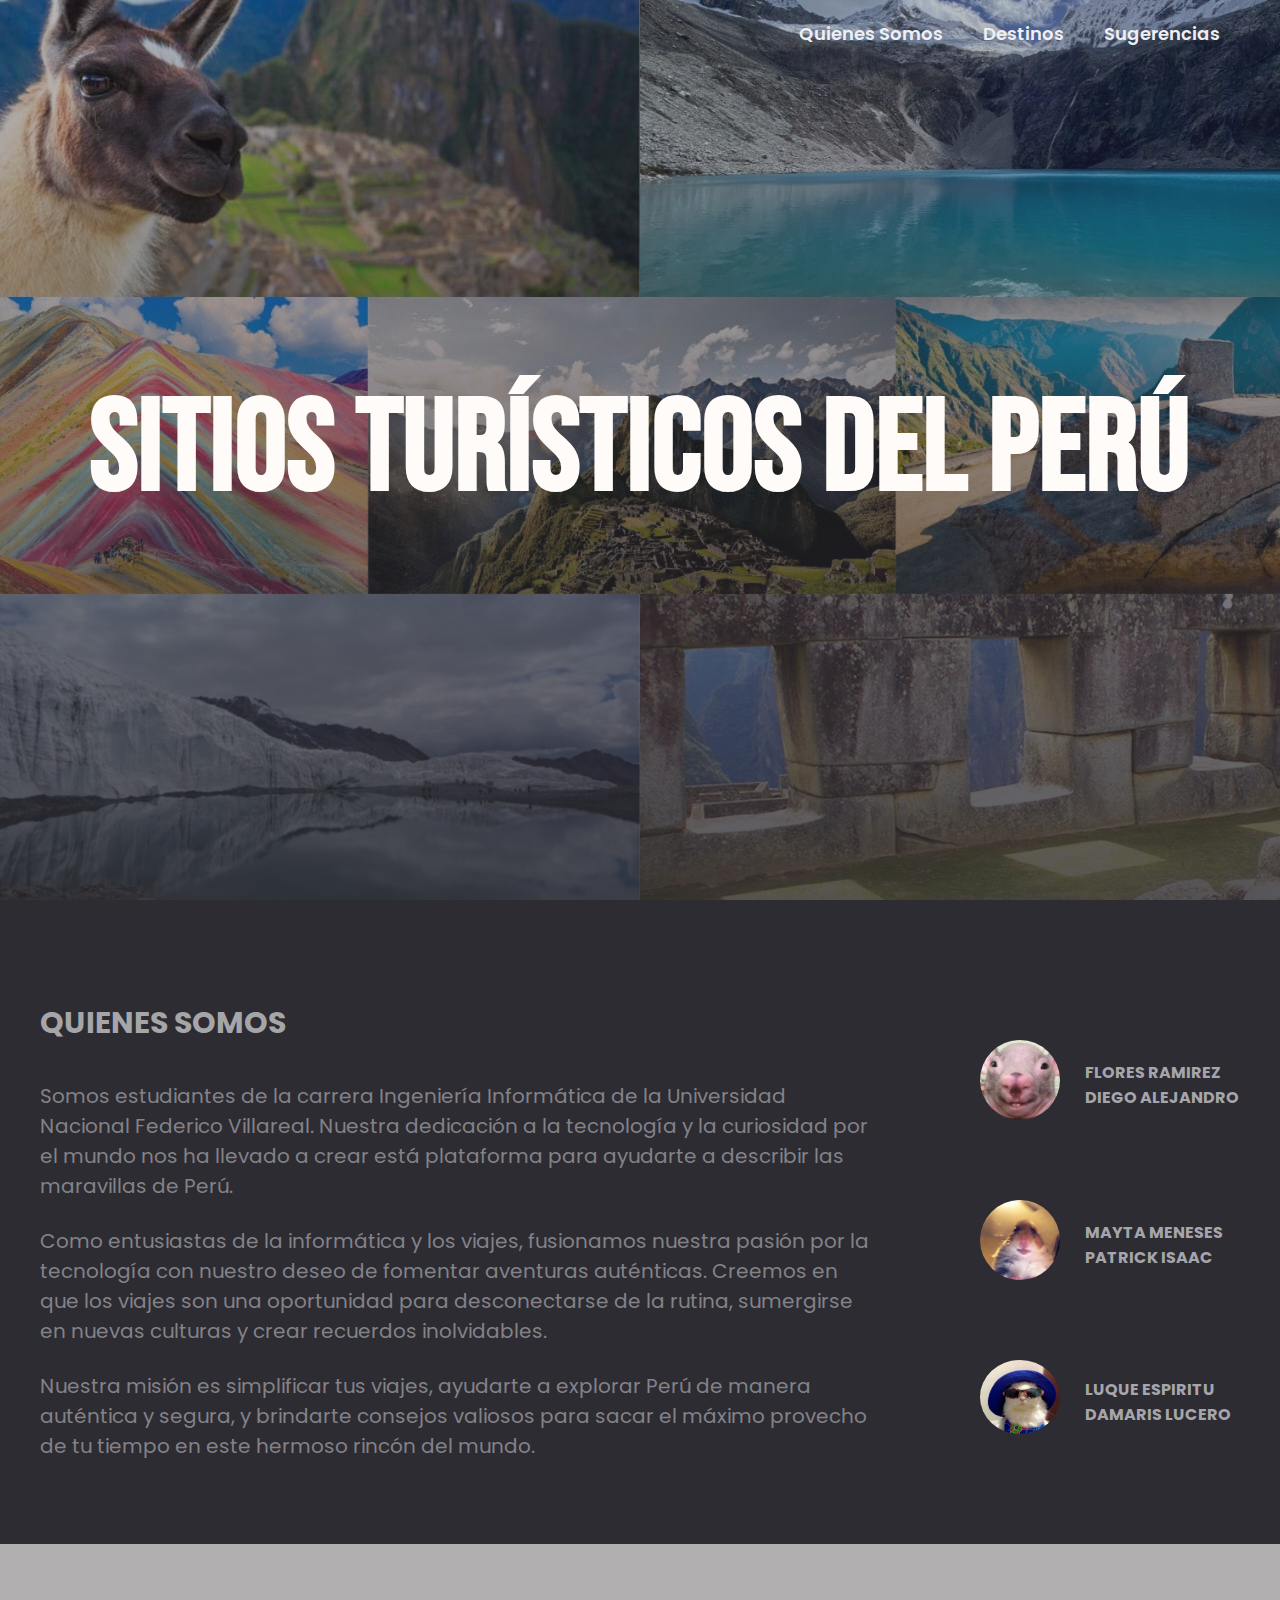
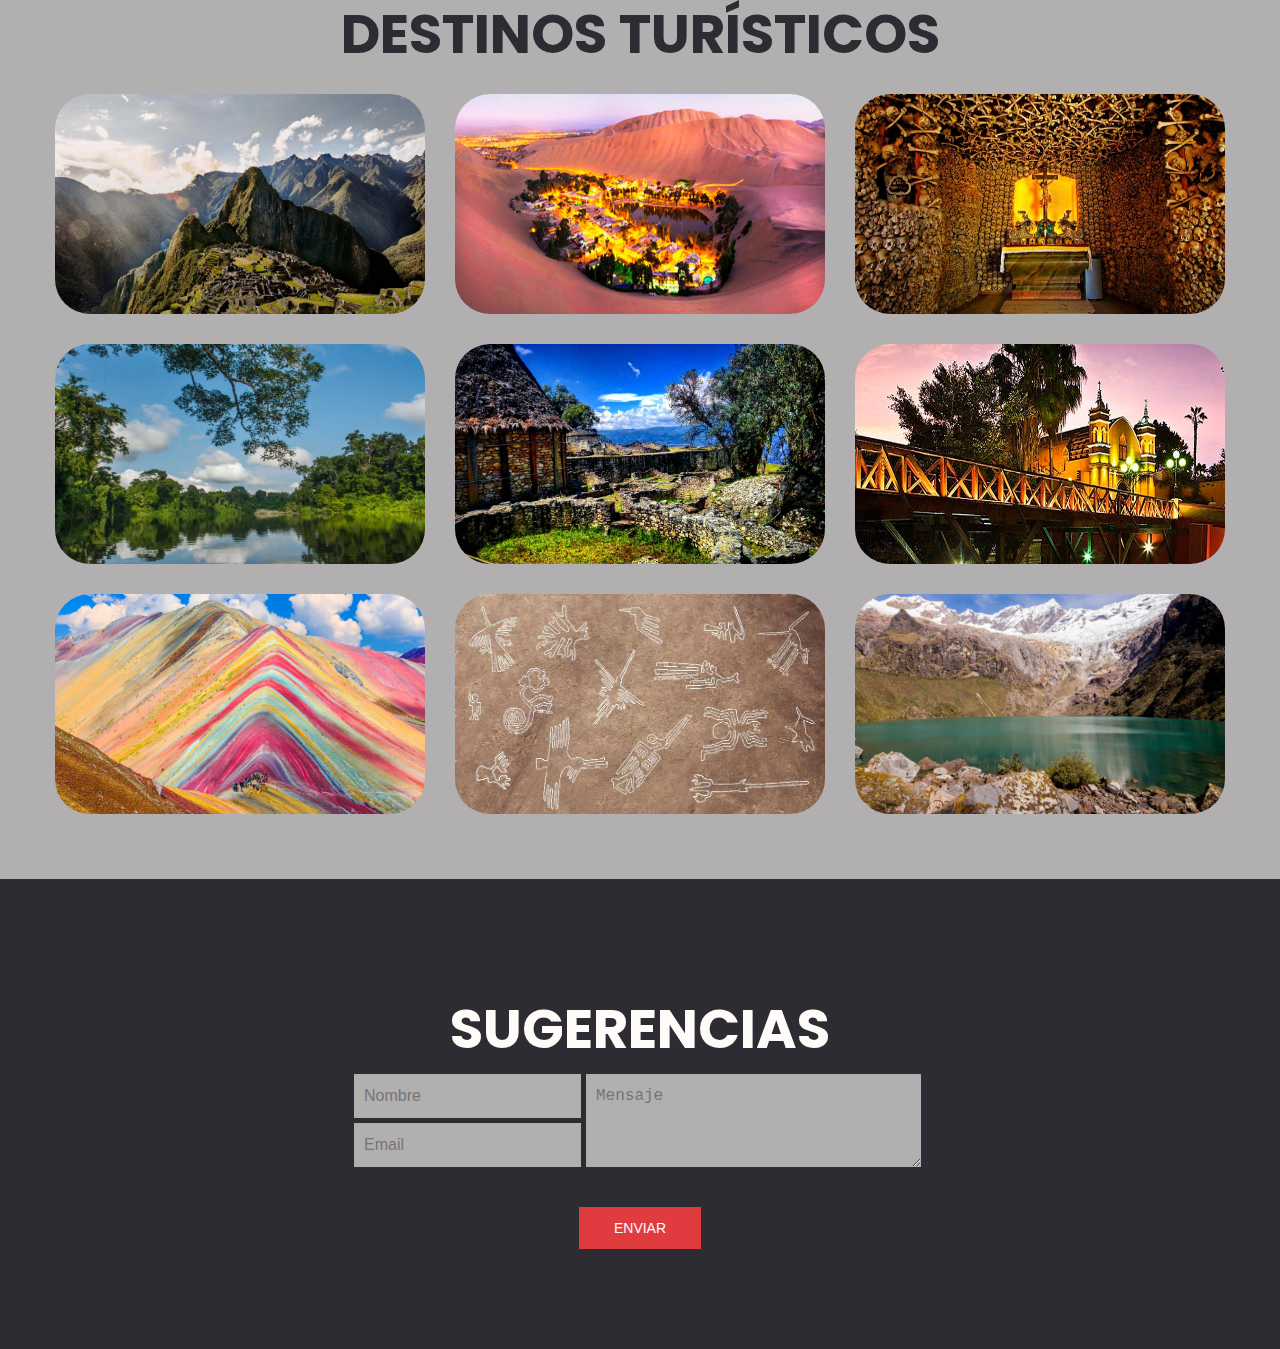
<file: index.html>
<!DOCTYPE html>
<html lang="en">
<head>
    <meta charset="UTF-8">
    <meta name="viewport" content="width=device-width, initial-scale=1.0">
    <title>Sitios Turisticos del Perú</title>
    <link rel="icon" href="icon/istockphoto-1482511623-612x612.jpg">
    <link rel="stylesheet" href="style.css">

</head>
<body>
    <header class="header">
        <div class="menu container">
            <a href="#" class="aaa"></a>
            <input type="checkbox" id="menu"/>
            <label for="menu">
                <img src="images/menu.png" class="menu-icono" alt="">
            </label>
            <nav class="navbar">
                <ul>
                    <li><a href="#"></a> </li>
                    <li><a href="#Quienessomos">Quienes Somos</a> </li>
                    <li><a href="#Destinos">Destinos</a> </li>
                    <li><a href="#Contactenos">Sugerencias</a> </li>
                </ul>
            </nav>
        </div>

        <div class="header-c container">
                <div class="header-txt">
                <h1>Sitios Turísticos del Perú</h1>
                </div>
        </div>

    </header>
    <section class="sobre" id="Quienessomos">
        <div class="sobre-c container">
            <div class="sobre-1">
                <h3>QUIENES SOMOS</h3>
                <p>
                    Somos estudiantes de la carrera Ingeniería Informática de la Universidad Nacional Federico Villareal. 
                    Nuestra dedicación a la tecnología y la curiosidad por el mundo nos ha llevado a crear está plataforma 
                    para ayudarte a describir las maravillas de Perú.
                </p>
                <br>
                <p>
                    Como entusiastas de la informática y los viajes, fusionamos nuestra pasión por la tecnología con nuestro 
                    deseo de fomentar aventuras auténticas. Creemos en que los viajes son una oportunidad para desconectarse
                    de la rutina, sumergirse en nuevas culturas y crear recuerdos inolvidables.
                </p>
                <br>
                <p>
                    Nuestra misión es simplificar tus viajes, ayudarte a explorar Perú de manera auténtica y segura, 
                    y brindarte consejos valiosos para sacar el máximo provecho de tu tiempo en este hermoso rincón 
                    del mundo.
                </p>
            </div>
            <br>
            <div class="sobre-2">
                <br>
                <div class="sobre-img">
                    <img src="images/per1.jpeg" alt="">
                     <div class="sobre-txt"> 
                        <h4>Flores Ramirez Diego Alejandro</h4>
                    </div> 
                </div>
                <div class="sobre-img">
                    <img src="images/50fbf493-d72b-49df-a367-9ccc94bd882b.jpeg" alt="">
                     <div class="sobre-txt"> 
                        <h4>Mayta Meneses Patrick Isaac</h4>
                    </div> 
                </div>
                <div class="sobre-img">
                    <img src="images/WhatsApp Image 2023-11-04 at 6.52.52 PM.jpeg" alt="">
                     <div class="sobre-txt"> 
                        <h4>Luque Espiritu Damaris Lucero</h4>
                    </div> 
                </div>
            </div>

        </div>
    </section>

    <section class="lugares" id="Destinos">
        <div class="lugares-txt container">
            <h2>Destinos Turísticos</h2>
        </div>
        <div class="lugares-c container">
            <a href="MachuPicchu.html"><img src="images/machu-picchu.jpg" alt="">
            <div class="texto">
                <h1>Machu Picchu</h1>
            </div>
            </a>
            <a href="Huacachina.html"><img src="images/sitios/huacachina.jpg" alt="">
                <div class="texto">
                    <h1>Huacachina</h1>
                </div>
            </a>
            <a href="Catacumbas.html"><img src="images/sitios/Catatumbas.jpg" alt="">
                <div class="texto2">
                    <h1>Catacumbas <br>de Lima</h1>
                </div>
            </a>
            <a href="ParqueNacionalElManu.html"><img src="images/sitios/manu.jpg" alt="">
                <div class="texto2">
                    <h1>Parque Nacional <br>El Manu</h1>
                </div>
            </a>
            <a href="Kuelap.html"><img src="images/sitios/kuelap.jpg" alt="">
                <div class="texto">
                    <h1>Kuelap</h1>
                </div>
            </a>
            <a href="PuentedelosSuspiros.html"><img src="images/sitios/puente-de-suspiro.jpg" alt="">
                <div class="texto2">
                    <h1>Puente <br>De Los Suspiros</h1>
                </div>
            </a>
            <a href="Montañade7Colores.html"><img src="images/sitios/vinicunca.jpg" alt="">
                <div class="texto2">
                    <h1>Montaña <br>de 7 Colores</h1>
                </div>
            </a>
            <a href="LineasdeNazca.html"><img src="images/sitios/how-were-nazca-lines-made.jpg" alt="">
                <div class="texto">
                    <h1>Lineas de Nazca</h1>
                </div>
            </a>
            <a href="ParqueNacionalHuascaran.html"><img src="images/sitios/huascaran.jpg" alt="">
                <div class="texto2">
                    <h1>Parque Nacional Huascaran</h1>
                </div>
            </a>
        </div>
    </section>
    <br>
    <footer class="footer container" id="Contactenos">
        <h2>Sugerencias</h2>
        <form action="https://formsubmit.co/diego20041220ale@gmail.com" method="POST">
            <div class="form-group">
                <div>
                    <input type="text" placeholder="Nombre" name="name" class="campo">
                    <br>
                    <input type="email" placeholder="Email" name="email" class="campo">
                </div>
                <textarea name="message" cols="30" rows="2" placeholder="Mensaje" class="campo"></textarea>
            </div>
            <input type="submit" value="Enviar" class="btn-1" >
            <input type="hidden" name="_next" value="https://sitiosturisticosdelperu.netlify.app/" >
            <input type="hidden" name="_captcha" value="false" >
        </form> 
    </footer>

</body>
</html>
</file>
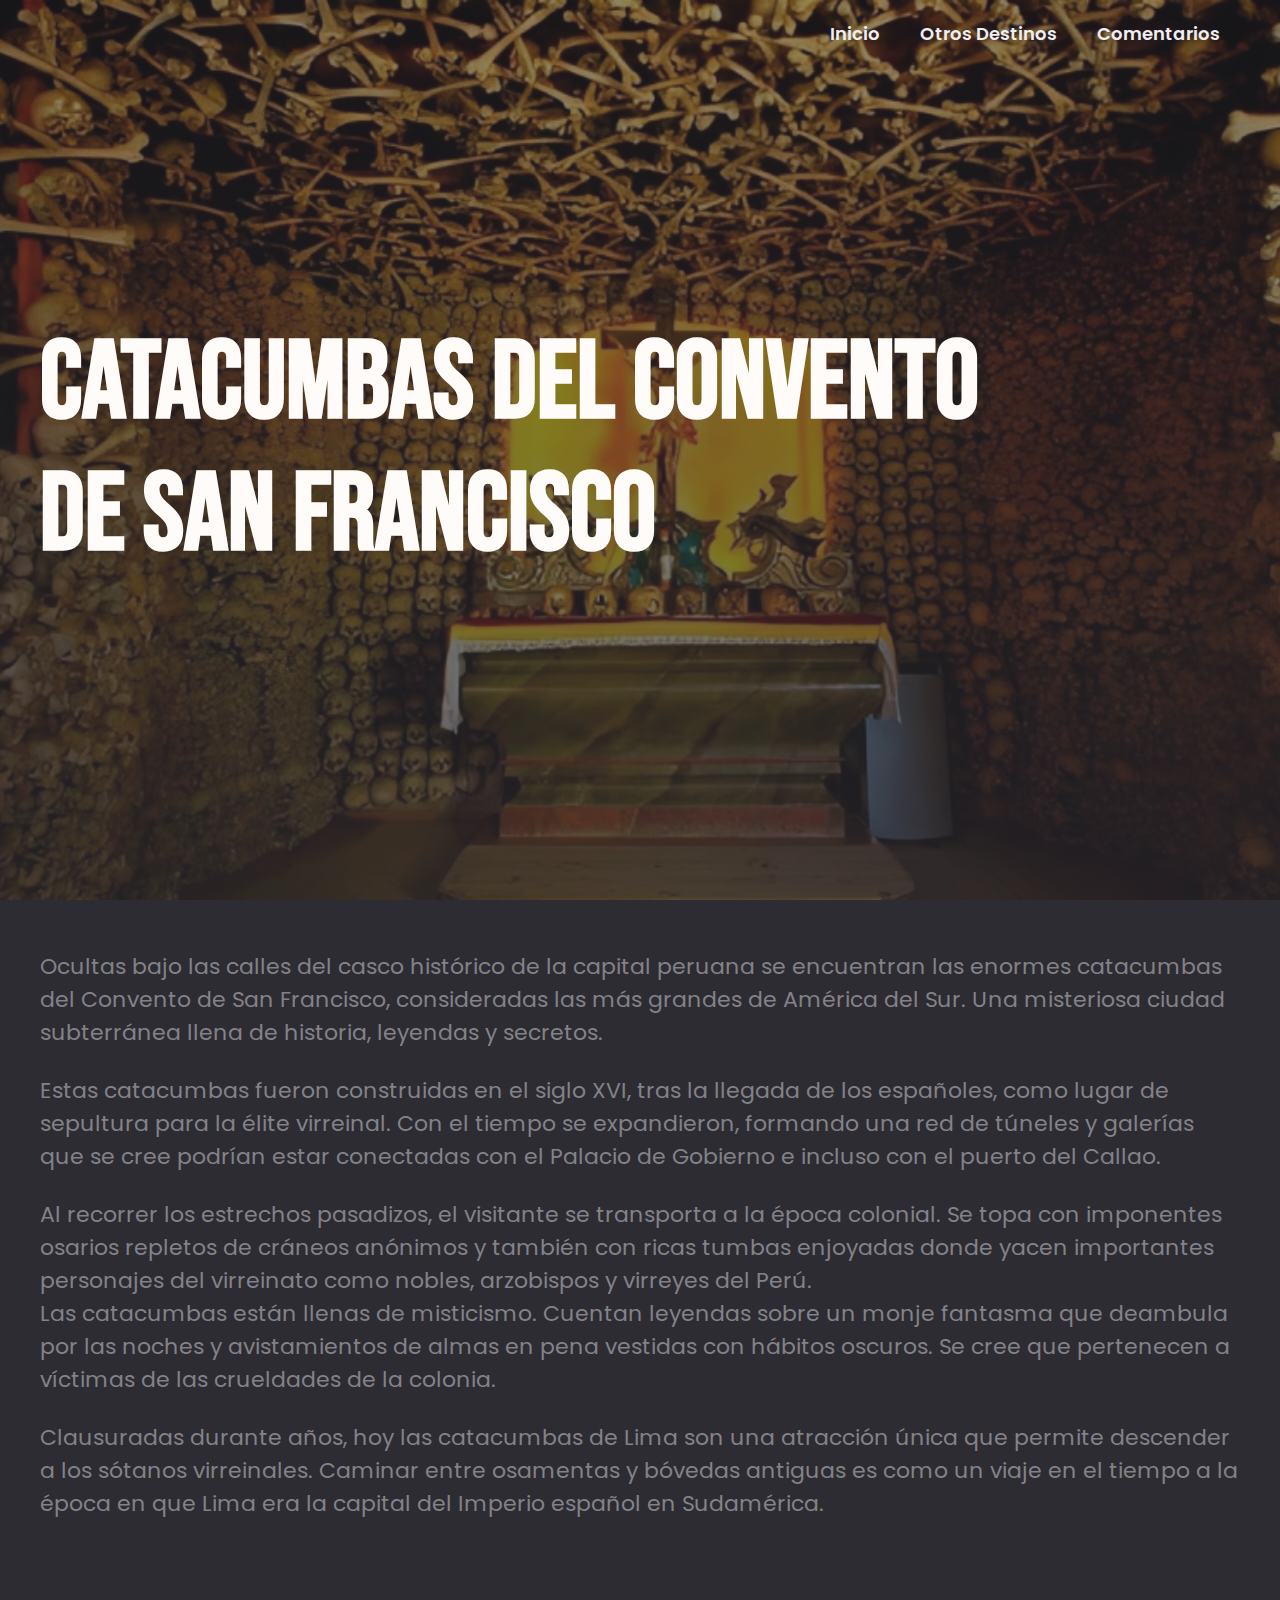
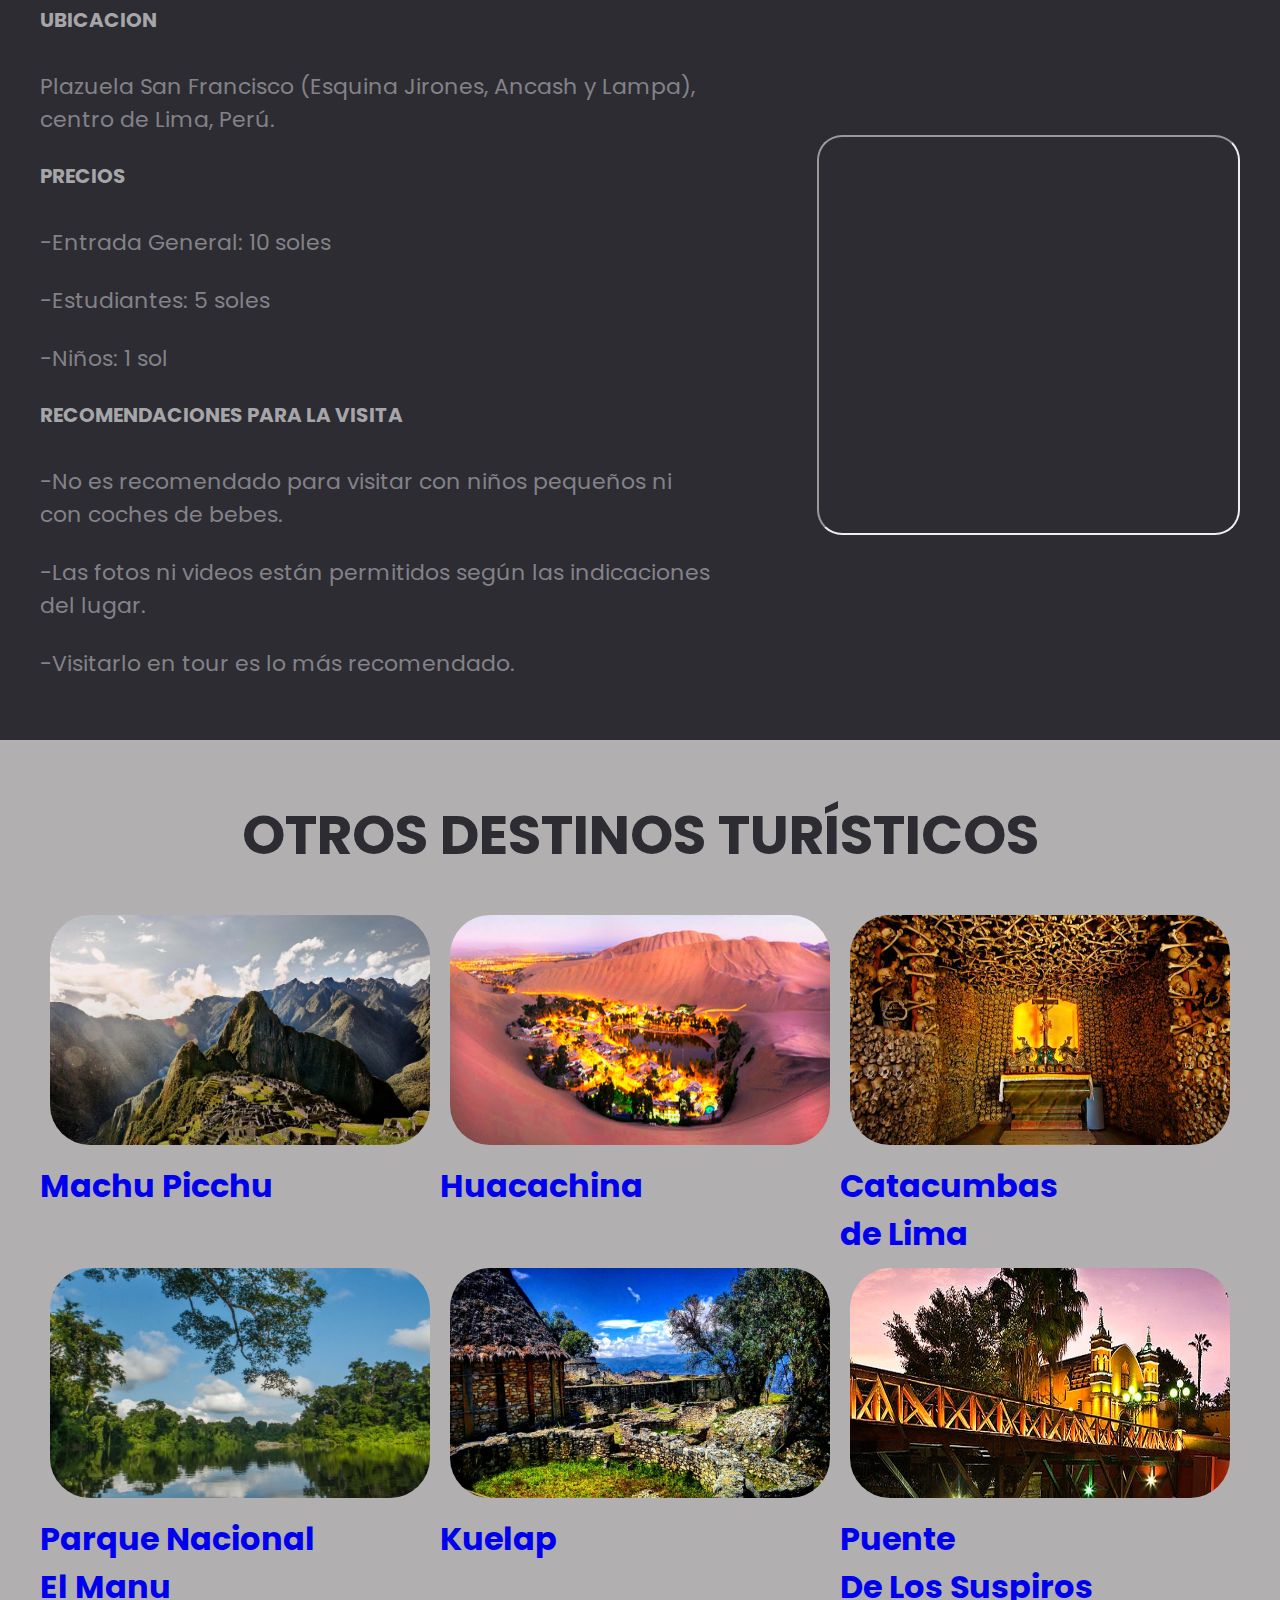
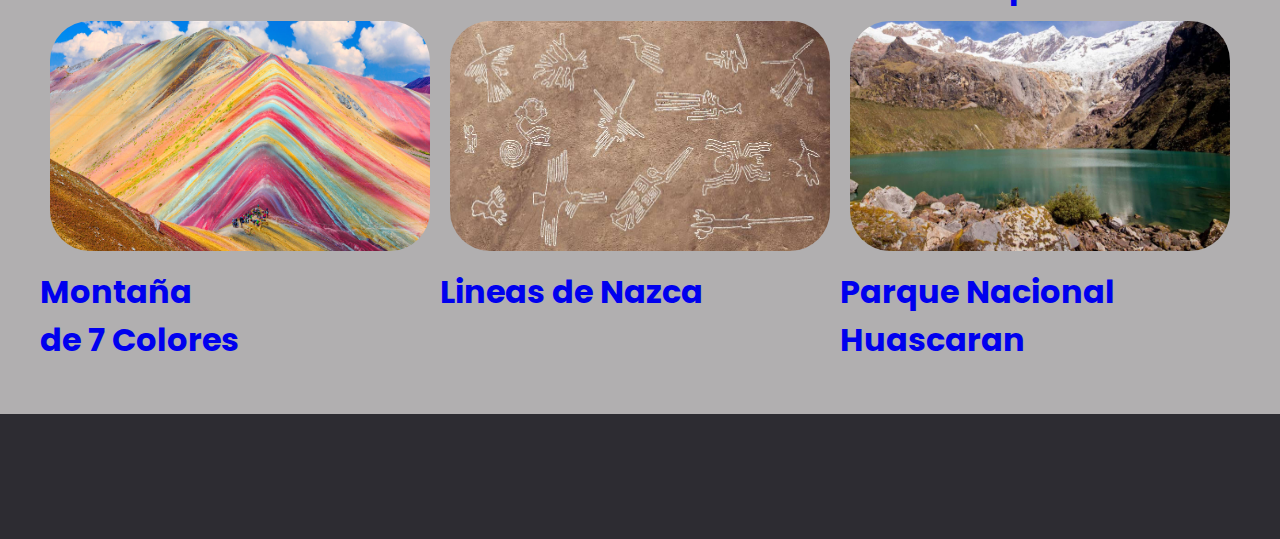
<file: Catacumbas.html>
<!DOCTYPE html>
<html lang="en">
<head>
    <meta charset="UTF-8">
    <meta name="viewport" content="width=device-width, initial-scale=1.0">
    <title>CATACUMBAS DEL CONVENTO DE SAN FRANCISCO</title>
    <link rel="icon" href="icon/istockphoto-1482511623-612x612.jpg">
    <link rel="stylesheet" href="style4.css">
</head>
<body>
    <header class="header">
        <div class="menu container">
            <a href="#" class="logo"></a>
            <input type="checkbox" id="menu"/>
            <label for="menu">
                <img src="images/menu.png" class="menu-icono" alt="">
            </label>
            <nav class="navbar">
                <ul>
                    <li><a href="index.html">Inicio</a> </li>
                    <li><a href="#Destinos">Otros Destinos</a> </li>
                    <li><a href="#coments">Comentarios</a></li>
                </ul>
            </nav>
        </div>

        <div class="header-c container">
                <div class="header-txt">
                <h1>Catacumbas del Convento de San Francisco</h1>    
                </div>
        </div>

    </header>
    <section class="info">
        <div class="info-c container">

            <div>
                <p>                     
                    Ocultas bajo las calles del casco histórico de la capital peruana se encuentran las enormes catacumbas del Convento de San Francisco, 
                    consideradas las más grandes de América del Sur. Una misteriosa ciudad subterránea llena de historia, leyendas y secretos.
                </p>
                <br>
                <p>
                    Estas catacumbas fueron construidas en el siglo XVI, tras la llegada de los españoles, 
                    como lugar de sepultura para la élite virreinal. Con el tiempo se expandieron, formando una red de túneles y galerías
                     que se cree podrían estar conectadas con el Palacio de Gobierno e incluso con el puerto del Callao.
                </p>
                <br>
                <p>
                    Al recorrer los estrechos pasadizos, el visitante se transporta a la época colonial. 
                    Se topa con imponentes osarios repletos de cráneos anónimos y también con ricas tumbas enjoyadas donde yacen importantes 
                    personajes del virreinato como nobles, arzobispos y virreyes del Perú.
                </p>
                <p>
                    Las catacumbas están llenas de misticismo. Cuentan leyendas sobre un monje fantasma que 
                    deambula por las noches y avistamientos de almas en pena vestidas con hábitos oscuros. 
                    Se cree que pertenecen a víctimas de las crueldades de la colonia.
                </p>
                <br>
                <p>
                    Clausuradas durante años, hoy las catacumbas de Lima son una atracción única que permite descender a los 
                    sótanos virreinales. Caminar entre osamentas y bóvedas antiguas es como un viaje en el tiempo a la época en 
                    que Lima era la capital del Imperio español en Sudamérica.
                </p>
    
            </div>

        </div>
    </section>

    <section class="info">
        <div class="info-c container">
            <div>
                <h3>Ubicacion</h3>
                <a href="https://www.google.com/maps/place/Catacumbas+del+Convento+de+San+Francisco/@-12.0454487,-77.0280719,17z/data=!4m6!3m5!1s0x9105c8b3f654aae7:0x40557b149b224976!8m2!3d-12.0452494!4d-77.0274979!16s%2Fg%2F11b6gg9shf?entry=ttu">
                <p>                     
                    Plazuela San Francisco (Esquina Jirones, Ancash y Lampa), centro de Lima, Perú.
                </p>
                </a>
                <br>
                <h3>Precios</h3>
                <p>-Entrada General: 10 soles</p><br>
                <p>-Estudiantes: 5 soles</p><br>
                <p>-Niños: 1 sol</p><br>
                <h3>Recomendaciones para la visita</h3>
                <p>-No es recomendado para visitar con niños pequeños ni con coches de bebes.</p><br>
                <p>-Las fotos ni videos están permitidos según las indicaciones del lugar.</p><br>
                <p>-Visitarlo en tour es lo más recomendado.</p><br>
        </div>
        <div class="info-2">
            <div class="info-iframe">
                <iframe src="https://www.google.com/maps/embed?pb=!1m18!1m12!1m3!1d3901.9719814582654!2d-77.02807189727805!3d-12.045448747854207!2m3!1f0!2f0!3f0!3m2!1i1024!2i768!4f13.1!3m3!1m2!1s0x9105c8b3f654aae7%3A0x40557b149b224976!2sCatacumbas%20del%20Convento%20de%20San%20Francisco!5e0!3m2!1ses-419!2spe!4v1698439989335!5m2!1ses-419!2spe" width="500" height="400" style="border-radius: 25px ;" allowfullscreen="" loading="lazy" referrerpolicy="no-referrer-when-downgrade"></iframe>
            </div>  
    </section>
    <main class="lugares" id="Destinos" >
        <div class="lugares-txt container">
            <h2>otros Destinos Turísticos</h2>
        </div>
        <br>
        <div class="lugares-c container">
            <a href="MachuPicchu.html"><img src="images/machu-picchu.jpg" alt="">
            <div class="texto">
                <h1>Machu Picchu</h1>
            </div>
            </a>
            <a href="Huacachina.html"><img src="images/sitios/huacachina.jpg" alt="">
                <div class="texto">
                    <h1>Huacachina</h1>
                </div>
            </a>
            <a href="Catacumbas.html"><img src="images/sitios/Catatumbas.jpg" alt="">
                <div class="texto2">
                    <h1>Catacumbas <br>de Lima</h1>
                </div>
            </a>
            <a href="ParqueNacionalElManu.html"><img src="images/sitios/manu.jpg" alt="">
                <div class="texto2">
                    <h1>Parque Nacional <br>El Manu</h1>
                </div>
            </a>
            <a href="Kuelap.html"><img src="images/sitios/kuelap.jpg" alt="">
                <div class="texto">
                    <h1>Kuelap</h1>
                </div>
            </a>
            <a href="PuentedelosSuspiros.html"><img src="images/sitios/puente-de-suspiro.jpg" alt="">
                <div class="texto2">
                    <h1>Puente <br>De Los Suspiros</h1>
                </div>
            </a>
            <a href="Montañade7Colores.html"><img src="images/sitios/vinicunca.jpg" alt="">
                <div class="texto2">
                    <h1>Montaña <br>de 7 Colores</h1>
                </div>
            </a>
            <a href="LineasdeNazca.html"><img src="images/sitios/how-were-nazca-lines-made.jpg" alt="">
                <div class="texto">
                    <h1>Lineas de Nazca</h1>
                </div>
            </a>
            <a href="ParqueNacionalHuascaran.html"><img src="images/sitios/huascaran.jpg" alt="">
                <div class="texto2">
                    <h1>Parque Nacional Huascaran</h1>
                </div>
            </a>
        </div>
    </main>
    <br>
    <section class="comentarios" id="coments">
        <div id="disqus_thread"></div>
        <script>
            /**
            *  RECOMMENDED CONFIGURATION VARIABLES: EDIT AND UNCOMMENT THE SECTION BELOW TO INSERT DYNAMIC VALUES FROM YOUR PLATFORM OR CMS.
            *  LEARN WHY DEFINING THESE VARIABLES IS IMPORTANT: https://disqus.com/admin/universalcode/#configuration-variables    */
            /*
            var disqus_config = function () {
            this.page.url = PAGE_URL;  // Replace PAGE_URL with your page's canonical URL variable
            this.page.identifier = PAGE_IDENTIFIER; // Replace PAGE_IDENTIFIER with your page's unique identifier variable
            };
            */
            (function() { // DON'T EDIT BELOW THIS LINE
            var d = document, s = d.createElement('script');
            s.src = 'https://https-sitiosturisticosdelperu-netlify-app.disqus.com/embed.js';
            s.setAttribute('data-timestamp', +new Date());
            (d.head || d.body).appendChild(s);
            })();
        </script>
        <noscript>Please enable JavaScript to view the <a href="https://disqus.com/?ref_noscript">comments powered by Disqus.</a></noscript>
    </section>
</body>
</html>
</file>
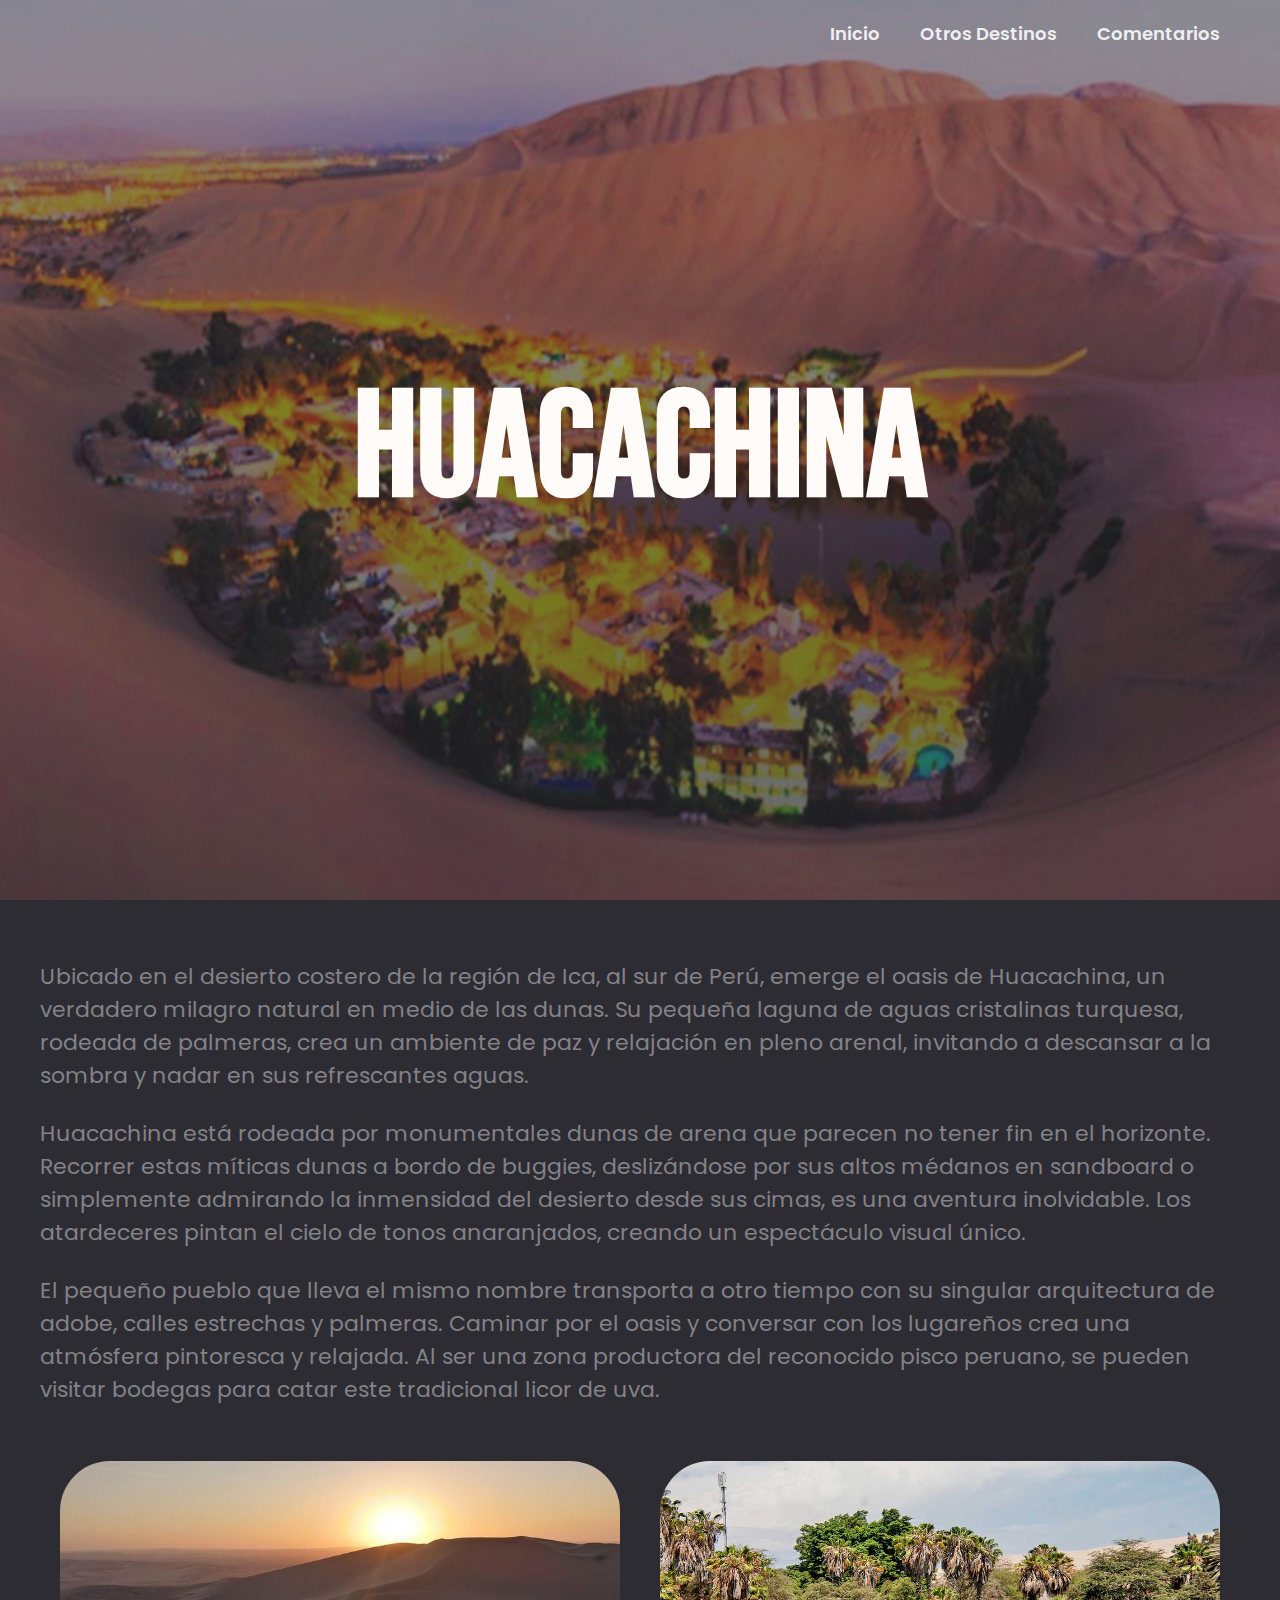
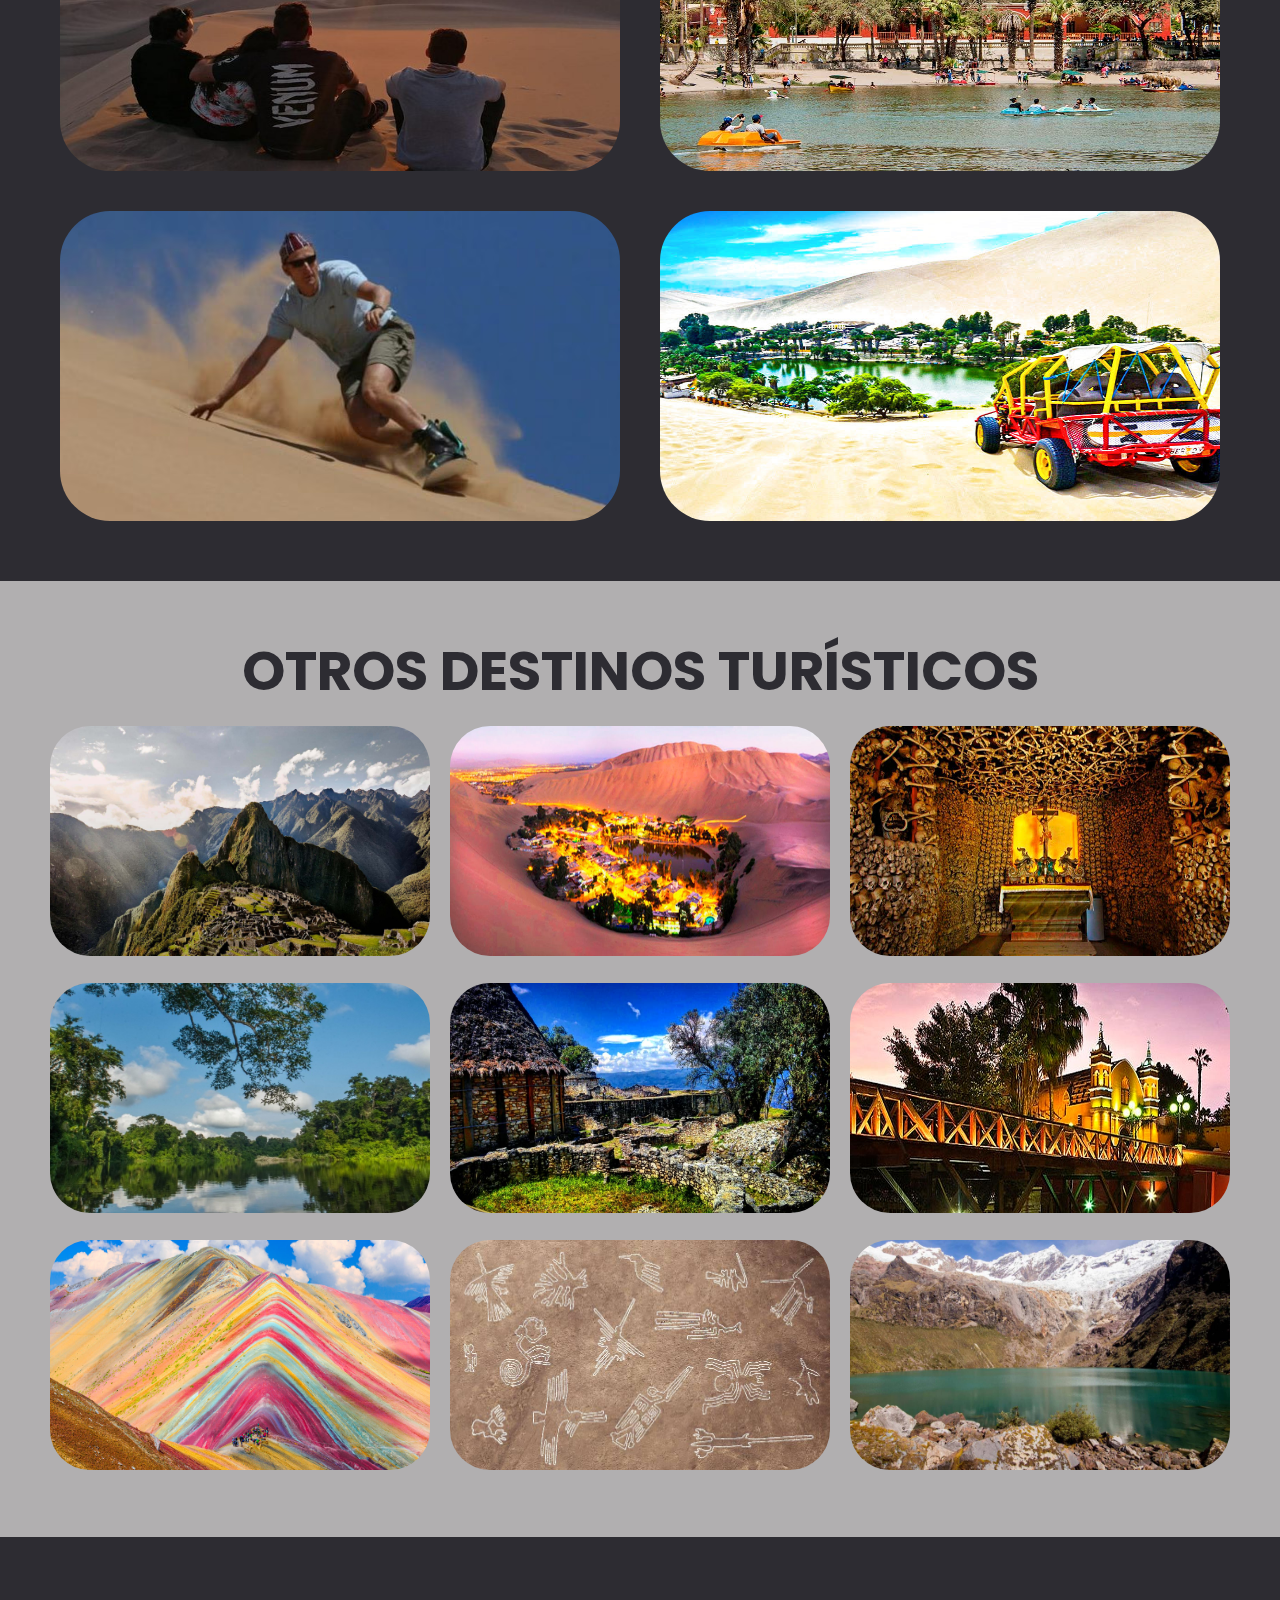
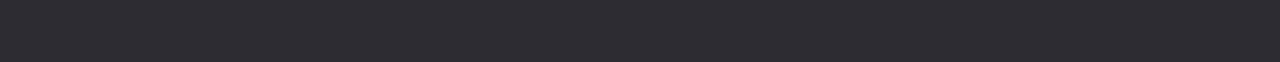
<file: Huacachina.html>
<!DOCTYPE html>
<html lang="en">
<head>
    <meta charset="UTF-8">
    <meta name="viewport" content="width=device-width, initial-scale=1.0">
    <title>HUACACHINA</title>
    <link rel="stylesheet" href="style3.css">
    <link rel="icon" href="icon/istockphoto-1482511623-612x612.jpg">
</head>
<body>
    <header class="header">
        <div class="menu container">
            <a href="#" class="logo"></a>
            <input type="checkbox" id="menu"/>
            <label for="menu">
                <img src="images/menu.png" class="menu-icono" alt="">
            </label>
            <nav class="navbar">
                <ul>
                    <li><a href="index.html">Inicio</a> </li>
                    <li><a href="#Destinos">Otros Destinos</a></li>
                    <li><a href="#coments">Comentarios</a> </li>
                </ul>
            </nav>
        </div>

        <div class="header-content container">
                <div class="header-txt">
                <h1>HUACACHINA</h1>
                </div>
        </div>

    </header>
    <section class="info">
        <div class="info-c container">
            <div>
                <p>
                    Ubicado en el desierto costero de la región de Ica, al sur de Perú, emerge el oasis de Huacachina, 
                    un verdadero milagro natural en medio de las dunas. Su pequeña laguna de aguas cristalinas turquesa, 
                    rodeada de palmeras, crea un ambiente de paz y relajación en pleno arenal, invitando a descansar a la sombra y nadar en sus refrescantes aguas.
                </p>
                <br>
                <p>
                    Huacachina está rodeada por monumentales dunas de arena que parecen no tener fin en el horizonte. 
                    Recorrer estas míticas dunas a bordo de buggies, deslizándose por sus altos médanos en sandboard o 
                    simplemente admirando la inmensidad del desierto desde sus cimas, es una aventura inolvidable. 
                    Los atardeceres pintan el cielo de tonos anaranjados, creando un espectáculo visual único.
                </p>
                <br>
                <p>
                    El pequeño pueblo que lleva el mismo nombre transporta a otro tiempo con su singular arquitectura de adobe, 
                    calles estrechas y palmeras. Caminar por el oasis y conversar con los lugareños crea una atmósfera 
                    pintoresca y relajada. Al ser una zona productora del reconocido pisco peruano, se pueden visitar 
                    bodegas para catar este tradicional licor de uva.
                </p>
            </div>

        </div>
    </section>

    <br>

    <section class="cositas">
        <div class="huaca container">
            <img src="images/Huacachina/00.jpg" alt="">
            <img src="images/Huacachina/foto03.jpg" alt="">
            <img src="images/Huacachina/NBY7OLXYABBWVMGLP5K7ZDR5NU.avif" alt="">
            <img src="images/Huacachina/optimized_1933-1.jpg" alt="">
        </div>
    </section>
    
    <br>
    
    <main class="lugares" id="Destinos">
        <div class="lugares-txt container">
            <h2>OTROS Destinos Turísticos</h2>
        </div>
        <div class="lugares-c container">
            <a href="MachuPicchu.html"><img src="images/machu-picchu.jpg" alt="" placeholder="waaa"></a>
            <a href="Huacachina.html"><img src="images/sitios/huacachina.jpg" alt=""></a>
            <a href="Catacumbas.html"><img src="images/sitios/Catatumbas.jpg" alt=""></a>
            <a href="ParqueNacionalElManu.html"><img src="images/sitios/manu.jpg" alt=""></a>
            <a href="Kuelap.html"><img src="images/sitios/kuelap.jpg" alt=""></a>
            <a href="PuentedelosSuspiros.html"><img src="images/sitios/puente-de-suspiro.jpg" alt=""></a>
            <a href="Montañade7Colores.html"><img src="images/sitios/vinicunca.jpg" alt=""></a>
            <a href="LineasdeNazca.html"><img src="images/sitios/how-were-nazca-lines-made.jpg" alt=""></a>
            <a href="ParqueNacionalHuascaran.html"><img src="images/sitios/huascaran.jpg" alt=""></a>  
        </div>
    </main>

    <br>
    
    <section class="comentarios" id="coments">
        <div id="disqus_thread"></div>
        <script>
            /**
            *  RECOMMENDED CONFIGURATION VARIABLES: EDIT AND UNCOMMENT THE SECTION BELOW TO INSERT DYNAMIC VALUES FROM YOUR PLATFORM OR CMS.
            *  LEARN WHY DEFINING THESE VARIABLES IS IMPORTANT: https://disqus.com/admin/universalcode/#configuration-variables    */
            /*
            var disqus_config = function () {
            this.page.url = PAGE_URL;  // Replace PAGE_URL with your page's canonical URL variable
            this.page.identifier = PAGE_IDENTIFIER; // Replace PAGE_IDENTIFIER with your page's unique identifier variable
            };
            */
            (function() { // DON'T EDIT BELOW THIS LINE
            var d = document, s = d.createElement('script');
            s.src = 'https://https-sitiosturisticosdelperu-netlify-app.disqus.com/embed.js';
            s.setAttribute('data-timestamp', +new Date());
            (d.head || d.body).appendChild(s);
            })();
        </script>
        <noscript>Please enable JavaScript to view the <a href="https://disqus.com/?ref_noscript">comments powered by Disqus.</a></noscript>
    </section>

</body>
</html>
</file>
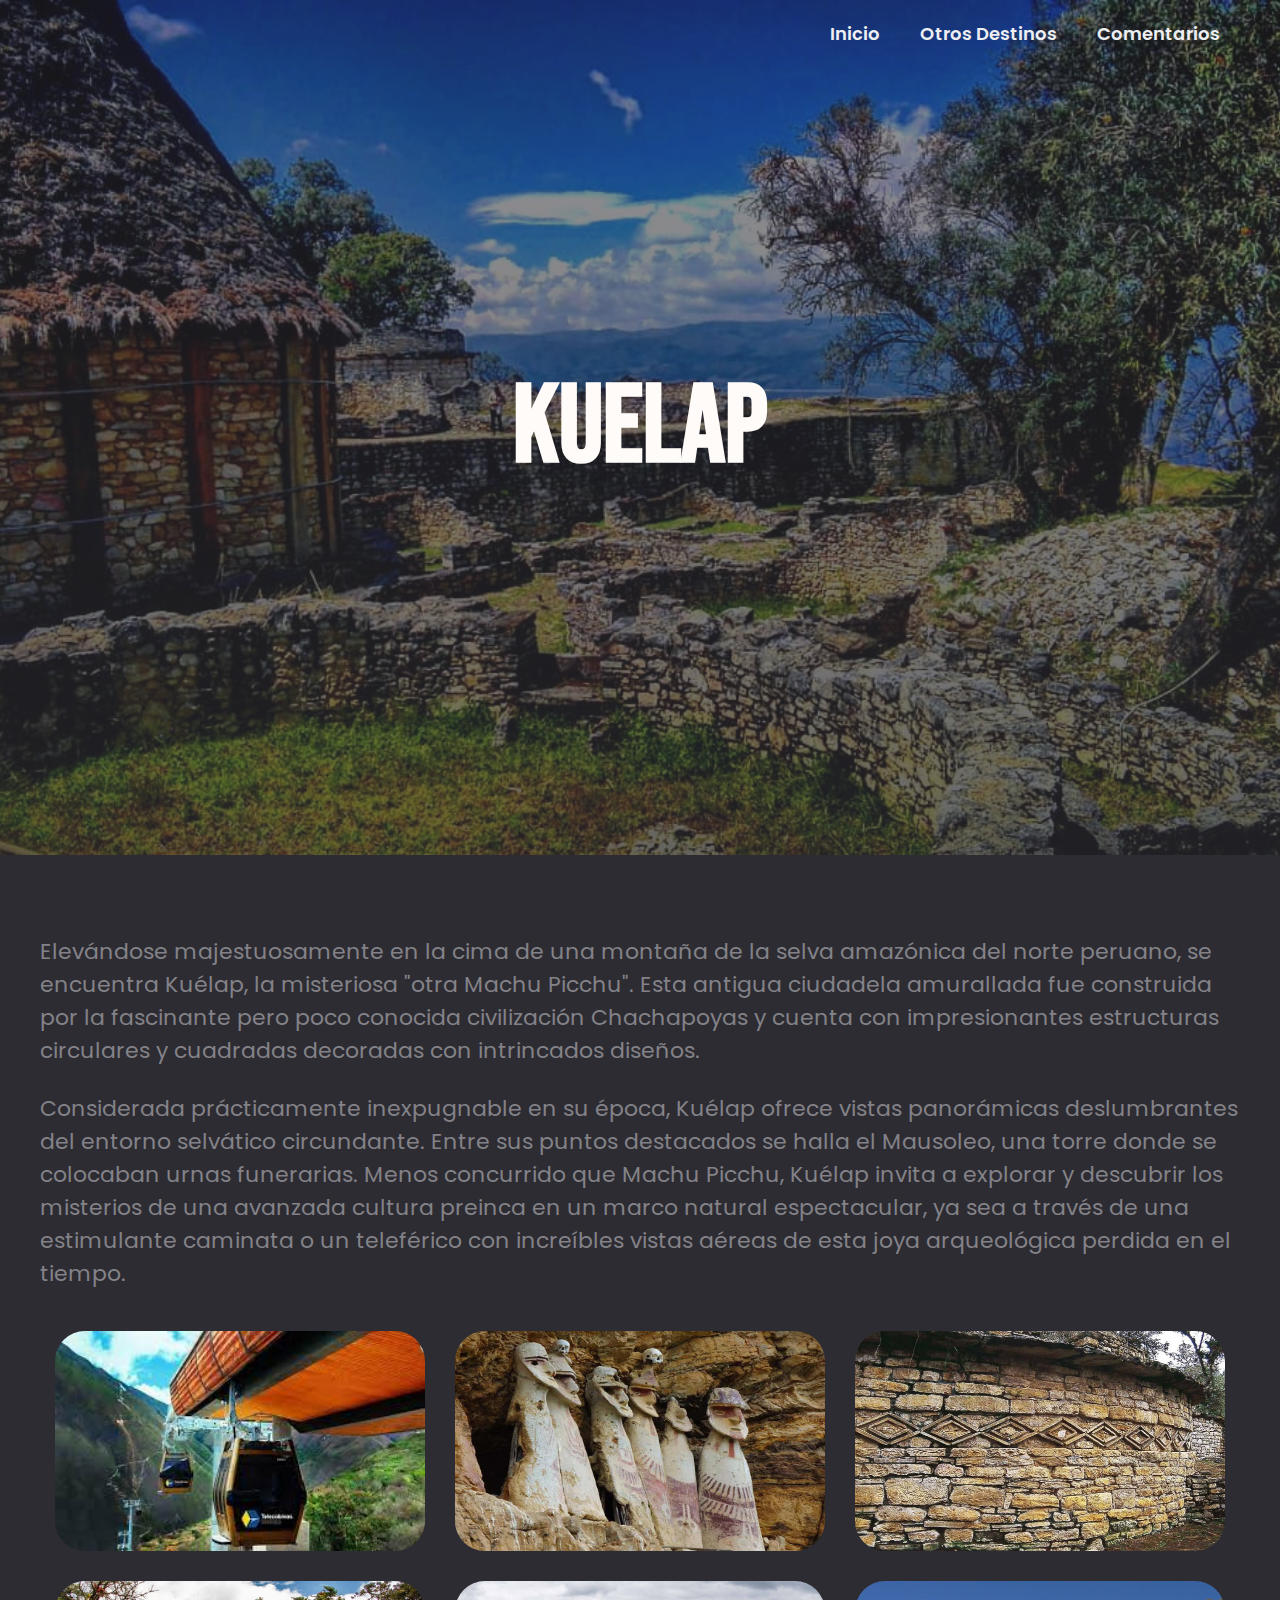
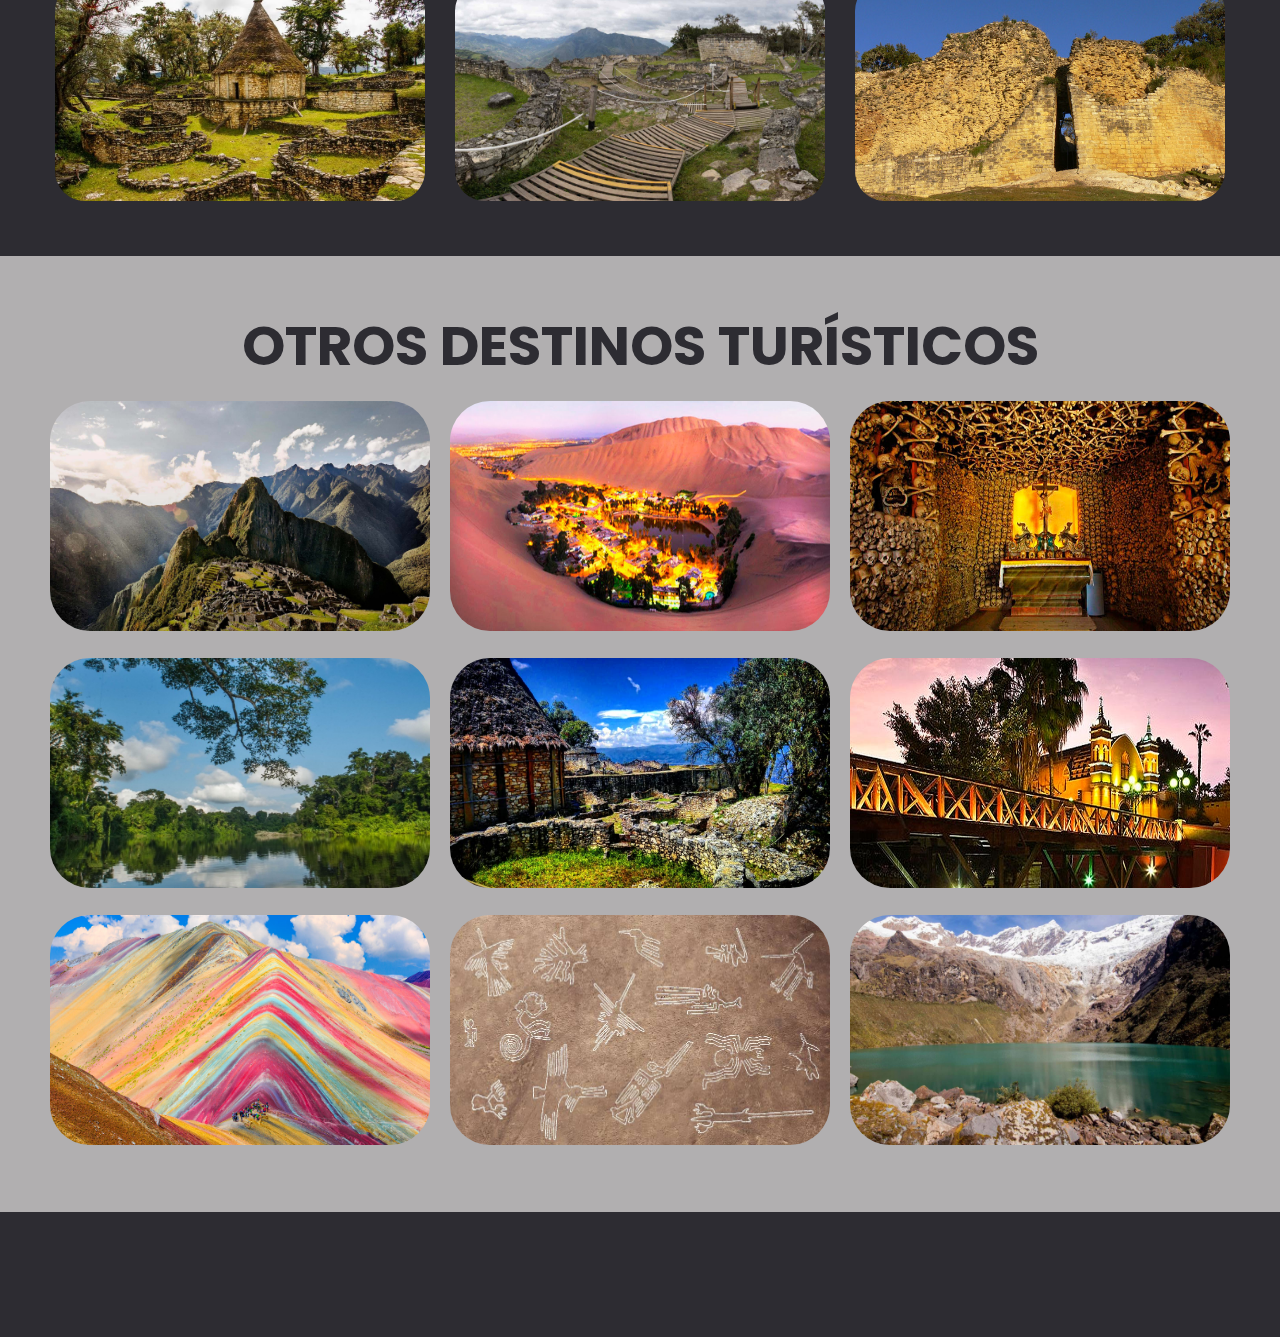
<file: Kuelap.html>
<!DOCTYPE html>
<html lang="en">
<head>
    <meta charset="UTF-8">
    <meta name="viewport" content="width=device-width, initial-scale=1.0">
    <title>Kuelap</title>
    <link rel="icon" href="icon/istockphoto-1482511623-612x612.jpg">
    <link rel="stylesheet" href="style6.css">
</head>
<body>
    <header class="header">
        <div class="menu container">
            <a href="#" class="logo"></a>
            <input type="checkbox" id="menu"/>
            <label for="menu">
                <img src="images/menu.png" class="menu-icono" alt="">
            </label>
            <nav class="navbar">
                <ul>
                    <li><a href="index.html">Inicio</a> </li>
                    <li><a href="#Destinos">Otros Destinos</a> </li>
                    <li><a href="#coments">Comentarios</a> </li>
                </ul>
            </nav>
        </div>

        <div class="header-c container">
                <div class="header-txt">
                <h1>Kuelap</h1>
                </div>
        </div>

    </header>
    <section class="info">
        <div class="info-c container">
            <div>
                <p>
                    Elevándose majestuosamente en la cima de una montaña de la selva amazónica del norte peruano, se encuentra Kuélap, 
                    la misteriosa "otra Machu Picchu". Esta antigua ciudadela amurallada fue construida por la fascinante pero poco conocida
                     civilización Chachapoyas y cuenta con impresionantes estructuras circulares y cuadradas decoradas con intrincados diseños.
                </p>
                <br>
                <p>
                    Considerada prácticamente inexpugnable en su época, Kuélap ofrece vistas panorámicas deslumbrantes del entorno selvático 
                    circundante. Entre sus puntos destacados se halla el Mausoleo, una torre donde se colocaban urnas funerarias. 
                    Menos concurrido que Machu Picchu, Kuélap invita a explorar y descubrir los misterios de una avanzada cultura preinca 
                    en un marco natural espectacular, ya sea a través de una estimulante caminata o un teleférico con increíbles vistas aéreas 
                    de esta joya arqueológica perdida en el tiempo.
                </p>
            </div>

        </div>
    </section>
    <section class="cositas">
        <br>
        <div class="kuelap container">
            <img src="images/kuelap/1.jpeg" alt="">
            <img src="images/kuelap/2.webp" alt="">
            <img src="images/kuelap/3.jpg" alt="">
            <img src="images/kuelap/4.avif" alt="">
            <img src="images/kuelap/5.jpg" alt="">
            <img src="images/kuelap/6.jpg" alt="">
        </div>
    </section>
    <br>

    <main class="lugares" id="Destinos">
        <div class="lugares-txt container">
            <h2>otros Destinos Turísticos</h2>
        </div>
        <div class="lugares-c container">
            <a href="MachuPicchu.html"><img src="images/machu-picchu.jpg" alt="" placeholder="waaa"></a>
            <a href="Huacachina.html"><img src="images/sitios/huacachina.jpg" alt=""></a>
            <a href="Catacumbas.html"><img src="images/sitios/Catatumbas.jpg" alt=""></a>
            <a href="ParqueNacionalElManu.html"><img src="images/sitios/manu.jpg" alt=""></a>
            <a href="Kuelap.html"><img src="images/sitios/kuelap.jpg" alt=""></a>
            <a href="PuentedelosSuspiros.html"><img src="images/sitios/puente-de-suspiro.jpg" alt=""></a>
            <a href="Montañade7Colores.html"><img src="images/sitios/vinicunca.jpg" alt=""></a>
            <a href="LineasdeNazca.html"><img src="images/sitios/how-were-nazca-lines-made.jpg" alt=""></a>
            <a href="ParqueNacionalHuascaran.html"><img src="images/sitios/huascaran.jpg" alt=""></a>
        </div>
    </main>
    <br>
    <section class="comentarios" id="coments">
        <div id="disqus_thread"></div>
        <script>
            /**
            *  RECOMMENDED CONFIGURATION VARIABLES: EDIT AND UNCOMMENT THE SECTION BELOW TO INSERT DYNAMIC VALUES FROM YOUR PLATFORM OR CMS.
            *  LEARN WHY DEFINING THESE VARIABLES IS IMPORTANT: https://disqus.com/admin/universalcode/#configuration-variables    */
            /*
            var disqus_config = function () {
            this.page.url = PAGE_URL;  // Replace PAGE_URL with your page's canonical URL variable
            this.page.identifier = PAGE_IDENTIFIER; // Replace PAGE_IDENTIFIER with your page's unique identifier variable
            };
            */
            (function() { // DON'T EDIT BELOW THIS LINE
            var d = document, s = d.createElement('script');
            s.src = 'https://https-sitiosturisticosdelperu-netlify-app.disqus.com/embed.js';
            s.setAttribute('data-timestamp', +new Date());
            (d.head || d.body).appendChild(s);
            })();
        </script>
        <noscript>Please enable JavaScript to view the <a href="https://disqus.com/?ref_noscript">comments powered by Disqus.</a></noscript>
    </section>

</body>
</html>
</file>
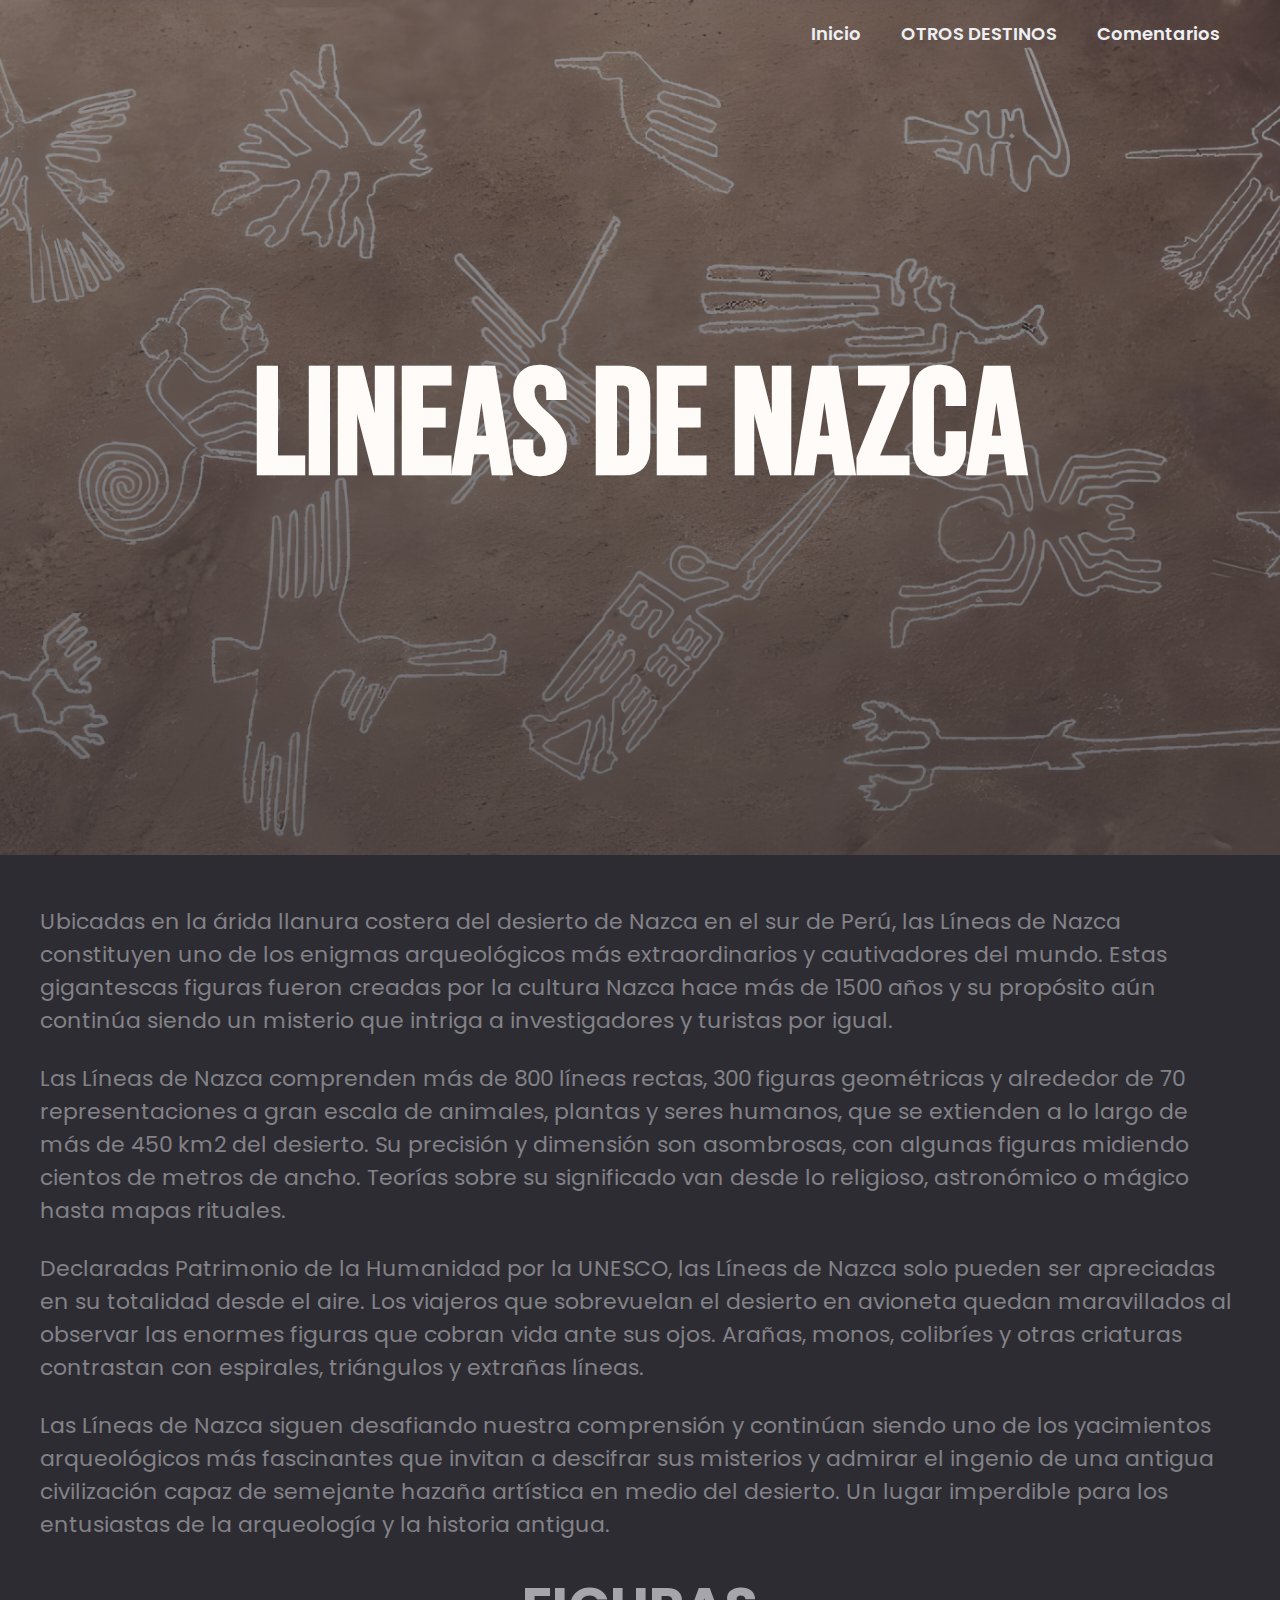
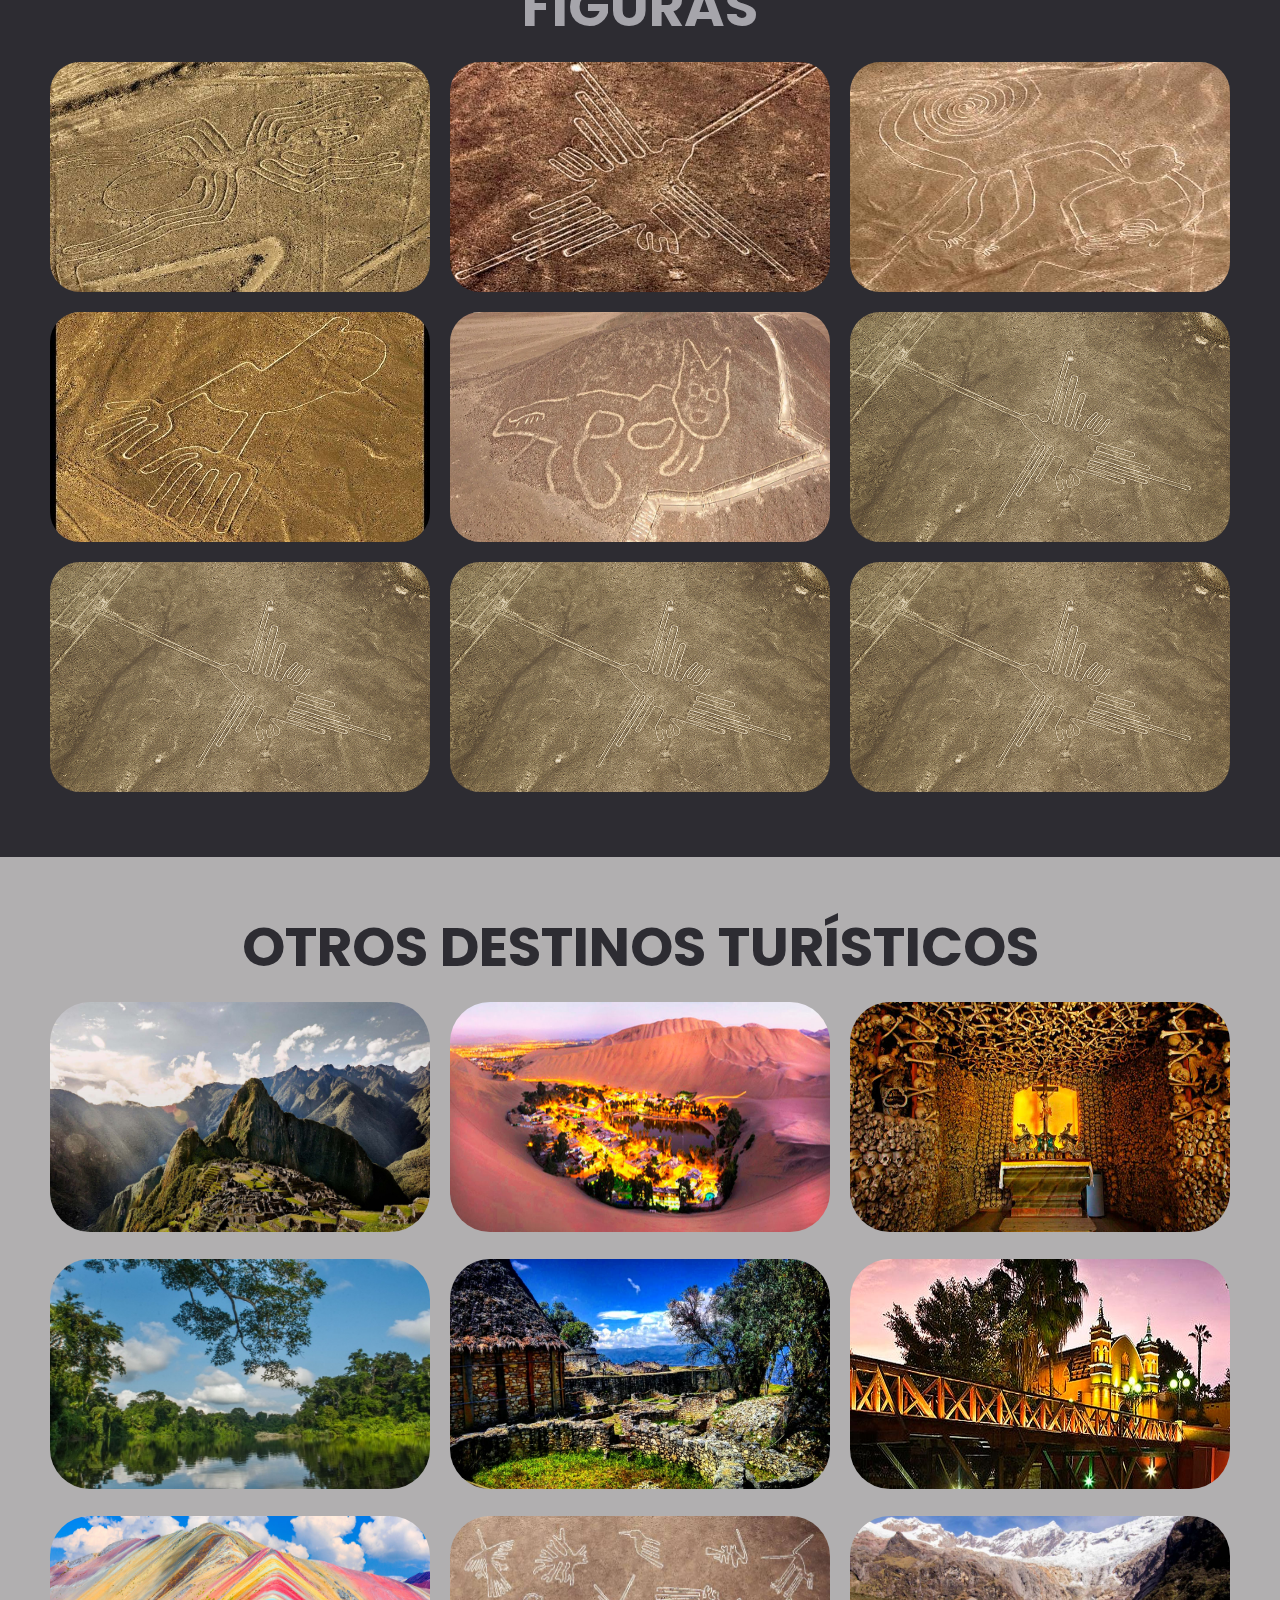
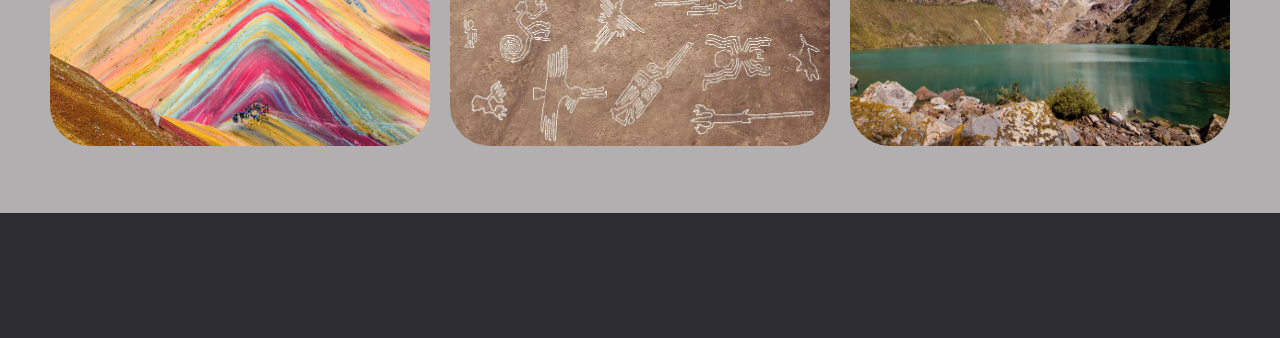
<file: LineasdeNazca.html>
<!DOCTYPE html>
<html lang="en">
<head>
    <meta charset="UTF-8">
    <meta name="viewport" content="width=device-width, initial-scale=1.0">
    <title>Lineas de Nazca</title>
    <link rel="icon" href="icon/istockphoto-1482511623-612x612.jpg">
    <link rel="stylesheet" href="style9.css">
</head>
<body>
    <header class="header">
        <div class="menu container">
            <a href="#" class="aaa"></a>
            <input type="checkbox" id="menu"/>
            <label for="menu">
                <img src="images/menu.png" class="menu-icono" alt="">
            </label>
            <nav class="navbar">
                <ul>
                    <li><a href="index.html">Inicio</a> </li>
                    <li><a href="#otroslugares">OTROS DESTINOS</a> </li>
                    <li><a href="#coments">Comentarios</a> </li>
                </ul>

            </nav>
        </div>

        <div class="header-c container">
                <div class="header-txt">
                <h1>LINEAS DE NAZCA</h1>
                </div>
        </div>

    </header>
    <section class="info">
        <div class="info-c container">

            <div>
                <p>
                    Ubicadas en la árida llanura costera del desierto de Nazca en el sur de Perú, 
                    las Líneas de Nazca constituyen uno de los enigmas arqueológicos más extraordinarios y cautivadores del mundo. 
                    Estas gigantescas figuras fueron creadas por la cultura Nazca hace más de 1500 años y su propósito aún continúa 
                    siendo un misterio que intriga a investigadores y turistas por igual.
                </p>
                <br>
                <p>
                    Las Líneas de Nazca comprenden más de 800 líneas rectas, 300 figuras geométricas y alrededor de 70 representaciones 
                    a gran escala de animales, plantas y seres humanos, que se extienden a lo largo de más de 450 km2 del desierto. 
                    Su precisión y dimensión son asombrosas, con algunas figuras midiendo cientos de metros de ancho. 
                    Teorías sobre su significado van desde lo religioso, astronómico o mágico hasta mapas rituales.
                </p>
                <br>
                <p>
                    Declaradas Patrimonio de la Humanidad por la UNESCO, las Líneas de Nazca solo pueden ser apreciadas en su totalidad desde 
                    el aire. Los viajeros que sobrevuelan el desierto en avioneta quedan maravillados al observar las enormes figuras que 
                    cobran vida ante sus ojos. Arañas, monos, colibríes y otras criaturas contrastan con espirales, triángulos y extrañas líneas.
                </p>
                <br>
                <p>
                    Las Líneas de Nazca siguen desafiando nuestra comprensión y continúan siendo uno de los yacimientos 
                    arqueológicos más fascinantes que invitan a descifrar sus misterios y admirar el ingenio de una 
                    antigua civilización capaz de semejante hazaña artística en medio del desierto. Un lugar imperdible 
                    para los entusiastas de la arqueología y la historia antigua.
                </p>
            </div>

        </div>
    </section>

    <br>

    <section class="cositas">
        <div class="cositas-txt container">
            <h2>figuras</h2>
        </div>
        <div class="lineas container">
            <img src="images/Lineas/linea1.jpeg" alt="">
            <img src="images/Lineas/linea2.jpeg" alt="">
            <img src="images/Lineas/linea3.jpeg" alt="">
            <img src="images/Lineas/linea4.jpeg" alt="">
            <img src="images/Lineas/linea5.webp" alt="">
            <img src="images/Lineas/l1.jpg" alt="">
            <img src="images/Lineas/l1.jpg" alt="">
            <img src="images/Lineas/l1.jpg" alt="">
            <img src="images/Lineas/l1.jpg" alt="">
        </div>
    </section>
    
    <br>

    <main class="lugares" id="otroslugares">
        <div class="lugares-txt container">
            <h2>otros Destinos Turísticos</h2>
        </div>
        <div class="lugares-c container">
            <a href="MachuPicchu.html"><img src="images/machu-picchu.jpg" alt="" placeholder="waaa"></a>
            <a href="Huacachina.html"><img src="images/sitios/huacachina.jpg" alt=""></a>
            <a href="Catacumbas.html"><img src="images/sitios/Catatumbas.jpg" alt=""></a>
            <a href="ParqueNacionalElManu.html"><img src="images/sitios/manu.jpg" alt=""></a>
            <a href="Kuelap.html"><img src="images/sitios/kuelap.jpg" alt=""></a>
            <a href="PuentedelosSuspiros.html"><img src="images/sitios/puente-de-suspiro.jpg" alt=""></a>
            <a href="Montañade7Colores.html"><img src="images/sitios/vinicunca.jpg" alt=""></a>
            <a href="LineasdeNazca.html"><img src="images/sitios/how-were-nazca-lines-made.jpg" alt=""></a>
            <a href="ParqueNacionalHuascaran.html"><img src="images/sitios/huascaran.jpg" alt=""></a>
        </div>
    </main>

    <br>
    
    <section class="comentarios" id="coments">
        <div id="disqus_thread"></div>
        <script>
            /**
            *  RECOMMENDED CONFIGURATION VARIABLES: EDIT AND UNCOMMENT THE SECTION BELOW TO INSERT DYNAMIC VALUES FROM YOUR PLATFORM OR CMS.
            *  LEARN WHY DEFINING THESE VARIABLES IS IMPORTANT: https://disqus.com/admin/universalcode/#configuration-variables    */
            /*
            var disqus_config = function () {
            this.page.url = PAGE_URL;  // Replace PAGE_URL with your page's canonical URL variable
            this.page.identifier = PAGE_IDENTIFIER; // Replace PAGE_IDENTIFIER with your page's unique identifier variable
            };
            */
            (function() { // DON'T EDIT BELOW THIS LINE
            var d = document, s = d.createElement('script');
            s.src = 'https://https-sitiosturisticosdelperu-netlify-app.disqus.com/embed.js';
            s.setAttribute('data-timestamp', +new Date());
            (d.head || d.body).appendChild(s);
            })();
        </script>
        <noscript>Please enable JavaScript to view the <a href="https://disqus.com/?ref_noscript">comments powered by Disqus.</a></noscript>
    </section>

</body>
</html>
</file>
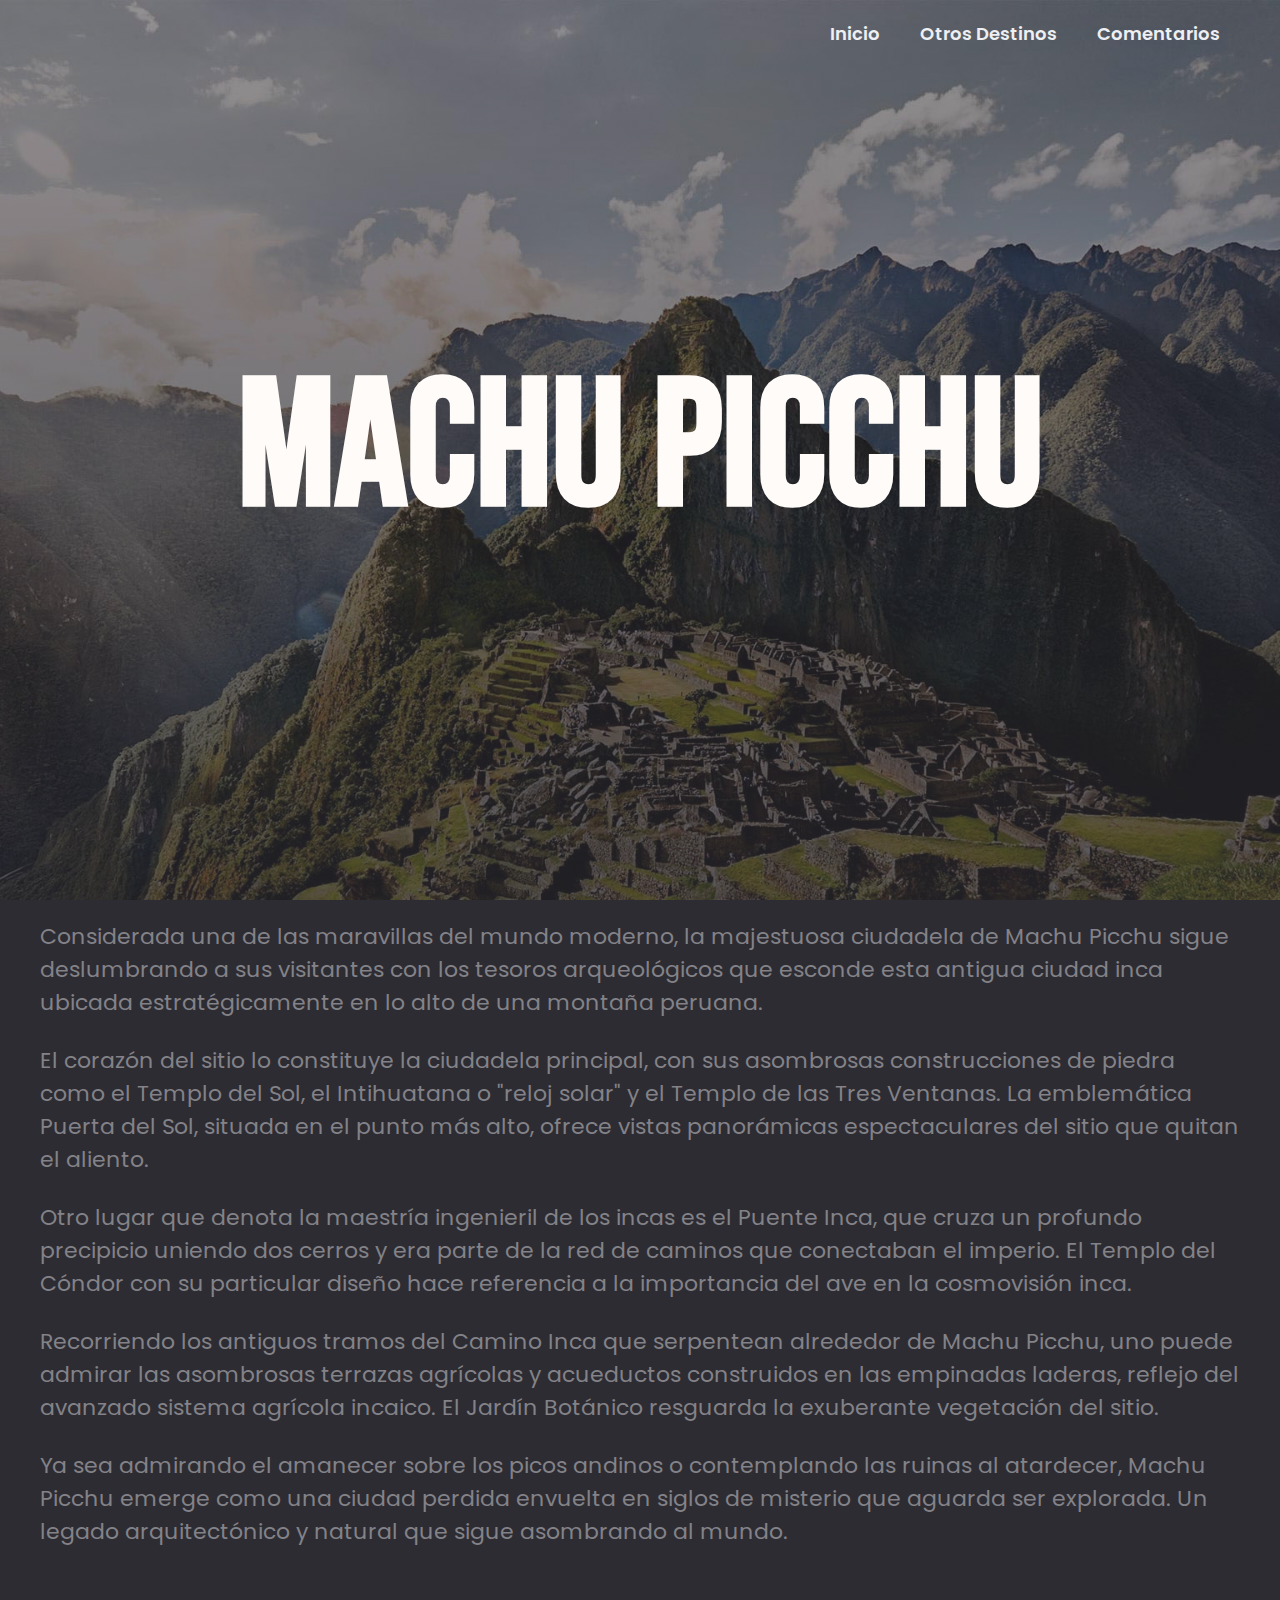
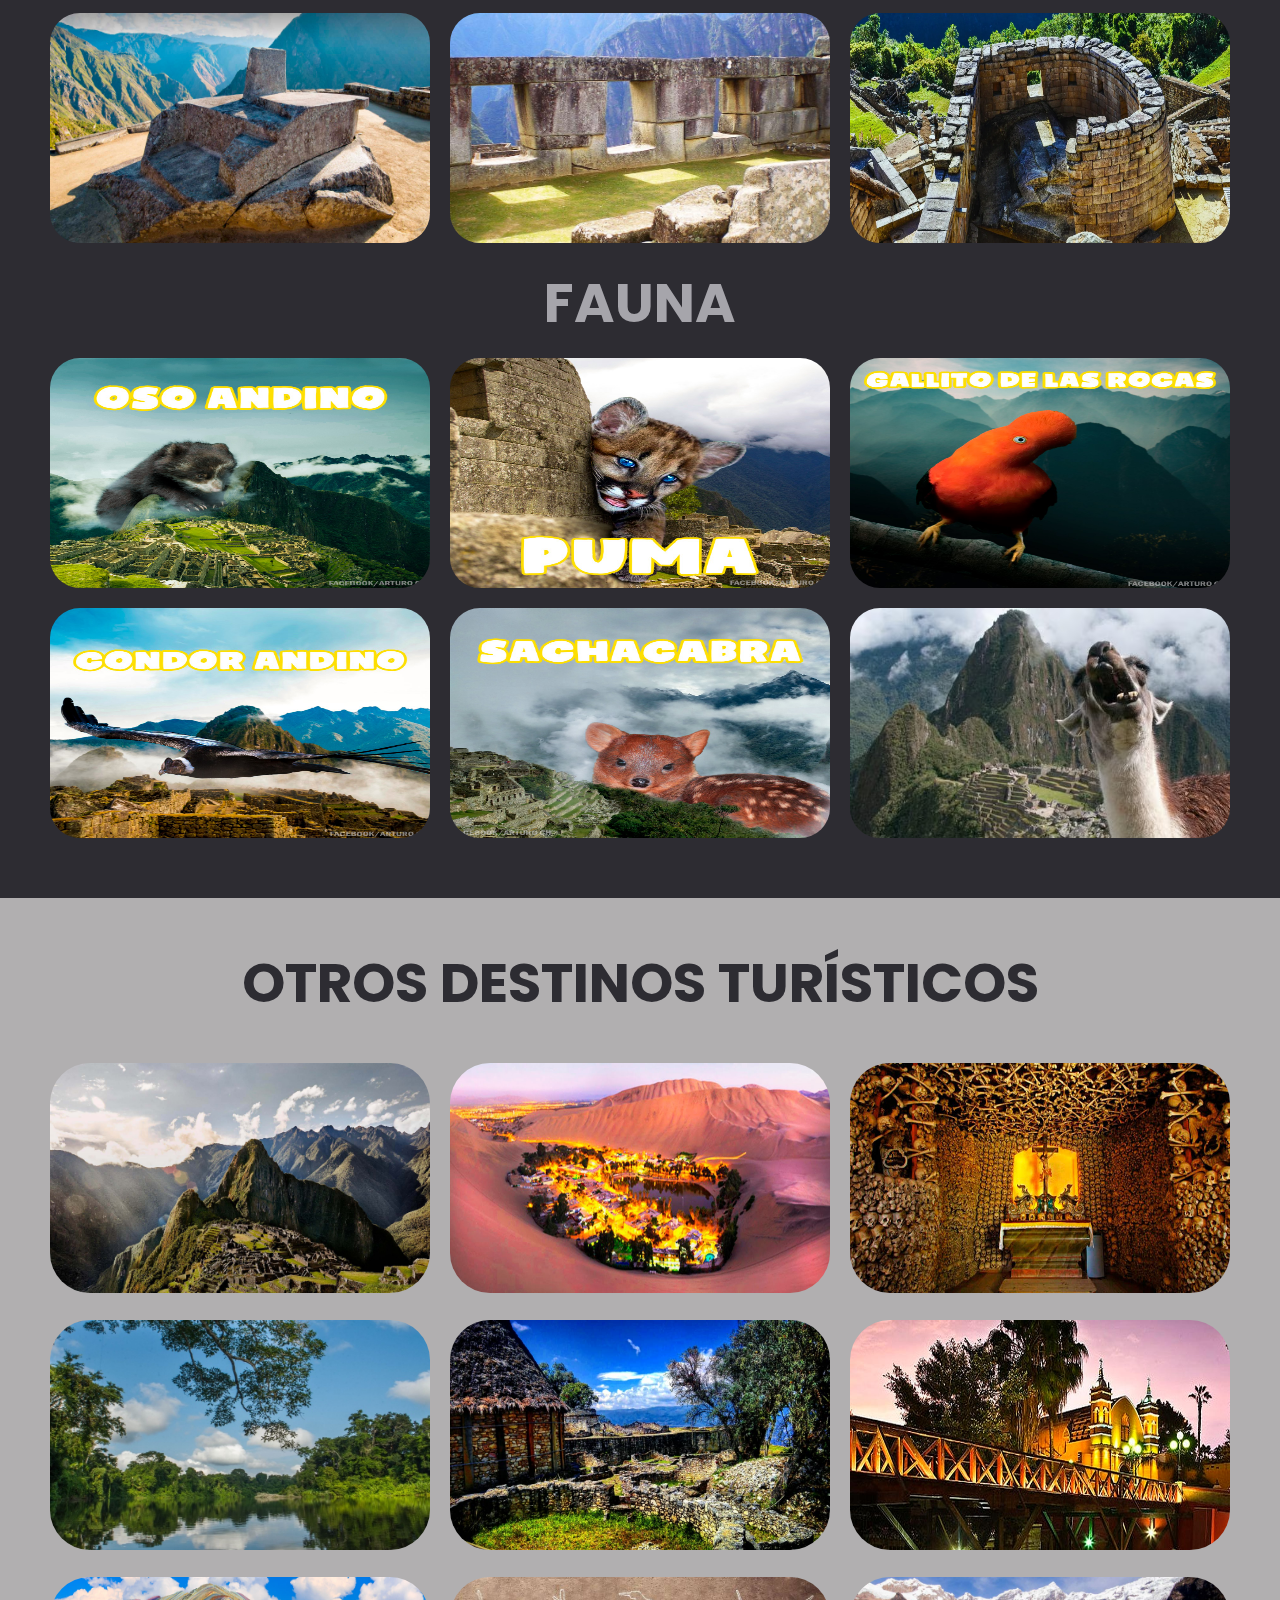
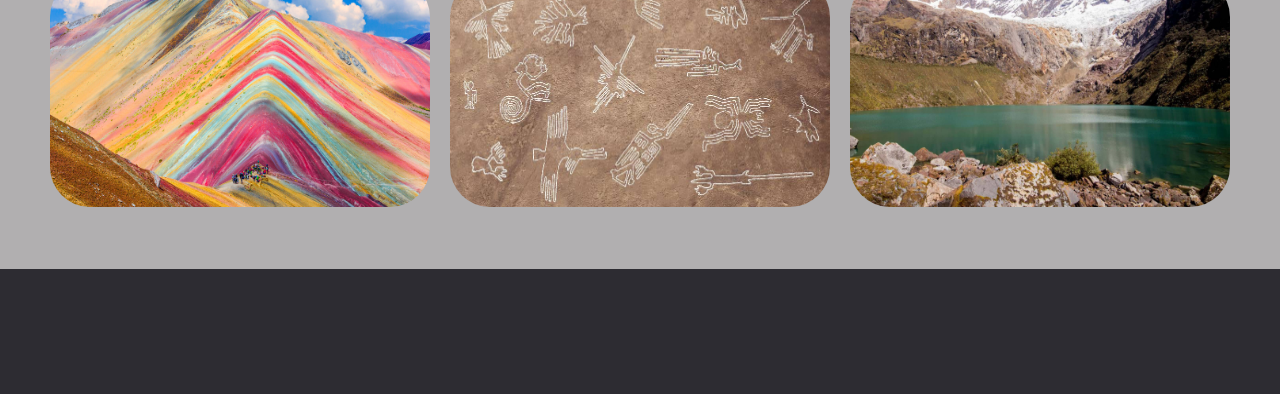
<file: MachuPicchu.html>
<!DOCTYPE html>
<html lang="en">
<head>
    <meta charset="UTF-8">
    <meta name="viewport" content="width=device-width, initial-scale=1.0">
    <title>Machu Picchu</title>
    <link rel="icon" href="icon/istockphoto-1482511623-612x612.jpg">
    <link rel="stylesheet" href="style2.css">
</head>
<body>
    <header class="header">
        <div class="menu container">
            <a href="#" class="logo"></a>
            <input type="checkbox" id="menu"/>
            <label for="menu">
                <img src="images/menu.png" class="menu-icono" alt="">
            </label>
            <nav class="navbar">
                <ul>
                    <li><a href="index.html">Inicio</a> </li>
                    <li><a href="#Destinos">Otros Destinos</a> </li>
                    <li><a href="#coments">Comentarios</a> </li>
                </ul>
            </nav>
        </div>

        <div class="header-c container">
                <div class="header-txt">
                <h1>Machu Picchu</h1>
                </div>
        </div>

    </header>

    <section class="info">
        <div class="info-c container">
            <div>
                <p>
                    Considerada una de las maravillas del mundo moderno, la majestuosa ciudadela de Machu Picchu 
                    sigue deslumbrando a sus visitantes con los tesoros arqueológicos que esconde esta antigua ciudad 
                    inca ubicada estratégicamente en lo alto de una montaña peruana.
                </p>
                <br>
                <p>
                    El corazón del sitio lo constituye la ciudadela principal, con sus asombrosas construcciones 
                    de piedra como el Templo del Sol, el Intihuatana o "reloj solar" y el Templo de las Tres Ventanas.
                    La emblemática Puerta del Sol, situada en el punto más alto, ofrece vistas panorámicas espectaculares 
                    del sitio que quitan el aliento.
                </p>
                <br>
                <p>
                    Otro lugar que denota la maestría ingenieril de los incas es el Puente Inca, que cruza un profundo precipicio 
                    uniendo dos cerros y era parte de la red de caminos que conectaban el imperio. El Templo del Cóndor con su 
                    particular diseño hace referencia a la importancia del ave en la cosmovisión inca.
                </p>        
                <br>
                <p>
                    Recorriendo los antiguos tramos del Camino Inca que serpentean alrededor de Machu Picchu, 
                    uno puede admirar las asombrosas terrazas agrícolas y acueductos construidos en las empinadas laderas,
                     reflejo del avanzado sistema agrícola incaico. El Jardín Botánico resguarda la exuberante vegetación del sitio.
                </p>
                <br>
                <p>        
                    Ya sea admirando el amanecer sobre los picos andinos o contemplando las ruinas al atardecer, 
                    Machu Picchu emerge como una ciudad perdida envuelta en siglos de misterio que aguarda ser explorada.
                    Un legado arquitectónico y natural que sigue asombrando al mundo.
                </p>
            </div>
        </div>
    </section>

    <section class="cositas">
        <div class="cositas-txt container">
            <h2></h2>
        </div>
        <div class="animales container">
            <img src="images/machupicchu/intihuatana.jpg" alt="">
            <img src="images/machupicchu/templo-tres-ventanas-machu-picchu.jpg" alt="">
            <img src="images/machupicchu/templo.webp" alt="">
        </div>
        <br>
        <div class="cositas-txt container">
            <h2>Fauna</h2>
        </div>
        <div class="animales container">
            <img src="images/animales/animal1.jpg" alt="">
            <img src="images/animales/animal2.jpg" alt="">
            <img src="images/animales/animal3.jpg" alt="">
            <img src="images/animales/animal4.jpg" alt="">
            <img src="images/animales/animal5.jpg" alt="">
            <img src="images/Huascaran/FMVLSY7VGNBSBLJGQS3P5B2CLU.avif" alt="">
        </div>
    </section>

    <br>
    
    <main class="lugares" id="Destinos">
        <div class="lugares-txt container">
            <h2>otros Destinos Turísticos</h2>
        </div>
        <br>
        <div class="lugares-c container">
            <a href="MachuPicchu.html"><img src="images/machu-picchu.jpg" alt="" placeholder="waaa"></a>
            <a href="Huacachina.html"><img src="images/sitios/huacachina.jpg" alt=""></a>
            <a href="Catacumbas.html"><img src="images/sitios/Catatumbas.jpg" alt=""></a>
            <a href="ParqueNacionalElManu.html"><img src="images/sitios/manu.jpg" alt=""></a>
            <a href="Kuelap.html"><img src="images/sitios/kuelap.jpg" alt=""></a>
            <a href="PuentedelosSuspiros.html"><img src="images/sitios/puente-de-suspiro.jpg" alt=""></a>
            <a href="Montañade7Colores.html"><img src="images/sitios/vinicunca.jpg" alt=""></a>
            <a href="LineasdeNazca.html"><img src="images/sitios/how-were-nazca-lines-made.jpg" alt=""></a>
            <a href="ParqueNacionalHuascaran.html"><img src="images/sitios/huascaran.jpg" alt=""></a>
        </div>
    </main>

    <br>

    <section class="comentarios" id="coments">
        <div id="disqus_thread"></div>
        <script>
            /**
            *  RECOMMENDED CONFIGURATION VARIABLES: EDIT AND UNCOMMENT THE SECTION BELOW TO INSERT DYNAMIC VALUES FROM YOUR PLATFORM OR CMS.
            *  LEARN WHY DEFINING THESE VARIABLES IS IMPORTANT: https://disqus.com/admin/universalcode/#configuration-variables    */
            /*
            var disqus_config = function () {
            this.page.url = PAGE_URL;  // Replace PAGE_URL with your page's canonical URL variable
            this.page.identifier = PAGE_IDENTIFIER; // Replace PAGE_IDENTIFIER with your page's unique identifier variable
            };
            */
            (function() { // DON'T EDIT BELOW THIS LINE
            var d = document, s = d.createElement('script');
            s.src = 'https://https-sitiosturisticosdelperu-netlify-app.disqus.com/embed.js';
            s.setAttribute('data-timestamp', +new Date());
            (d.head || d.body).appendChild(s);
            })();
        </script>
        <noscript>Please enable JavaScript to view the <a href="https://disqus.com/?ref_noscript">comments powered by Disqus.</a></noscript>
    </section>
</body>
</html>
</file>
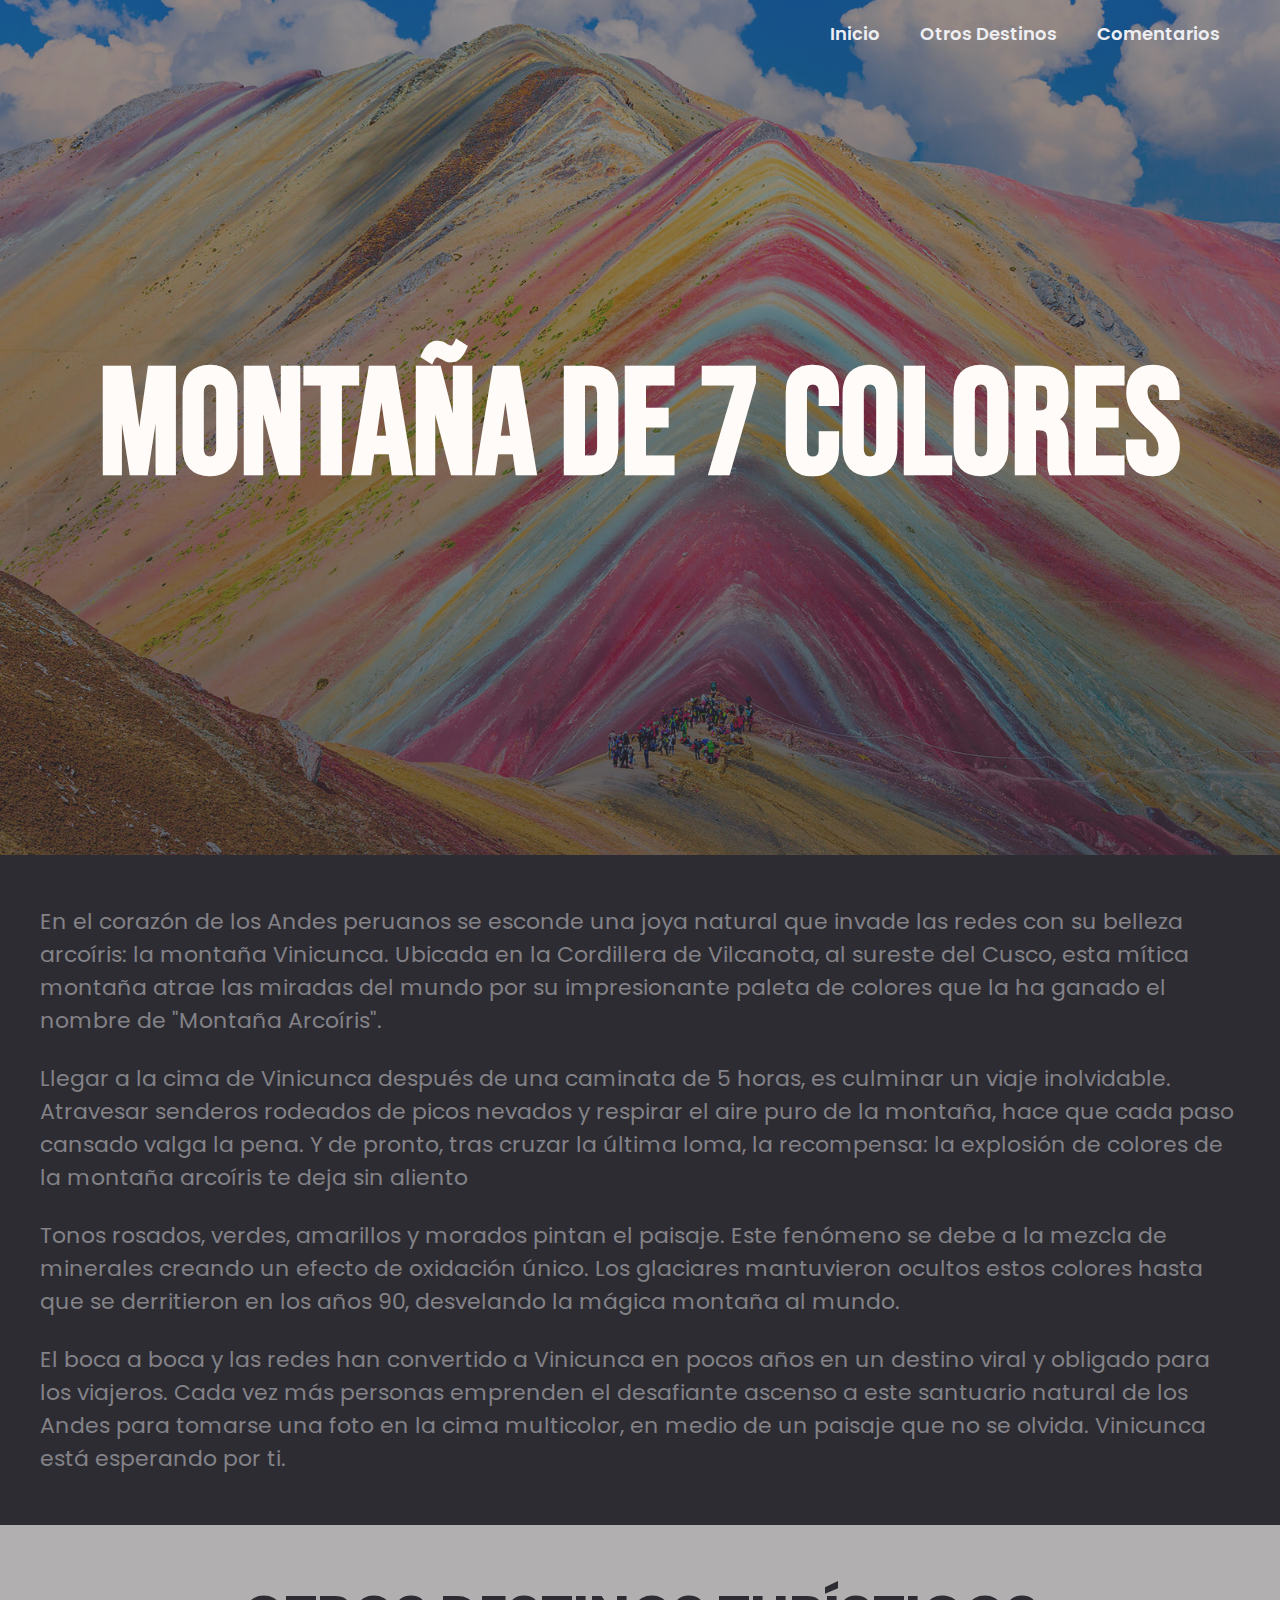
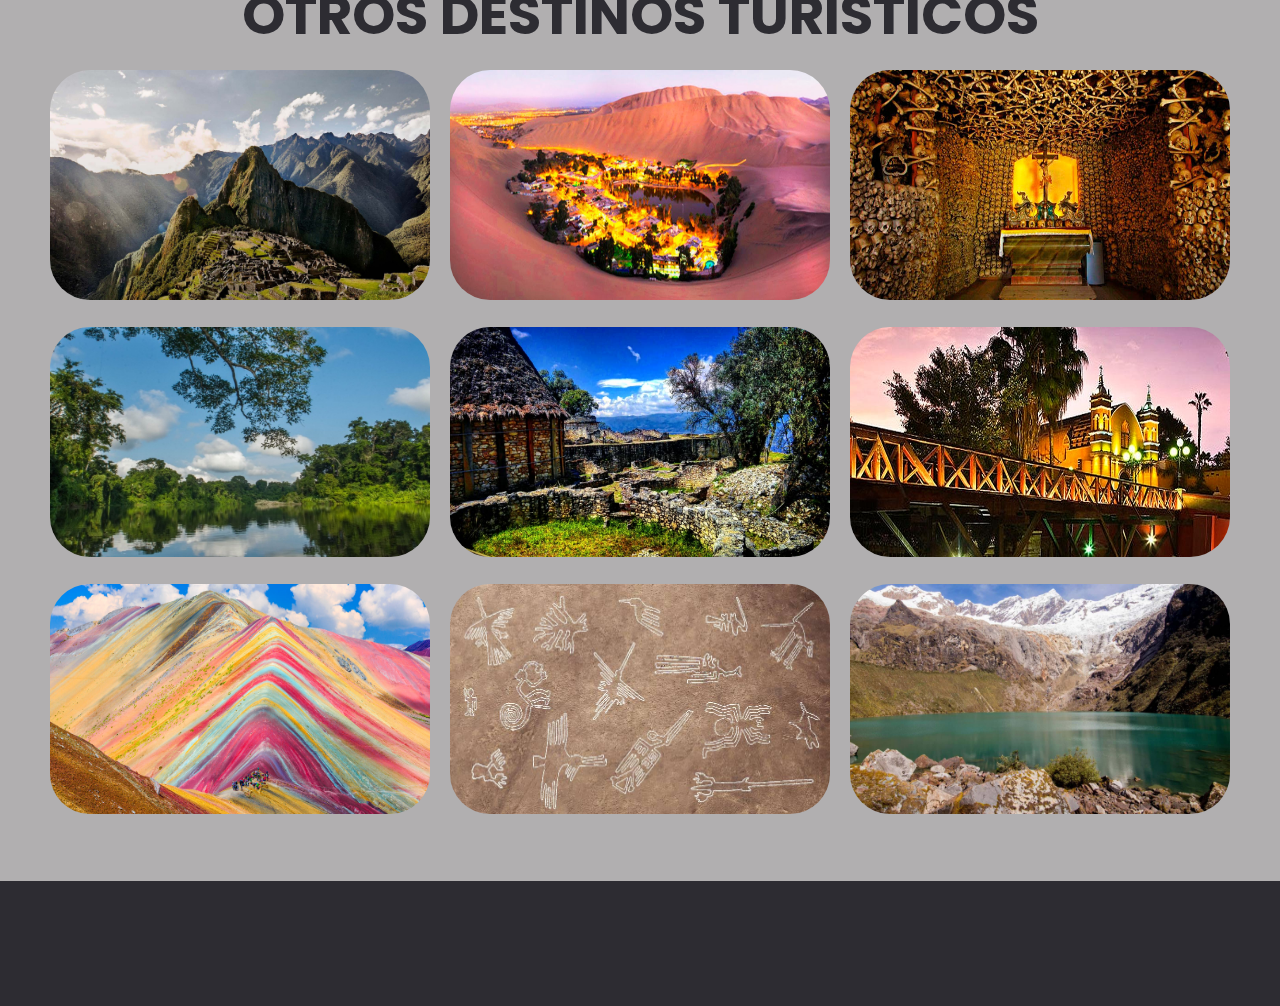
<file: Montañade7Colores.html>
<!DOCTYPE html>
<html lang="en">
<head>
    <meta charset="UTF-8">
    <meta name="viewport" content="width=device-width, initial-scale=1.0">
    <title>Montaña de 7 Colores</title>
    <link rel="stylesheet" href="style8.css">
    <link rel="icon" href="icon/istockphoto-1482511623-612x612.jpg">
</head>
<body>
    <header class="header">
        <div class="menu container">
            <a href="#" class="aaa"></a>
            <input type="checkbox" id="menu"/>
            <label for="menu">
                <img src="images/menu.png" class="menu-icono" alt="">
            </label>
            <nav class="navbar">
                <ul>
                    <li><a href="index.html">Inicio</a> </li>
                    <li><a href="#otroslugares">Otros Destinos</a> </li>
                    <li><a href="#coments">Comentarios</a></li>
                </ul>
            </nav>
        </div>
        <div class="header-c container">
                <div class="header-txt">
                <h1>Montaña de 7 colores</h1>
                </div>
        </div>

    </header>
    <section class="info">
        <div class="info-c container">

            <div>
                <p>
                    En el corazón de los Andes peruanos se esconde una joya natural que invade las redes con su belleza arcoíris: 
                    la montaña Vinicunca. Ubicada en la Cordillera de Vilcanota, al sureste del Cusco, esta mítica montaña atrae las 
                    miradas del mundo por su impresionante paleta de colores que la ha ganado el nombre de "Montaña Arcoíris".
                </p>
                <br>
                <p>
                    Llegar a la cima de Vinicunca después de una caminata de 5 horas, es culminar un viaje inolvidable. 
                    Atravesar senderos rodeados de picos nevados y respirar el aire puro de la montaña, hace que cada paso cansado valga 
                    la pena. Y de pronto, tras cruzar la última loma, la recompensa: la explosión de colores de la montaña arcoíris te deja sin aliento
                </p>
                <br>
                <p>
                    Tonos rosados, verdes, amarillos y morados pintan el paisaje. Este fenómeno se debe a la mezcla de minerales 
                    creando un efecto de oxidación único. Los glaciares mantuvieron ocultos estos colores hasta que se derritieron
                    en los años 90, desvelando la mágica montaña al mundo.
                </p>
                <br>
                <p>
                    El boca a boca y las redes han convertido a Vinicunca en pocos años en un destino viral y obligado para los viajeros. 
                    Cada vez más personas emprenden el desafiante ascenso a este santuario natural de los Andes para tomarse una foto en 
                    la cima multicolor, en medio de un paisaje que no se olvida. Vinicunca está esperando por ti.
                </p>
            </div>

        </div>
    </section>
    
    <main class="lugares" id="otroslugares">
        <div class="lugares-txt container">
            <h2>otros Destinos Turísticos</h2>
        </div>
        <div class="lugares-c container">
            <a href="MachuPicchu.html"><img src="images/machu-picchu.jpg" alt="" placeholder="waaa"></a>
            <a href="Huacachina.html"><img src="images/sitios/huacachina.jpg" alt=""></a>
            <a href="Catacumbas.html"><img src="images/sitios/Catatumbas.jpg" alt=""></a>
            <a href="ParqueNacionalElManu.html"><img src="images/sitios/manu.jpg" alt=""></a>
            <a href="Kuelap.html"><img src="images/sitios/kuelap.jpg" alt=""></a>
            <a href="PuentedelosSuspiros.html"><img src="images/sitios/puente-de-suspiro.jpg" alt=""></a>
            <a href="Montañade7Colores.html"><img src="images/sitios/vinicunca.jpg" alt=""></a>
            <a href="LineasdeNazca.html"><img src="images/sitios/how-were-nazca-lines-made.jpg" alt=""></a>
            <a href="ParqueNacionalHuascaran.html"><img src="images/sitios/huascaran.jpg" alt=""></a>
        </div>
    </main>

    <br>
    
    <section class="comentarios" id="coments">
        <div id="disqus_thread"></div>
        <script>
            /**
            *  RECOMMENDED CONFIGURATION VARIABLES: EDIT AND UNCOMMENT THE SECTION BELOW TO INSERT DYNAMIC VALUES FROM YOUR PLATFORM OR CMS.
            *  LEARN WHY DEFINING THESE VARIABLES IS IMPORTANT: https://disqus.com/admin/universalcode/#configuration-variables    */
            /*
            var disqus_config = function () {
            this.page.url = PAGE_URL;  // Replace PAGE_URL with your page's canonical URL variable
            this.page.identifier = PAGE_IDENTIFIER; // Replace PAGE_IDENTIFIER with your page's unique identifier variable
            };
            */
            (function() { // DON'T EDIT BELOW THIS LINE
            var d = document, s = d.createElement('script');
            s.src = 'https://https-sitiosturisticosdelperu-netlify-app.disqus.com/embed.js';
            s.setAttribute('data-timestamp', +new Date());
            (d.head || d.body).appendChild(s);
            })();
        </script>
        <noscript>Please enable JavaScript to view the <a href="https://disqus.com/?ref_noscript">comments powered by Disqus.</a></noscript>
    </section>

</body>
</html>
</file>
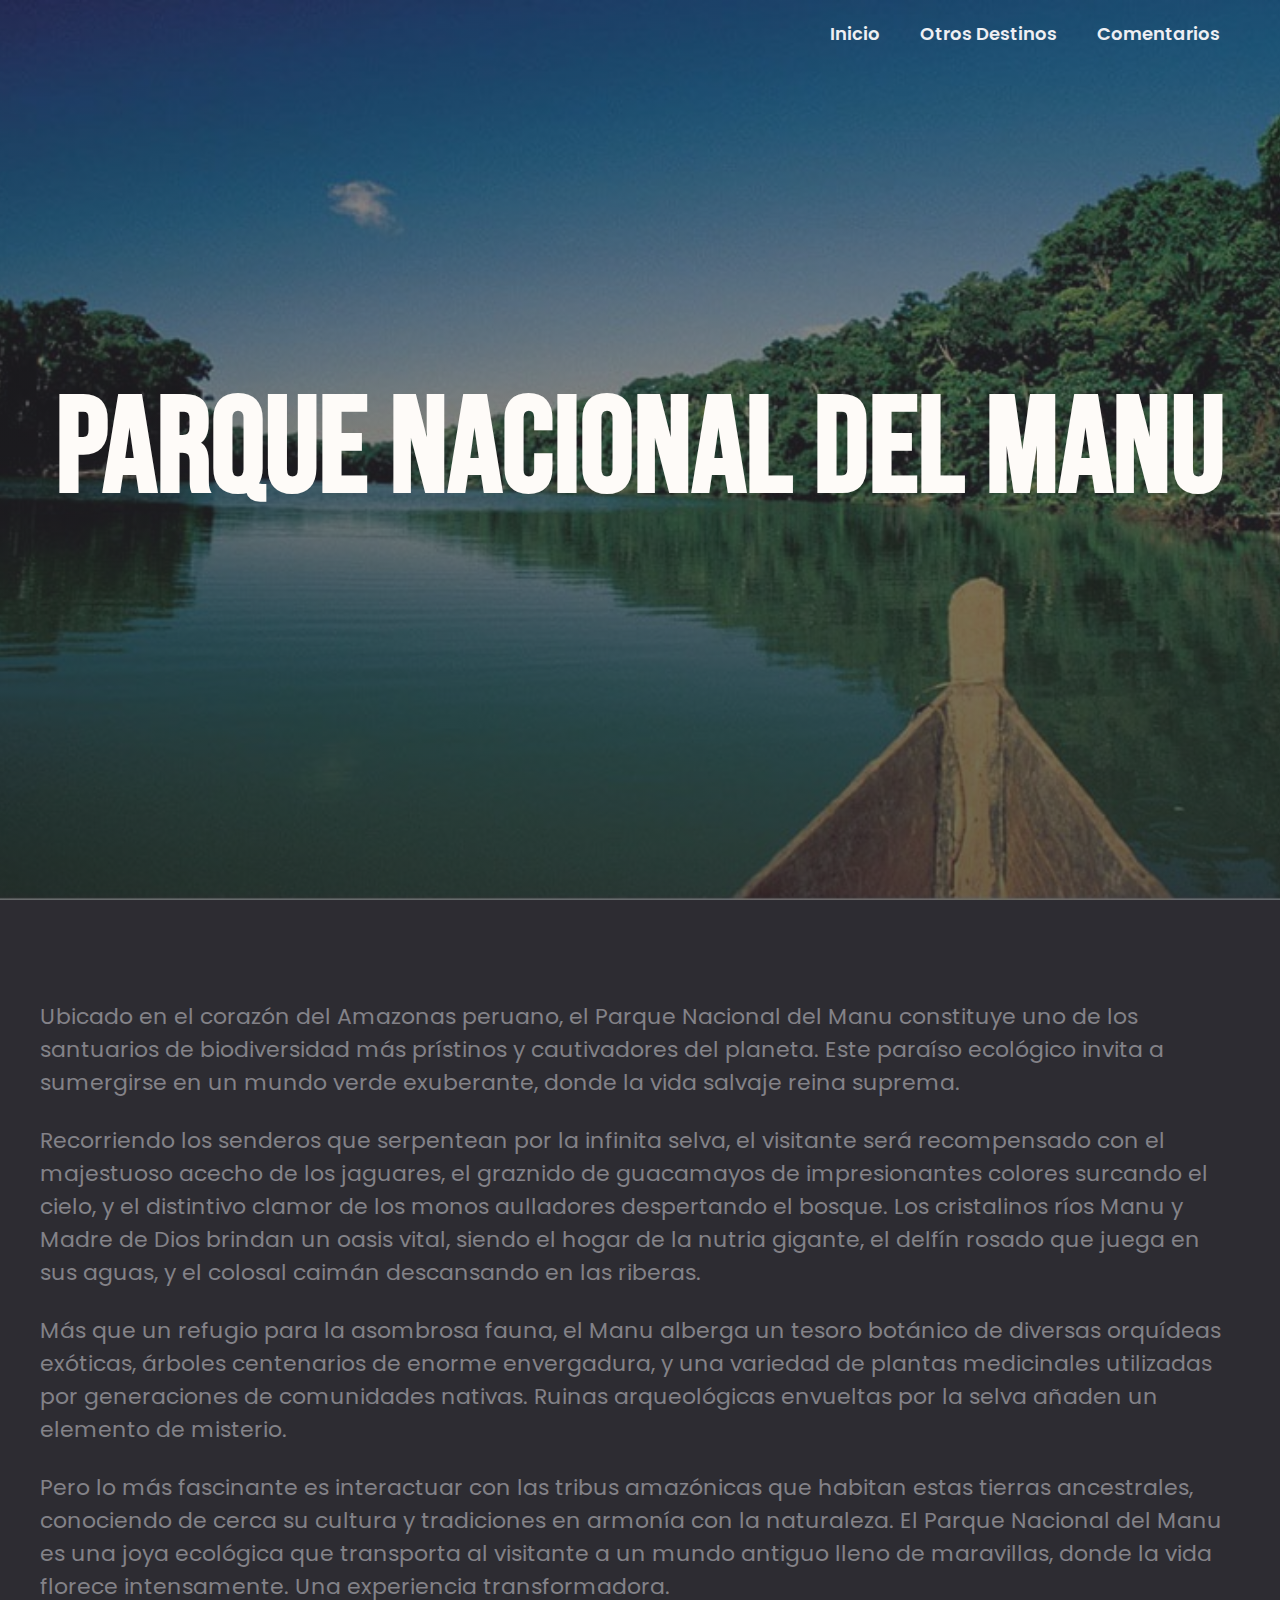
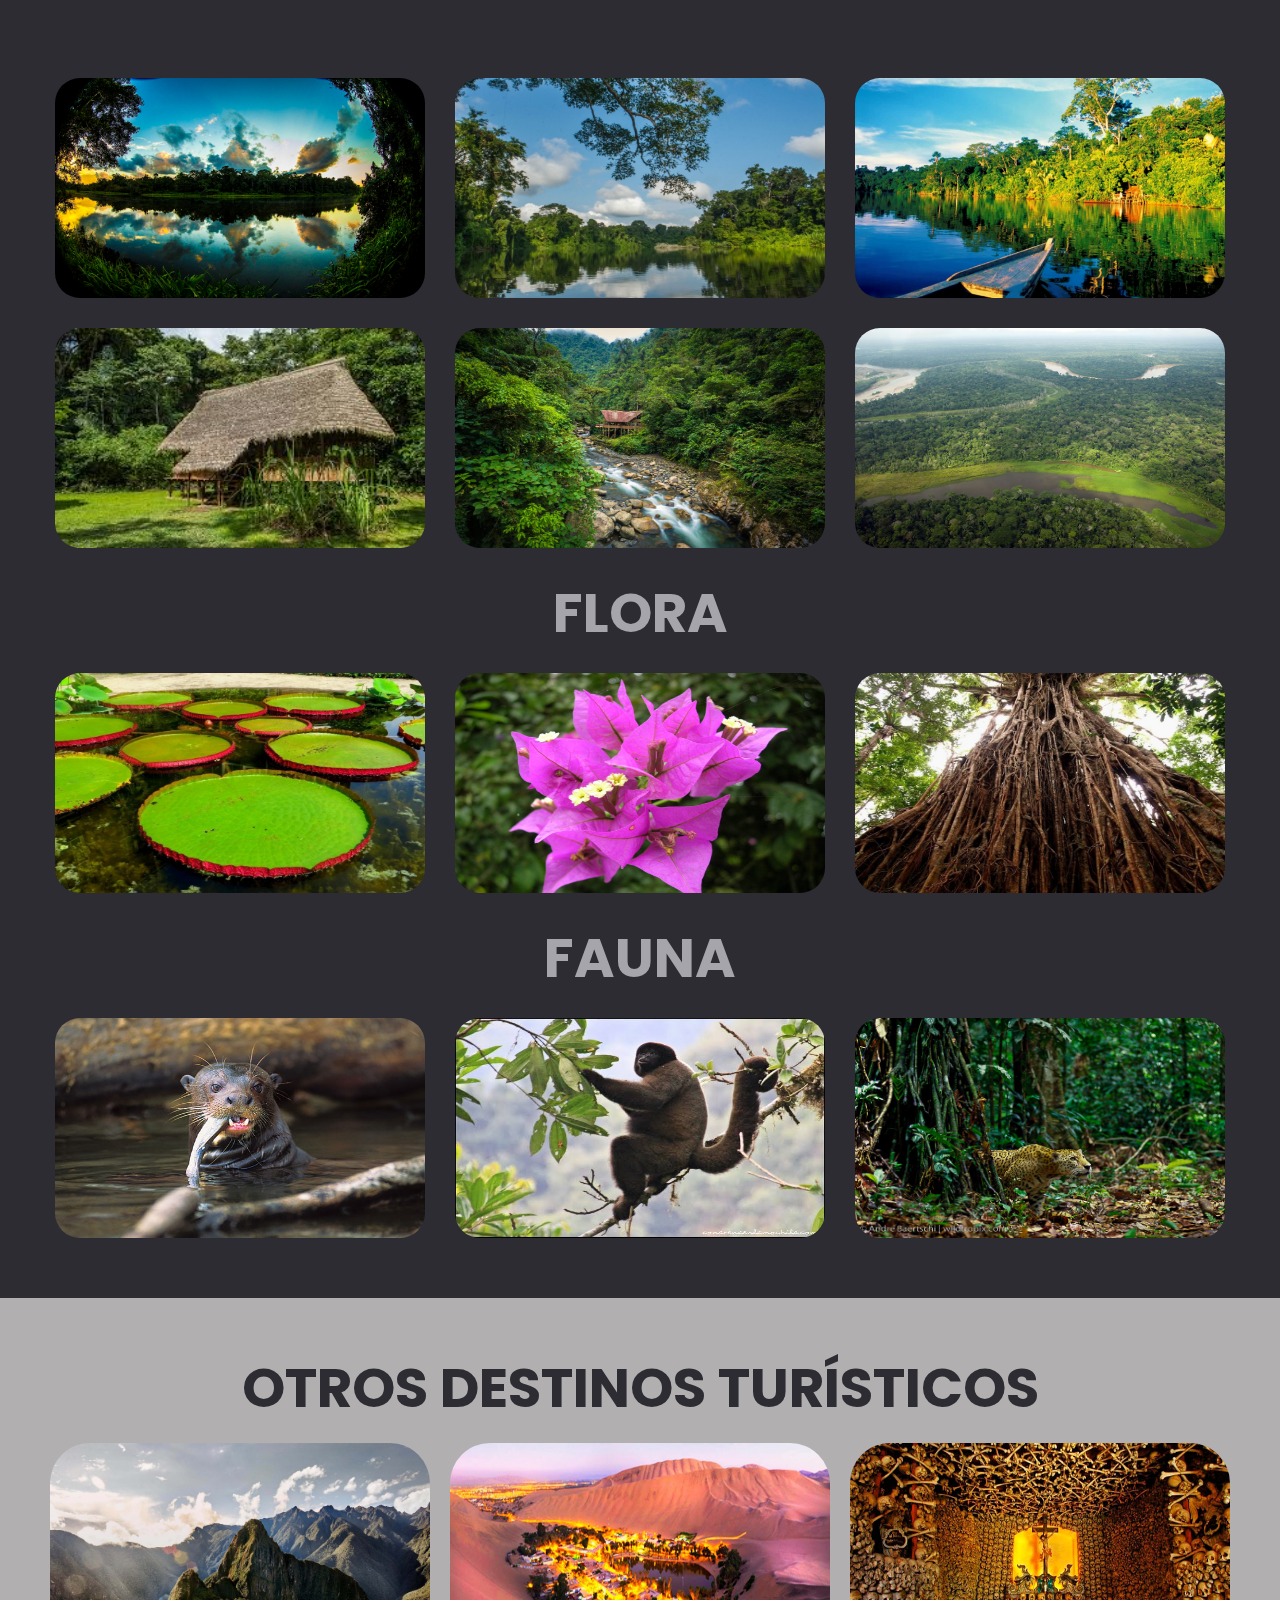
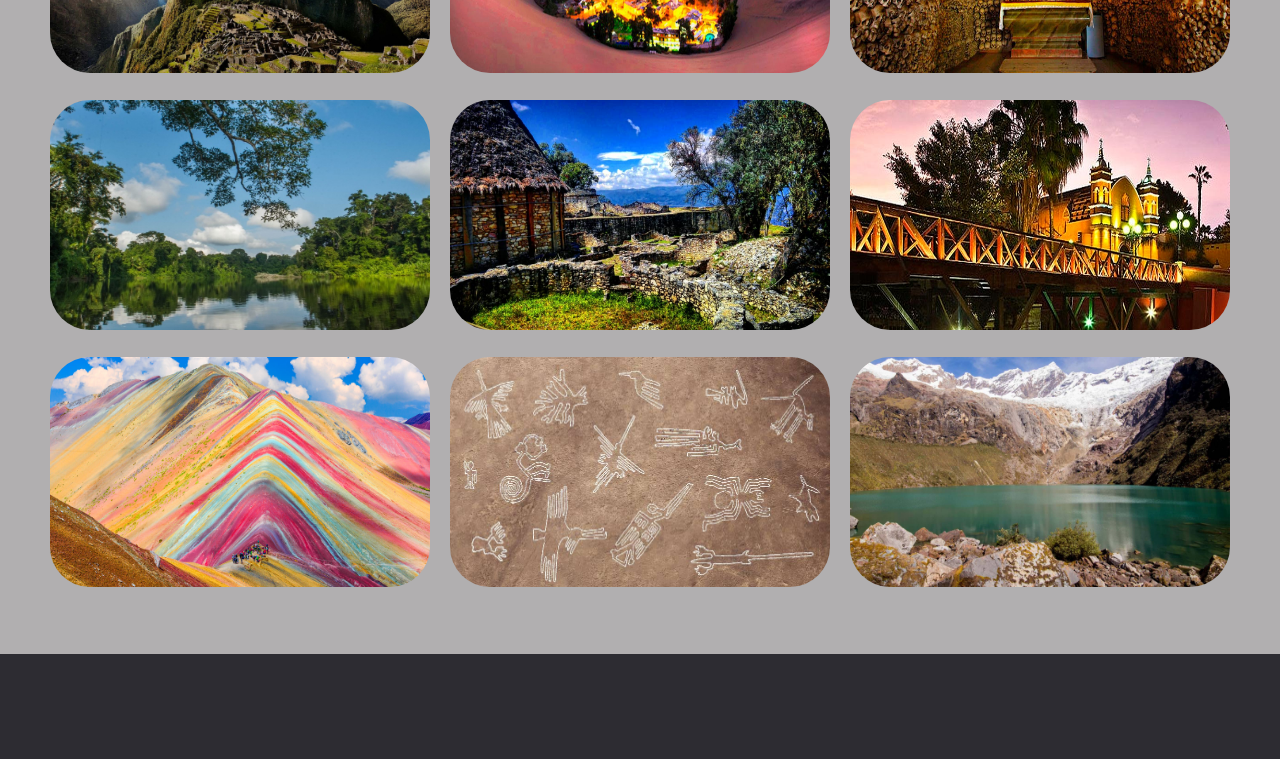
<file: ParqueNacionalElManu.html>
<!DOCTYPE html>
<html lang="en">
<head>
    <meta charset="UTF-8">
    <meta name="viewport" content="width=device-width, initial-scale=1.0">
    <title>Parque Nacional del Manu</title>
    <link rel="icon" href="icon/istockphoto-1482511623-612x612.jpg">
    <link rel="stylesheet" href="style5.css">
</head>
<body>
    <header class="header">
        <div class="menu container">
            <a href="#" class="logo"></a>
            <input type="checkbox" id="menu"/>
            <label for="menu">
                <img src="images/menu.png" class="menu-icono" alt="">
            </label>
            <nav class="navbar">
                <ul>
                    <li><a href="index.html">Inicio</a> </li>
                    <li><a href="#Destinos">Otros Destinos</a> </li>
                    <li><a href="#coment">Comentarios</a> </li>
                </ul>
            </nav>
        </div>

        <div class="header-c container">
                <div class="header-txt">
                <h1>Parque Nacional del Manu</h1>
                </div>
        </div>

    </header>
    <section class="info">
        <div class="info-c container">
            <div>
                <p>
                    Ubicado en el corazón del Amazonas peruano, el Parque Nacional del Manu constituye uno de los santuarios 
                    de biodiversidad más prístinos y cautivadores del planeta. Este paraíso ecológico invita a sumergirse en 
                    un mundo verde exuberante, donde la vida salvaje reina suprema.
                </p>
                <br>
                <p>
                    Recorriendo los senderos que serpentean por la infinita selva, el visitante será recompensado con el 
                    majestuoso acecho de los jaguares, el graznido de guacamayos de impresionantes colores surcando el cielo,
                    y el distintivo clamor de los monos aulladores despertando el bosque. Los cristalinos ríos Manu y Madre de
                    Dios brindan un oasis vital, siendo el hogar de la nutria gigante, el delfín rosado que juega en sus aguas,
                    y el colosal caimán descansando en las riberas.
                </p>
                <br>
                <p>
                    Más que un refugio para la asombrosa fauna, el Manu alberga un tesoro botánico de diversas orquídeas exóticas, 
                    árboles centenarios de enorme envergadura, y una variedad de plantas medicinales utilizadas por generaciones de
                     comunidades nativas. Ruinas arqueológicas envueltas por la selva añaden un elemento de misterio.
                </p>
                <br>
                <p>
                    Pero lo más fascinante es interactuar con las tribus amazónicas que habitan estas tierras ancestrales, 
                    conociendo de cerca su cultura y tradiciones en armonía con la naturaleza. El Parque Nacional del Manu es 
                    una joya ecológica que transporta al visitante a un mundo antiguo lleno de maravillas, donde la vida florece 
                    intensamente. Una experiencia transformadora.
                </p>
            </div>
        </div>
    </section>

    <section class="cositas">
        <div class="manu container">
            <img src="images/manu/v1.jpg" alt="">
            <img src="images/manu/v2.jpg" alt="">
            <img src="images/manu/v3.jpg" alt="">
            <img src="images/manu/v4.jpeg" alt="">
            <img src="images/manu/v4.webp" alt="">
            <img src="images/manu/v6.jpg" alt="">
        </div>
        <br>
        <div class="cositas-txt container">
            <h2>Flora</h2>
        </div>
        <div class="manu container">
            <img src="images/manu/f12.jpg" alt="">
            <img src="images/manu/f2.jpeg" alt="">
            <img src="images/manu/f2.jpg" alt="">
        </div>
        <br>
        <div class="cositas-txt container">
            <h2>fauna</h2>
        </div>
        <div class="manu container">
            <img src="images/manu/animal1.jpg" alt="">
            <img src="images/manu/animal2.jpeg" alt="">
            <img src="images/manu/animal4.jpg" alt="">
        </div>
    </section>
    
    <main class="lugares" id="Destinos">
        <div class="lugares-txt container">
            <h2>otros Destinos Turísticos</h2>
        </div>
        <div class="lugares-c container">
            <a href="MachuPicchu.html"><img src="images/machu-picchu.jpg" alt="" placeholder="waaa"></a>
            <a href="Huacachina.html"><img src="images/sitios/huacachina.jpg" alt=""></a>
            <a href="Catacumbas.html"><img src="images/sitios/Catatumbas.jpg" alt=""></a>
            <a href="ParqueNacionalElManu.html"><img src="images/sitios/manu.jpg" alt=""></a>
            <a href="Kuelap.html"><img src="images/sitios/kuelap.jpg" alt=""></a>
            <a href="PuentedelosSuspiros.html"><img src="images/sitios/puente-de-suspiro.jpg" alt=""></a>
            <a href="Montañade7Colores.html"><img src="images/sitios/vinicunca.jpg" alt=""></a>
            <a href="LineasdeNazca.html"><img src="images/sitios/how-were-nazca-lines-made.jpg" alt=""></a>
            <a href="ParqueNacionalHuascaran.html"><img src="images/sitios/huascaran.jpg" alt=""></a>
        </div>
    </main>
    <br>
    <section class="comentarios" id="coment">
        <div id="disqus_thread"></div>
        <script>
            /**
            *  RECOMMENDED CONFIGURATION VARIABLES: EDIT AND UNCOMMENT THE SECTION BELOW TO INSERT DYNAMIC VALUES FROM YOUR PLATFORM OR CMS.
            *  LEARN WHY DEFINING THESE VARIABLES IS IMPORTANT: https://disqus.com/admin/universalcode/#configuration-variables    */
            /*
            var disqus_config = function () {
            this.page.url = PAGE_URL;  // Replace PAGE_URL with your page's canonical URL variable
            this.page.identifier = PAGE_IDENTIFIER; // Replace PAGE_IDENTIFIER with your page's unique identifier variable
            };
            */
            (function() { // DON'T EDIT BELOW THIS LINE
            var d = document, s = d.createElement('script');
            s.src = 'https://https-sitiosturisticosdelperu-netlify-app.disqus.com/embed.js';
            s.setAttribute('data-timestamp', +new Date());
            (d.head || d.body).appendChild(s);
            })();
        </script>
        <noscript>Please enable JavaScript to view the <a href="https://disqus.com/?ref_noscript">comments powered by Disqus.</a></noscript>
    </section>
</body>
</html>
</file>
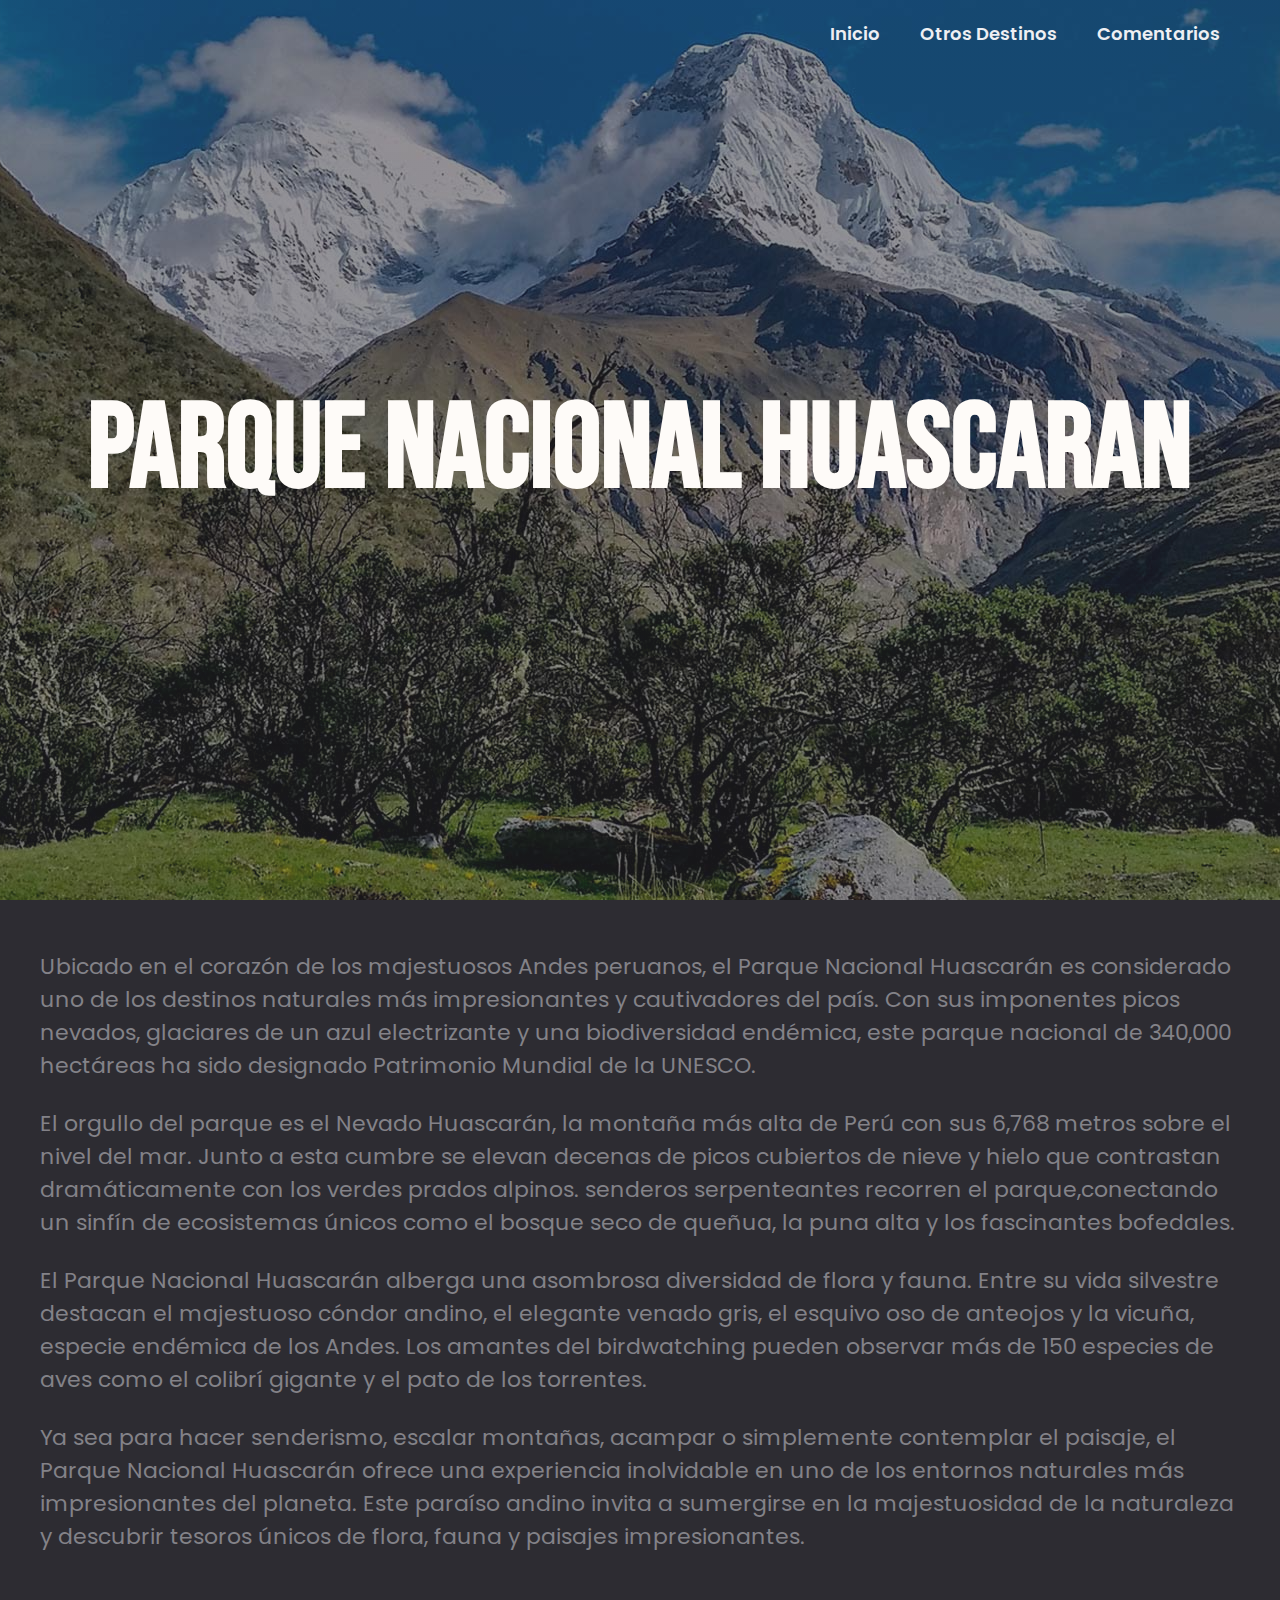
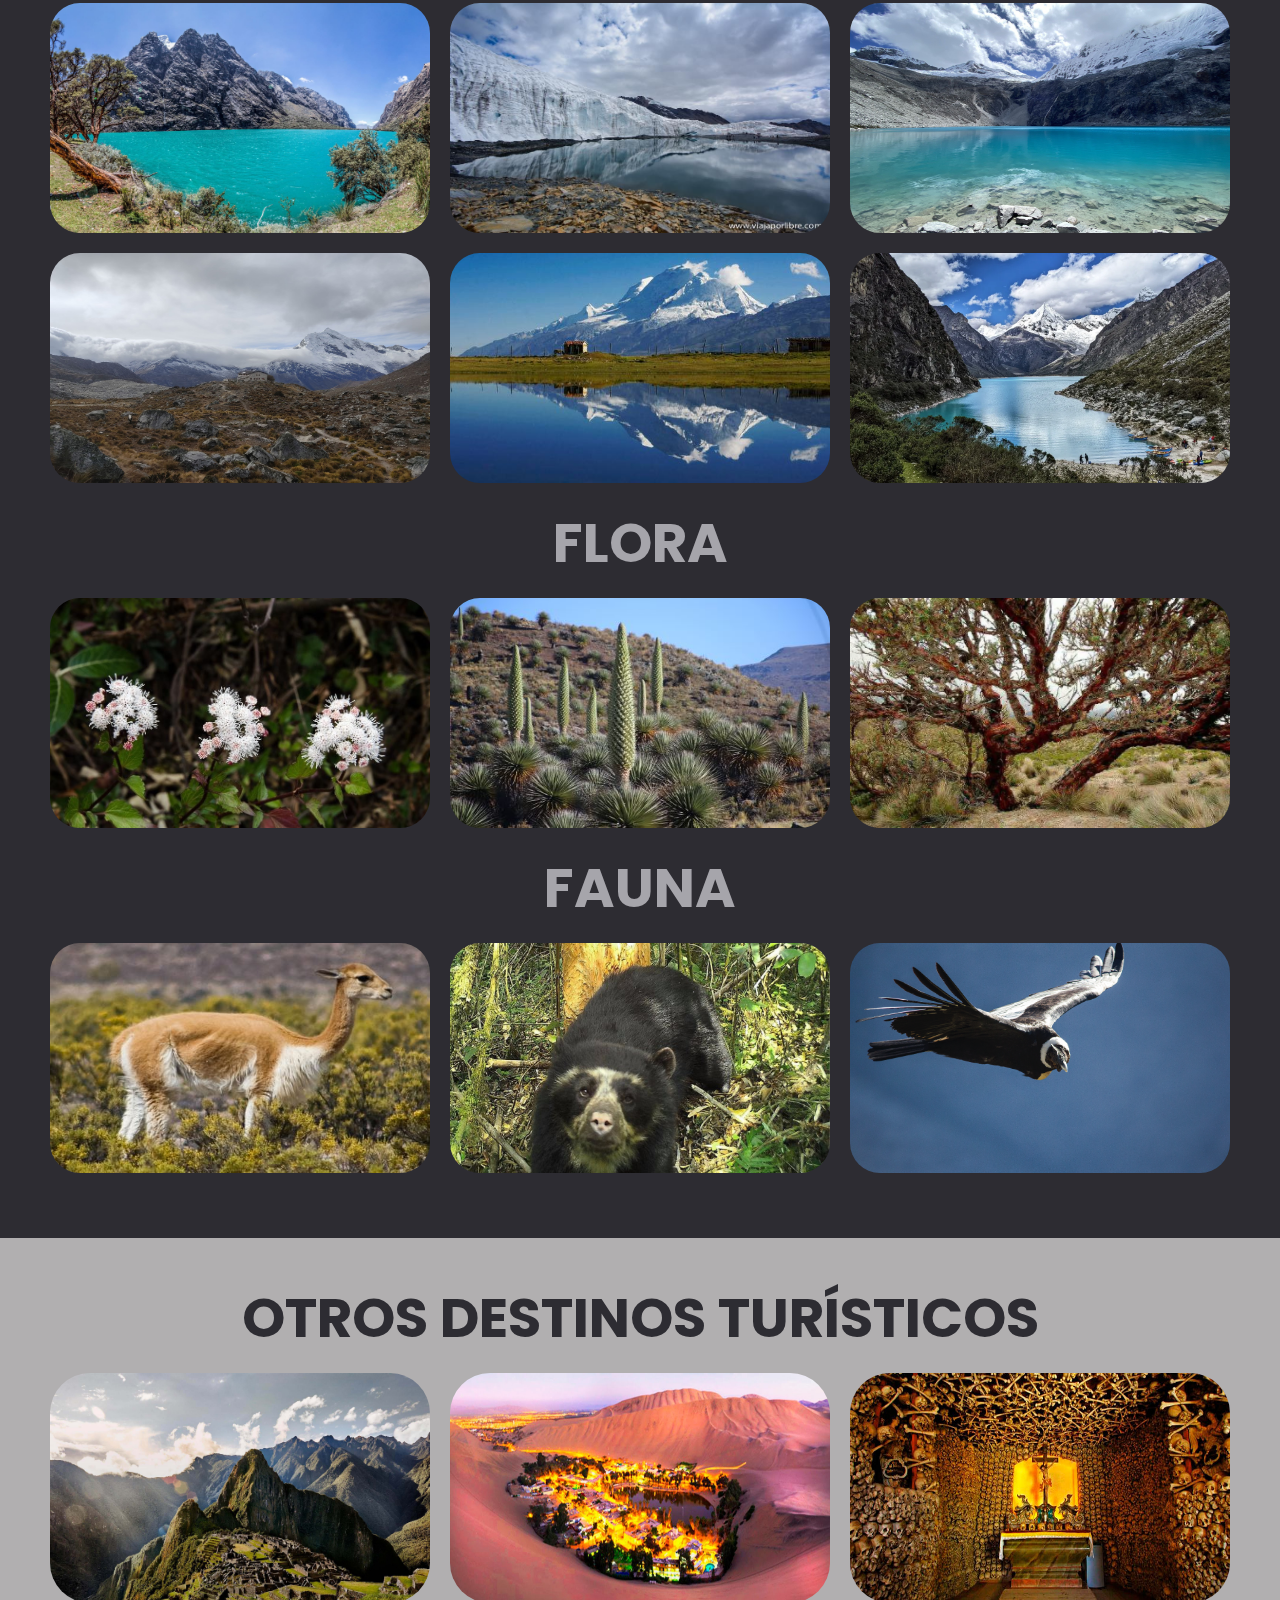
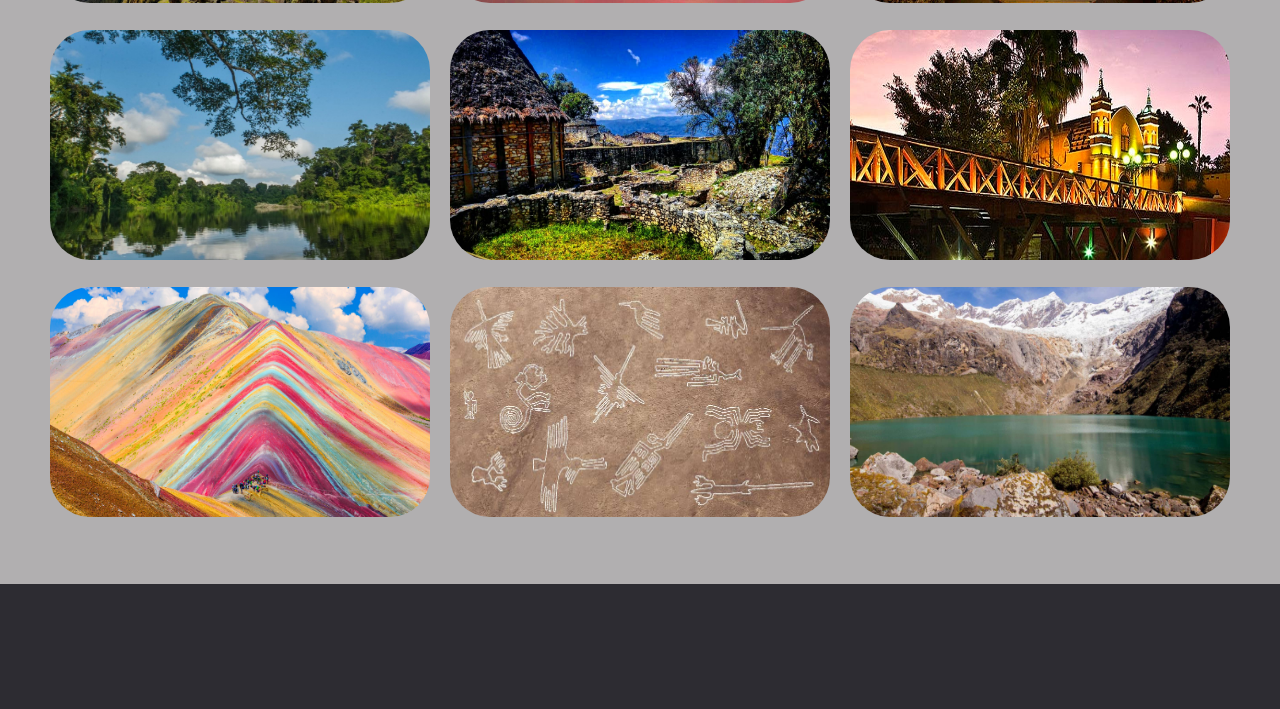
<file: ParqueNacionalHuascaran.html>
<!DOCTYPE html>
<html lang="en">
<head>
    <meta charset="UTF-8">
    <meta name="viewport" content="width=device-width, initial-scale=1.0">
    <title>Parque Nacional Huascaran</title>
    <link rel="icon" href="icon/istockphoto-1482511623-612x612.jpg">
    <link rel="stylesheet" href="style10.css">
</head>
<body>
    <header class="header">
        <div class="menu container">
            <a href="#" class="aaa"></a>
            <input type="checkbox" id="menu"/>
            <label for="menu">
                <img src="images/menu.png" class="menu-icono" alt="">
            </label>
            <nav class="navbar">
                <ul>
                    <li><a href="index.html">Inicio</a> </li>
                    <li><a href="#Destinos">Otros Destinos</a> </li>
                    <li><a href="#coments">Comentarios</a> </li>
                </ul>
            </nav>
        </div>

        <div class="header-c container">
                <div class="header-txt">
                <h1>Parque Nacional Huascaran</h1>
                </div>
        </div>

    </header>
    <section class="info">
        <div class="info-c container">

            <div>
                <p>
                    Ubicado en el corazón de los majestuosos Andes peruanos, el Parque Nacional Huascarán es considerado uno 
                    de los destinos naturales más impresionantes y cautivadores del país. Con sus imponentes picos nevados, 
                    glaciares de un azul electrizante y una biodiversidad endémica, este parque nacional de 340,000 hectáreas 
                    ha sido designado Patrimonio Mundial de la UNESCO.
                </p>
                <br>
                <p>
                    El orgullo del parque es el Nevado Huascarán, la montaña más alta de Perú con sus 6,768 metros sobre el nivel del mar. 
                    Junto a esta cumbre se elevan decenas de picos cubiertos de nieve y hielo que contrastan dramáticamente con los verdes prados alpinos. 
                    senderos serpenteantes recorren el parque,conectando un sinfín de ecosistemas únicos como el bosque seco de queñua, 
                    la puna alta y los fascinantes bofedales.
                </p>
                <br>
                <p>
                    El Parque Nacional Huascarán alberga una asombrosa diversidad de flora y fauna. 
                    Entre su vida silvestre destacan el majestuoso cóndor andino, el elegante venado gris, 
                    el esquivo oso de anteojos y la vicuña, especie endémica de los Andes. 
                    Los amantes del birdwatching pueden observar más de 150 especies de aves como el colibrí gigante y el pato de los torrentes.
                    
                </p>
                <br>
                <p>
                    Ya sea para hacer senderismo, escalar montañas, acampar o simplemente contemplar el paisaje, 
                    el Parque Nacional Huascarán ofrece una experiencia inolvidable en uno de los entornos naturales más impresionantes del planeta. 
                    Este paraíso andino invita a sumergirse en la majestuosidad de la naturaleza y descubrir tesoros únicos de flora, fauna y paisajes impresionantes.
                </p>
                
            </div>
        </div>
    </section>

    <section class="cositas">
        <div class="imageneshuascaran container">
            <img src="images/Huascaran/p1.jpg" alt="">
            <img src="images/Huascaran/p2.jpg" alt="">
            <img src="images/Huascaran/p4.jpeg" alt="">
            <img src="images/Huascaran/p5.jpeg" alt="">
            <img src="images/Huascaran/p3.jpg" alt="">
            <img src="images/Huascaran/p6.webp" alt="">
        </div>
        <br>
        <div class="cositas-txt container">
            <h2>Flora</h2>
        </div>
        <div class="imageneshuascaran container">
            <img src="images/Huascaran/flor.jpg" alt="">
            <img src="images/Huascaran/000448472M.jpg" alt="">
            <img src="images/Huascaran/quenua.webp" alt="">
        </div>
        <br>
        <div class="cositas-txt container">
            <h2>fauna</h2>
        </div>
        <div class="imageneshuascaran container">
            <img src="images/Huascaran/vicuña.jpg" alt="">
            <img src="images/Huascaran/142314_299527.png" alt="">
            <img src="images/Huascaran/Captura-de-Pantalla-2022-08-19-a-las-9.38.46.png" alt="">
        </div>
    </section>
    <br>
    <main class="lugares" id="Destinos">
        <div class="lugares-txt container">
            <h2>otros Destinos Turísticos</h2>
        </div>
        <div class="lugares-c container">
            <a href="MachuPicchu.html"><img src="images/machu-picchu.jpg" alt="" placeholder="waaa"></a>
            <a href="Huacachina.html"><img src="images/sitios/huacachina.jpg" alt=""></a>
            <a href="Catacumbas.html"><img src="images/sitios/Catatumbas.jpg" alt=""></a>
            <a href="ParqueNacionalElManu.html"><img src="images/sitios/manu.jpg" alt=""></a>
            <a href="Kuelap.html"><img src="images/sitios/kuelap.jpg" alt=""></a>
            <a href="PuentedelosSuspiros.html"><img src="images/sitios/puente-de-suspiro.jpg" alt=""></a>
            <a href="Montañade7Colores.html"><img src="images/sitios/vinicunca.jpg" alt=""></a>
            <a href="LineasdeNazca.html"><img src="images/sitios/how-were-nazca-lines-made.jpg" alt=""></a>
            <a href="ParqueNacionalHuascaran.html"><img src="images/sitios/huascaran.jpg" alt=""></a>
        </div>
    </main>

    <br>
    
    <section class="comentarios" id="coments">
        <div id="disqus_thread"></div>
        <script>
            /**
            *  RECOMMENDED CONFIGURATION VARIABLES: EDIT AND UNCOMMENT THE SECTION BELOW TO INSERT DYNAMIC VALUES FROM YOUR PLATFORM OR CMS.
            *  LEARN WHY DEFINING THESE VARIABLES IS IMPORTANT: https://disqus.com/admin/universalcode/#configuration-variables    */
            /*
            var disqus_config = function () {
            this.page.url = PAGE_URL;  // Replace PAGE_URL with your page's canonical URL variable
            this.page.identifier = PAGE_IDENTIFIER; // Replace PAGE_IDENTIFIER with your page's unique identifier variable
            };
            */
            (function() { // DON'T EDIT BELOW THIS LINE
            var d = document, s = d.createElement('script');
            s.src = 'https://https-sitiosturisticosdelperu-netlify-app.disqus.com/embed.js';
            s.setAttribute('data-timestamp', +new Date());
            (d.head || d.body).appendChild(s);
            })();
        </script>
        <noscript>Please enable JavaScript to view the <a href="https://disqus.com/?ref_noscript">comments powered by Disqus.</a></noscript>

    </section>

</body>
</html>
</file>
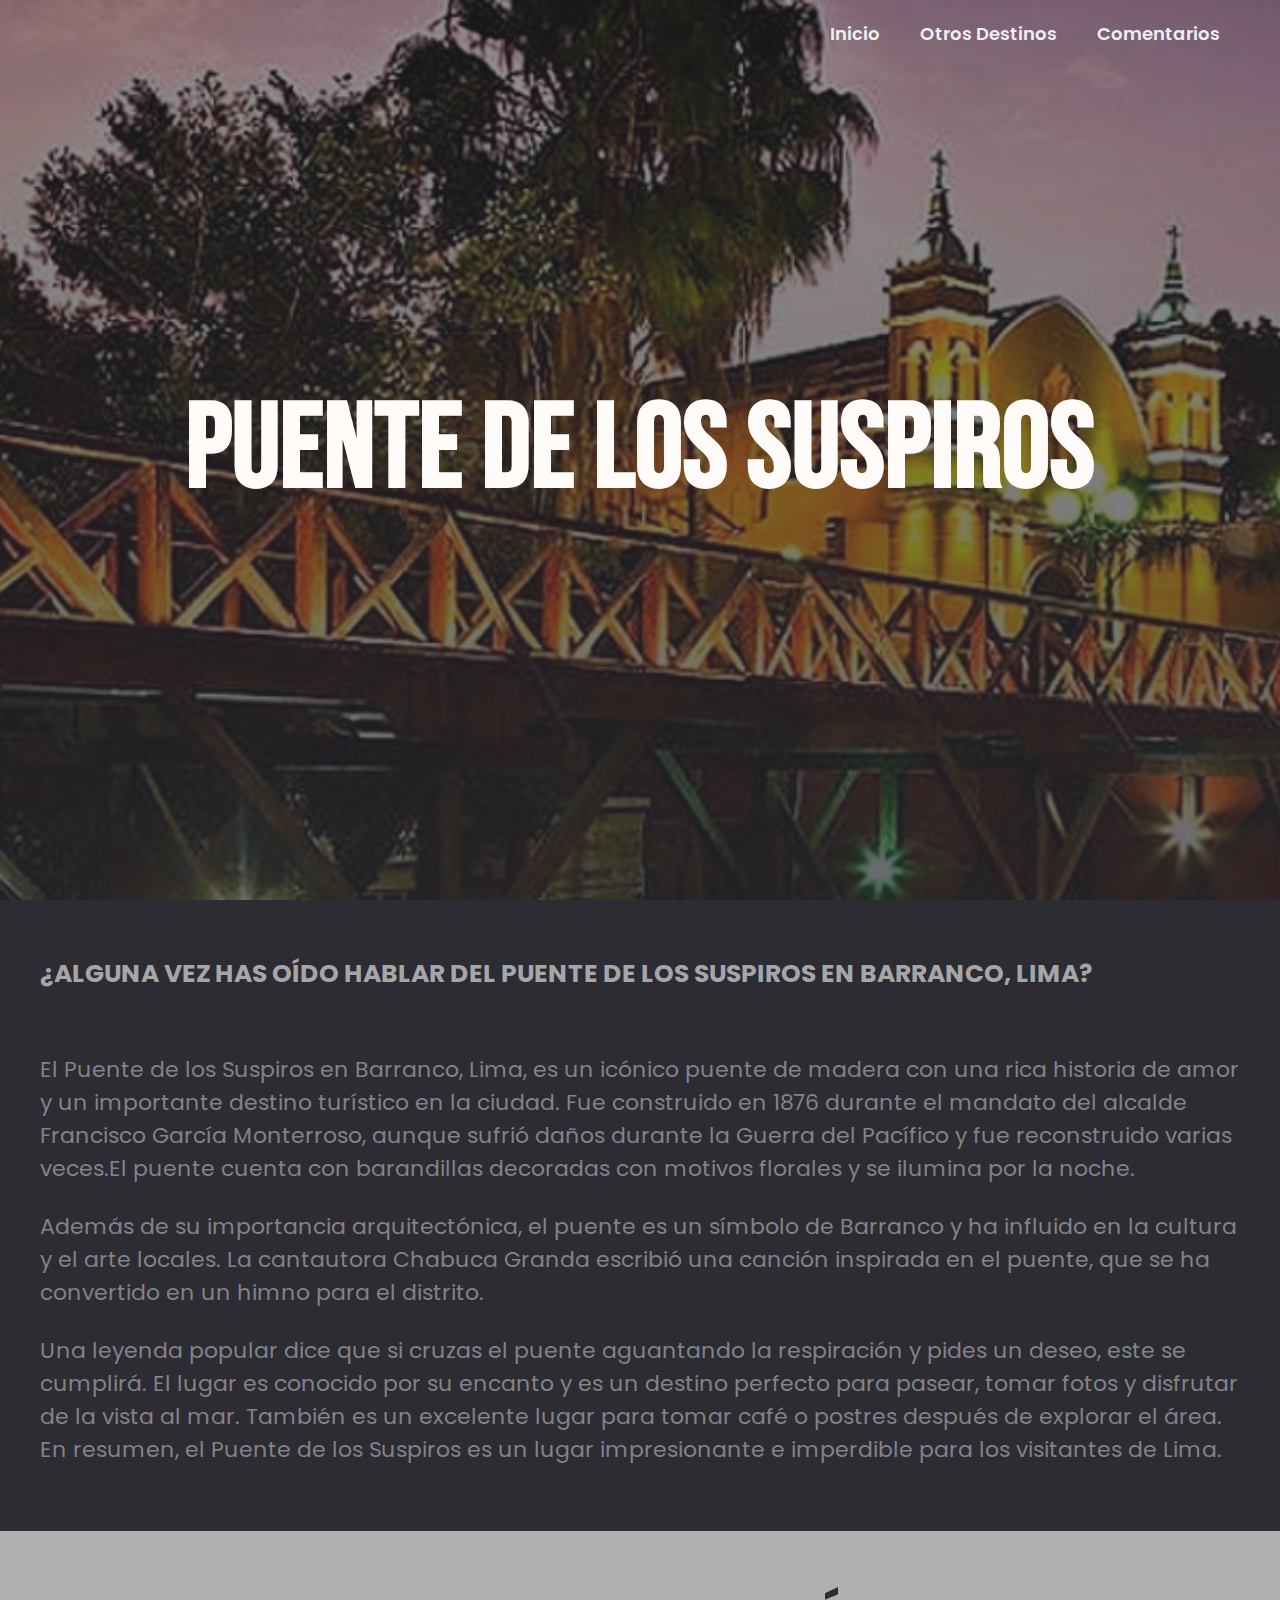
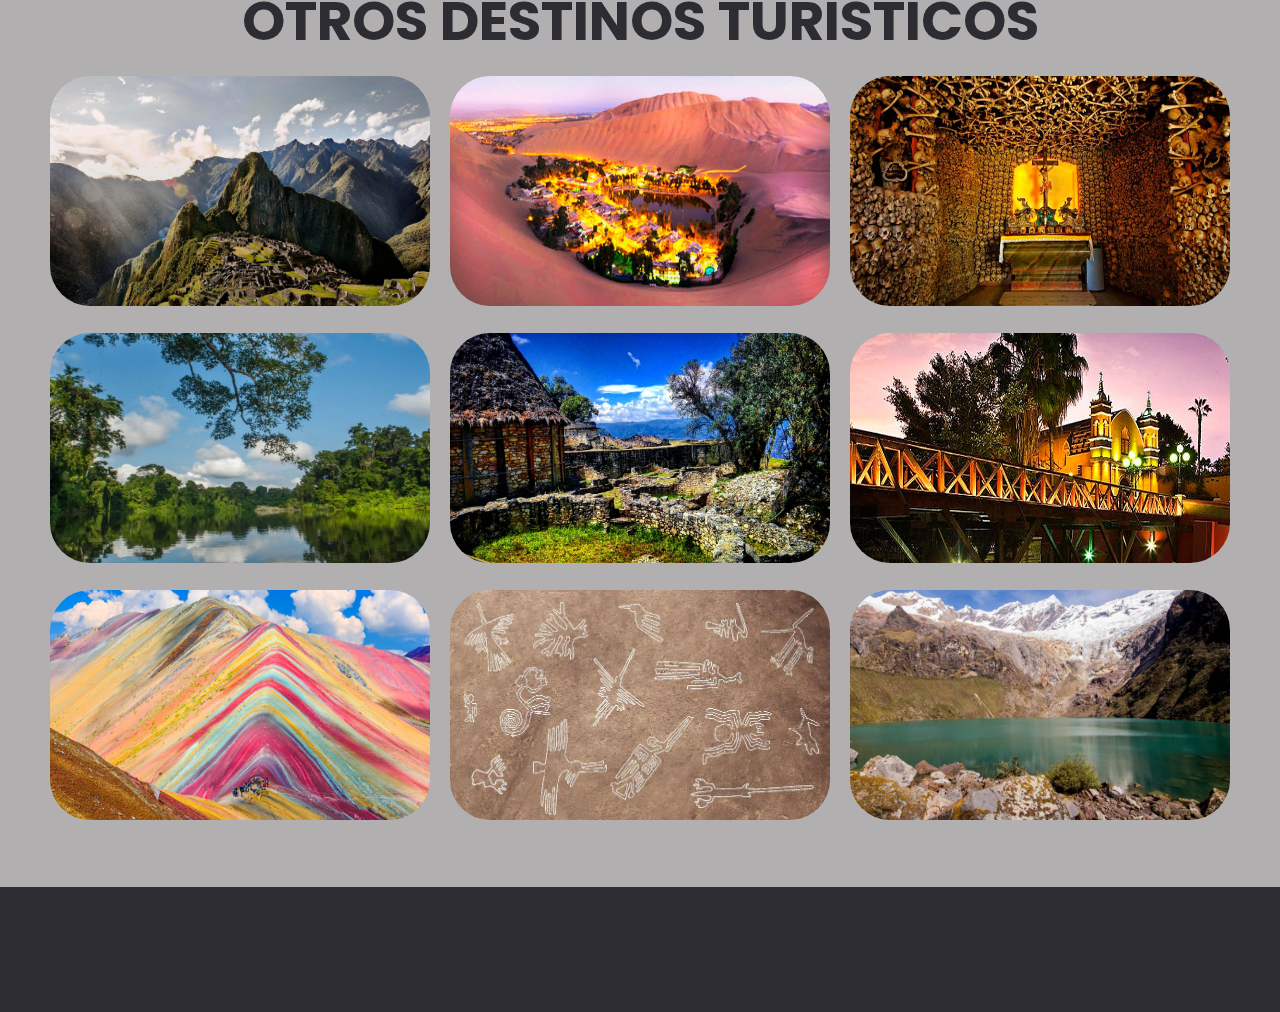
<file: PuentedelosSuspiros.html>
<!DOCTYPE html>
<html lang="en">
<head>
    <meta charset="UTF-8">
    <meta name="viewport" content="width=device-width, initial-scale=1.0">
    <title>Puente de los Suspiros</title>
    <link rel="icon" href="icon/istockphoto-1482511623-612x612.jpg">
    <link rel="stylesheet" href="style7.css">
</head>
<body>
    <header class="header">
        <div class="menu container">
            <a href="#" class="logo"></a>
            <input type="checkbox" id="menu"/>
            <label for="menu">
                <img src="images/menu.png" class="menu-icono" alt="">
            </label>
            <nav class="navbar">
                <ul>
                    <li><a href="index.html">Inicio</a> </li>
                    <li><a href="#OtrosDestinos">Otros Destinos</a> </li>
                    <li><a href="#coments">Comentarios</a> </li>
                </ul>
            </nav>
        </div>

        <div class="header-c container">
                <div class="header-txt">
                <h1>PUENTE DE LOS Suspiros</h1>
                </div>
        </div>
    </header>
    <section class="info">
        <div class="info-c container">
            <div>
                <h3>¿Alguna vez has oído hablar del Puente de los Suspiros en Barranco, Lima?</h3>
                <br>
                <p>      
                    El Puente de los Suspiros en Barranco, Lima, es un icónico puente de madera con una rica historia de amor y un importante destino turístico en la ciudad. 
                    Fue construido en 1876 durante el mandato del alcalde Francisco García Monterroso, aunque sufrió daños durante la Guerra del Pacífico y 
                    fue reconstruido varias veces.El puente cuenta con barandillas decoradas con motivos florales y se ilumina por la noche.
                </p>
                <br>
                <p>
                    Además de su importancia arquitectónica, el puente es un símbolo de Barranco y ha influido en la cultura y el arte locales. 
                    La cantautora Chabuca Granda escribió una canción inspirada en el puente, que se ha convertido en un himno para el distrito.
                </p>
                <br>
                <p>
                    Una leyenda popular dice que si cruzas el puente aguantando la respiración y pides un deseo, este se cumplirá. 
                    El lugar es conocido por su encanto y es un destino perfecto para pasear, tomar fotos y disfrutar de la vista al mar. 
                    También es un excelente lugar para tomar café o postres después de explorar el área. En resumen, 
                    el Puente de los Suspiros es un lugar impresionante e imperdible para los visitantes de Lima.
                </p>
            </div>

        </div>
    </section>

    <br>
    
    <main class="lugares" id="OtrosDestinos">
        <div class="lugares-txt container">
            <h2>otros Destinos Turísticos</h2>
        </div>
        <div class="lugares-c container">
            <a href="MachuPicchu.html"><img src="images/machu-picchu.jpg" alt="" placeholder="waaa"></a>
            <a href="Huacachina.html"><img src="images/sitios/huacachina.jpg" alt=""></a>
            <a href="Catacumbas.html"><img src="images/sitios/Catatumbas.jpg" alt=""></a>
            <a href="ParqueNacionalElManu.html"><img src="images/sitios/manu.jpg" alt=""></a>
            <a href="Kuelap.html"><img src="images/sitios/kuelap.jpg" alt=""></a>
            <a href="PuentedelosSuspiros.html"><img src="images/sitios/puente-de-suspiro.jpg" alt=""></a>
            <a href="Montañade7Colores.html"><img src="images/sitios/vinicunca.jpg" alt=""></a>
            <a href="LineasdeNazca.html"><img src="images/sitios/how-were-nazca-lines-made.jpg" alt=""></a>
            <a href="ParqueNacionalHuascaran.html"><img src="images/sitios/huascaran.jpg" alt=""></a>
        </div>
    </main>

    <br>
    
    <section class="comentarios" id="coments">
        <div id="disqus_thread"></div>
        <script>
            /**
            *  RECOMMENDED CONFIGURATION VARIABLES: EDIT AND UNCOMMENT THE SECTION BELOW TO INSERT DYNAMIC VALUES FROM YOUR PLATFORM OR CMS.
            *  LEARN WHY DEFINING THESE VARIABLES IS IMPORTANT: https://disqus.com/admin/universalcode/#configuration-variables    */
            /*
            var disqus_config = function () {
            this.page.url = PAGE_URL;  // Replace PAGE_URL with your page's canonical URL variable
            this.page.identifier = PAGE_IDENTIFIER; // Replace PAGE_IDENTIFIER with your page's unique identifier variable
            };
            */
            (function() { // DON'T EDIT BELOW THIS LINE
            var d = document, s = d.createElement('script');
            s.src = 'https://https-sitiosturisticosdelperu-netlify-app.disqus.com/embed.js';
            s.setAttribute('data-timestamp', +new Date());
            (d.head || d.body).appendChild(s);
            })();
        </script>
        <noscript>Please enable JavaScript to view the <a href="https://disqus.com/?ref_noscript">comments powered by Disqus.</a></noscript>
    </section>

</body>
</html>
</file>
<file: style.css>
@import url('https://fonts.googleapis.com/css2?family=Bebas+Neue&family=Poppins:wght@400;500;600;700;800&display=swap');
/* 
font-family: 'Bebas Neue', sans-serif;
font-family: 'Poppins', sans-serif;
*/

* {
    margin: 0;
    padding: 0;
    box-sizing: border-box;
    text-decoration: none;
    list-style: none;
}

body {
    font-family: 'Poppins', sans-serif;
    background-color: #2d2c32 ;
}

.container {
    max-width: 1200px;
    margin: 0 auto;
}
.header {
    background: linear-gradient(
        180deg,
        rgba(43,42,48,0.3) 0%,
        rgba(45,44,50,0.8) 100%),
        url(images/bg/bg7.jpeg);
    background-position: center center;
    background-repeat: no-repeat;
    background-size: cover;
    display: flex;
    align-items: center;
    min-height: 100vh;
}


.menu {
    position: absolute;
    top: 0;
    left: 0;
    right: 0;
    display: flex;
    align-items: center;
    justify-content: space-between;
}

.aaa {
    color: #eeeff3;
    font-size: 25px;
    font-weight: 800;
}

.menu .navbar ul li {
    position: relative;
    float: left;
}
.menu .navbar ul li a {
    position: relative;
    float: left;
}
.menu .navbar ul li a{
    font-size: 18px;
    padding: 20px;
    color: #eeeff3;
    display: block;
    font-weight: 600;
}

.menu .navbar ul li a:hover {
    color: #e03c48;
}
#menu {
    display: none;
}

.menu-icono {
    width: 25px;
}

.menu label {
    cursor: pointer;
    display: none;
}
.header-txt {
    width: 100%;
    justify-content: center;
}


.header-txt h1 {
    font-size: 130px;
    color: #fefbf8;
    font-family: 'Bebas Neue', cursive;
}


.btn-1 {
    display: inline-block;
    padding: 13px 35px;
    background-color: #e03c40;
    color: #fefef8;
    text-transform: uppercase;
    font-size: 14px;
    margin-top: 35px;
    border: 0;
    cursor: pointer;
}

.btn-1:hover {
    background-color: #e03c40;
}
.sobre {
    padding: 100px 0;
    padding-bottom: 30px;
}
.sobre-c {
    display: flex;
}

.sobre-1{
    width: 70%;
}

.sobre p{
    font-size: 20px;
}

h3 {
    font-size: 30px;
    color: #a6a5a8;
    text-transform: uppercase;
    margin-bottom: 35px;
}

p{
    color: #838288;
    font-size: 16px;
}

.sobre-2 {
    width: 30%;
    padding-left: 100px;
    padding-top: 15px;
}

.sobre-img {
    display: flex;
    align-items: center;
    margin-bottom: 70px;
}

.sobre-img img {
    width: 80px;
    margin-bottom: 10px;
    border-radius: 60%;
}

.sobre-txt {
    padding-left: 25px;
}

.sobre-txt a{
    color: #838288;
}

.sobre-txt h4{
    font-size: 16px;
    color: #a6a5ab;
    text-transform: uppercase;
}

.lugares {
    padding: 100px 0;
    padding-top: 65px;
    padding-bottom: 50px;
    background-color: #b1afb0;
}

.lugares-txt {
    text-align: center;
}

h2 {
    font-size: 55px;
    line-height: 50px;
    text-transform: uppercase;
    color: #2d2c32;
    margin-bottom: 20px;
}

.lugares-c {
    display: grid;
    grid-template-columns: repeat(3, 1fr);
}

.lugares-c a {
    position: relative;
    height: 250px;
    width: 100%;
    overflow: hidden;
    border-radius: 50px;
    box-shadow: 0px 0px 0px rgba(0, 0, 0, 0.1);
    cursor: pointer;
}

.lugares-c a img {
    padding: 15px;
    width: 100%;
    height: 250px;
    border-radius: 50px;
}

.lugares-c a .texto {
    position: absolute;
    top: 0;
    width: 100%;
    height: 100%;
    background: rgba(0, 0, 0, 0.5);
    transition: all 500ms ease-out;
    opacity: 0;
    text-align: center;
}

.lugares-c a .texto2 {
    position: absolute;
    top: 0;
    width: 100%;
    height: 100%;
    background: rgba(0, 0, 0, 0.5);
    transition: all 500ms ease-out;
    opacity: 0;
    text-align: center;
}

.lugares-c a:hover > .texto {
    opacity: 1;
    visibility: visible;
}
.lugares-c a:hover > .texto2 {
    opacity: 1;
    visibility: visible;
}
.lugares-c a:hover > img {
    transform: scale(1.1);
}

.lugares-c a:hover > .texto h1{
    margin-top: 100px;
    margin-bottom: 70px;
}

.lugares-c a:hover > .texto2 h1{
    margin-top: 80px;
    margin-bottom: 30px;
}

.lugares-c a .texto h1{
    color: #fff;
    font-weight: 400;
    margin-bottom: 120px;
    transition: all 500ms ease-out;
    margin-top: 50px;
}
.lugares-c a .texto2 h1{
    color: #fff;
    font-weight: 400;
    margin-bottom: 10px;
    transition: all 500ms ease-out;
    margin-top: 30px;
}
/*
@keyframes animatedBackground {
    0% {
      background-image: url(images/sitios/kuelap.jpg);
      background-position: 0% 0%, 100% 100%;
      opacity: 0.5;
    }
    
    20% {
      background-image: url(images/sitios/foto04.jpg);
      background-position: 100% 100%, 0% 0%;
      opacity: 0.5;
    }
    
    40% {
      background-image: url(images/sitios/Catatumbas.jpg);
      background-position: 0% 0%, 100% 100%;
      opacity: 0.5;
    }
    } 
*/

.footer {
    padding: 100px 0;
    text-align: center;
    display: flex;
    flex-direction: column;
    align-items: center;
}
.footer h2 {
    color: #fefbf8;
}
.form-group {
    display: flex;
}
.campo {
    padding: 13px 10px;
    background-color: #b1afb0;
    color:#fefbf8;
    outline: none;
    font-size: 16px;
    margin: 0 5px 5px 0;
    border: 0;
}
.campo:placeholder {
    color: #fefbf8;
    text-transform: capitalize;
}

@media(max-width:1200px){

    .menu {
        padding: 30px;
    }
    .menu label {
        display: initial;
    }
    .menu .navbar {
        position: absolute;
        top: 75%;
        left: 0;
        right: 0;
        background-color: #2d2c32;
        display: none;
    }
    .menu .navbar ul li {
        width: 100%;
    }

    #menu:checked ~ .navbar {
        display: initial;
    }

    .header {
        min-height: 30vh;
    }

    .header-c {
        padding: 100px 30px 30px 30px;
    }
    
    .header-txt {
        width: 100%;
        text-align: center;
    }

    .header-txt h1 {
        font-size: 75px;
        line-height: 100px;
    }
    .btn-1 {
        margin-top: 25px;
    }

    .sobre {
        padding: 30px;
    }

    .sobre-c {
        flex-direction: column;
        text-align: center;
    }
    
    .sobre-1 {
        width: 100%;
        margin-bottom: 20px;
    }

    .sobre-2 {
        width: 100%;
        padding-left: 0;
    }
    .sobre-img {
        flex-direction: column;
        margin-bottom: 40px;
     }

    .sobre-txt {
        padding-left: 0;
     }
     
    .lugares{
        padding: 30px;
    }

    h2 {
        font-size: 40px;
    }

    .lugares-c {
        grid-template-columns: repeat(1, 1fr);
    }

    .footer {
        padding: 30px;
    }

    .form-group {
        flex-direction: column;
    }

    .campo {
        margin: 0 0 15px 0;
        width: 100%;
    }

}
</file>
<file: style4.css>
@import url('https://fonts.googleapis.com/css2?family=Bebas+Neue&family=Poppins:wght@400;500;700;800&display=swa');
/* 
font-family: 'Bebas Neue', sans-serif;
font-family: 'Poppins', sans-serif;
*/

* {
    margin: 0;
    padding: 0;
    box-sizing: border-box;
    text-decoration: none;
    list-style: none;
}

body {
    font-family: 'Poppins', sans-serif;
    background-color: #2d2c32 ;
}

.container {
    max-width: 1200px;
    margin: 0 auto;
}
.header {
    background: linear-gradient(
        180deg,
        rgba(43,42,48,0.5) 0%,
        rgba(45,44,50,0.7) 100%),
        url(images/sitios/Catatumbas.png);
    background-position: center center;
    background-repeat: no-repeat;
    background-size: cover;
    display: flex;
    align-items: center;
    min-height: 100vh;
}

.menu {
    position: absolute;
    top: 0;
    left: 0;
    right: 0;
    display: flex;
    align-items: center;
    justify-content: space-between;
}

.logo {
    color: #eeeff3;
    font-size: 25px;
    font-weight: 800;
}

.menu .navbar ul li {
    position: relative;
    float: left;
}
.menu .navbar ul li a {
    position: relative;
    float: left;
}
.menu .navbar ul li a{
    font-size: 18px;
    padding: 20px;
    color: #eeeff3;
    display: block;
    font-weight: 600;
}

.menu .navbar ul li a:hover {
    color: #e03c48;
}
#menu {
    display: none;
}

.menu-icono {
    width: 25px;
}

.menu label {
    cursor: pointer;
    display: none;
}
.header-txt {
    width: 80%;
}
.header-txt h1 {
    font-size: 110px;
    color: #fefbf8;
    font-family: 'Bebas Neue', cursive;
}


.info {
    padding: 100px 0;
    padding-top: 50px;
    padding-bottom: 35px;
}
.info-c  {
    display: flex;
}

h3 {
    font-size: 20px;
    color: #a6a5a8;
    text-transform: uppercase;
    margin-bottom: 35px;
}

p{
    color: #838288;
    font-size: 22px;
}

.info-2 {
    width: 55%;
    padding-left: 100px;
    padding-top: 130px;
}


.info-iframe iframe {
    width: 100%;
    margin-bottom: 10px;
}


.lugares {
    padding: 100px 0;
    padding-top: 70px;
    padding-bottom: 50px;
    background-color: #b1afb0;
}

.lugares-txt {
    text-align: center;
}

h2 {
    font-size: 55px;
    line-height: 50px;
    text-transform: uppercase;
    color: #2d2c32;
    margin-bottom: 20px;
}

.lugares-txt p{
    color: #3a3a3a;
    margin-bottom: 35px;
}

.lugares-c {
    display: grid;
    grid-template-columns: repeat(3, 1fr);
}
.lugares-c img {
    padding: 10px;
    width: 100%;
    height: 250px;
    border-radius: 50px;
}

.comentarios {
    padding: 50px;
}

@media(max-width:991px){

    .menu {
        padding: 30px;
    }
    .menu label {
        display: initial;
    }
    .menu .navbar {
        position: absolute;
        top: 100%;
        left: 0;
        right: 0;
        background-color: #2d2c32;
        display: none;
    }
    .menu .navbar ul li {
        width: 100%;
    }

    #menu:checked ~ .navbar {
        display: initial;
    }

    .header {
        min-height: 0vh;
    }

    .header-content {
        padding: 100px 30px 30px 30px;
    }
    
    .header-txt {
        width: 100%;
        text-align: center;
    }

    .header-txt h1 {
        font-size: 50px;
        line-height: 100px;
    }

    .info {
        padding: 30px;
    }

    .info-c {
        flex-direction: column;
        text-align: center;
    }

    .info-2 {
        width: 100%;
        padding-left: 20px ;
        padding-right: 20px;
        padding-top: 35px;
    }
    .info-iframe {
        flex-direction: column;
        width: 100%;
        height: 300%;
        margin-bottom: 40px;
     }

    .lugares{
        padding: 30px;
    }

    h2 {
        font-size: 40px;
    }

    .lugares-c {
        grid-template-columns: repeat(1, 1fr);
    }

    .comentarios {
        padding: 15px;
    }

}
</file>
<file: style3.css>
@import url('https://fonts.googleapis.com/css2?family=Bebas+Neue&family=Poppins:wght@400;500;700;800&display=swa');
/* 
font-family: 'Bebas Neue', sans-serif;
font-family: 'Poppins', sans-serif;
*/

* {
    margin: 0;
    padding: 0;
    box-sizing: border-box;
    text-decoration: none;
    list-style: none;
}

body {
    font-family: 'Poppins', sans-serif;
    background-color: #2d2c32 ;
}

.container {
    max-width: 1200px;
    margin: 0 auto;
}
.header {
    background: linear-gradient(
        180deg,
        rgba(43,42,48,0.5) 0%,
        rgba(45,44,50,0.7) 100%),
        url(images/sitios/huacachina.jpg);
    background-position: center center;
    background-repeat: no-repeat;
    background-size: cover;
    display: flex;
    align-items: center;
    min-height: 100vh;
}

.menu {
    position: absolute;
    top: 0;
    left: 0;
    right: 0;
    display: flex;
    align-items: center;
    justify-content: space-between;
}

.logo {
    color: #eeeff3;
    font-size: 25px;
    font-weight: 800;
}

.menu .navbar ul li {
    position: relative;
    float: left;
}
.menu .navbar ul li a {
    position: relative;
    float: left;
}
.menu .navbar ul li a{
    font-size: 18px;
    padding: 20px;
    color: #eeeff3;
    display: block;
    font-weight: 600;
}

.menu .navbar ul li a:hover {
    color: #e03c48;
}
#menu {
    display: none;
}

.menu-icono {
    width: 25px;
}

.menu label {
    cursor: pointer;
    display: none;
}
.header-txt {
    width: 50%;
}
.header-txt h1 {
    font-size: 150px;
    color: #fefbf8;
    font-family: 'Bebas Neue', cursive;
}

.info {
    padding: 60px 0;
    padding-bottom: 10px;
}
.info {
    display: flex;
}

.info p{
    font-size: 22px;
}

h3 {
    font-size: 20px;
    color: #a6a5a8;
    text-transform: uppercase;
    margin-bottom: 35px;
}

p{
    color: #838288;
    font-size: 16px;
}

.cositas{
    padding-bottom: 15px;
}

.huaca {
    display: grid;
    grid-template-columns: repeat(2, 1fr);
}

.huaca img {
    padding: 20px;
    width: 100%;
    height: 350px;
    border-radius: 70px;
}

.lugares {
    padding: 100px 0;
    padding-top: 65px;
    padding-bottom: 50px;
    background-color: #b1afb0;
}

.lugares-txt {
    text-align: center;
}

h2 {
    font-size: 55px;
    line-height: 50px;
    text-transform: uppercase;
    color: #2d2c32;
    margin-bottom: 20px;
}

.lugares-txt p{
    color: #3a3a3a;
    margin-bottom: 35px;
}

.lugares-c {
    display: grid;
    grid-template-columns: repeat(3, 1fr);
}
.lugares-c img {
    padding: 10px;
    width: 100%;
    height: 250px;
    border-radius: 50px;
}

.comentarios {
    padding: 50px;
}

@media(max-width:991px){

    .menu {
        padding: 30px;
    }
    .menu label {
        display: initial;
    }
    .menu .navbar {
        position: absolute;
        top: 100%;
        left: 0;
        right: 0;
        background-color: #2d2c32;
        display: none;
    }
    .menu .navbar ul li {
        width: 100%;
    }

    #menu:checked ~ .navbar {
        display: initial;
    }

    .header {
        min-height: 30vh;
    }

    .header-content {
        padding: 100px 30px 30px 30px;
    }
    
    .header-txt {
        width: 100%;
        text-align: center;
    }

    .header-txt h1 {
        font-size: 90px;
        line-height: 100px;
    }

    .info {
        padding: 30px;
    }

    .info-c {
        flex-direction: column;
        text-align: center;
    }

    .lugares{
        padding: 30px;
    }

    h2 {
        font-size: 40px;
    }

    .cositas {
        padding: 30px;
    }
    .huaca img {
        height: 250px;
    }

    .huaca {
        grid-template-columns: repeat(1,1fr);
    }

    .lugares-c {
        grid-template-columns: repeat(1, 1fr);
    }

    .comentarios {
        padding: 15px;
    }
}
</file>
<file: style6.css>
@import url('https://fonts.googleapis.com/css2?family=Bebas+Neue&family=Poppins:wght@400;500;700;800&display=swa');
/* 
font-family: 'Bebas Neue', sans-serif;
font-family: 'Poppins', sans-serif;
*/

* {
    margin: 0;
    padding: 0;
    box-sizing: border-box;
    text-decoration: none;
    list-style: none;
}

body {
    font-family: 'Poppins', sans-serif;
    background-color: #2d2c32 ;
}

.container {
    max-width: 1200px;
    margin: 0 auto;
}
.header {
    background: linear-gradient(
        180deg,
        rgba(43,42,48,0.5) 0%,
        rgba(45,44,50,0.7) 100%),
        url(images/sitios/kuelap.jpg);
    background-position: center center;
    background-repeat: no-repeat;
    background-size: cover;
    display: flex;
    align-items: center;
    min-height: 95vh;
}

.menu {
    position: absolute;
    top: 0;
    left: 0;
    right: 0;
    display: flex;
    align-items: center;
    justify-content: space-between;
}

.logo {
    color: #eeeff3;
    font-size: 25px;
    font-weight: 800;
}

.menu .navbar ul li {
    position: relative;
    float: left;
}
.menu .navbar ul li a {
    position: relative;
    float: left;
}
.menu .navbar ul li a{
    font-size: 18px;
    padding: 20px;
    color: #eeeff3;
    display: block;
    font-weight: 600;
}

.menu .navbar ul li a:hover {
    color: #e03c48;
}
#menu {
    display: none;
}

.menu-icono {
    width: 25px;
}

.menu label {
    cursor: pointer;
    display: none;
}
.header-txt {
    width: 50%;
}
.header-txt h1 {
    font-size: 110px;
    color: #fefbf8;
    font-family: 'Bebas Neue', cursive;
}

.header-txt p {
    font-size: 16px;
    color: #dadada;
}


.info {
    padding: 100px 0;
    padding-top: 80px;
    padding-bottom: 1px;
}
.info-c {
    display: flex;
}

h3 {
    font-size: 20px;
    color: #a6a5a8;
    text-transform: uppercase;
    margin-bottom: 35px;
}

p{
    color: #838288;
    font-size: 22px;
}
.cositas {
    padding-bottom: 15px;
}
.kuelap {
    display: grid;
    grid-template-columns: repeat(3, 1fr);
}

.kuelap img {
    padding: 15px;
    width: 100%;
    height: 250px;
    border-radius: 45px;
}

.lugares {
    padding: 100px 0;
    padding-top: 65px;
    padding-bottom: 50px;
    background-color: #b1afb0;
}

.lugares-txt {
    text-align: center;
}

h2 {
    font-size: 55px;
    line-height: 50px;
    text-transform: uppercase;
    color: #2d2c32;
    margin-bottom: 20px;
}


.lugares-txt p{
    color: #3a3a3a;
    margin-bottom: 35px;
}

.lugares-c {
    display: grid;
    grid-template-columns: repeat(3, 1fr);
}
.lugares-c img {
    padding: 10px;
    width: 100%;
    height: 250px;
    border-radius: 50px;
}

.comentarios {
    padding: 50px;
}


@media(max-width:991px){

    .menu {
        padding: 30px;
    }
    .menu label {
        display: initial;
    }
    .menu .navbar {
        position: absolute;
        top: 100%;
        left: 0;
        right: 0;
        background-color: #2d2c32;
        display: none;
    }
    .menu .navbar ul li {
        width: 100%;
    }

    #menu:checked ~ .navbar {
        display: initial;
    }

    .header {
        min-height: 0vh;
    }

    .header-c {
        padding: 100px 30px 30px 30px;
    }
    
    .header-txt {
        width: 100%;
        text-align: center;
    }

    .header-txt h1 {
        font-size: 90px;
        line-height: 100px;
    }

    .info {
        padding: 30px;
    }

    .info-c {
        flex-direction: column;
        text-align: center;
    }

    .cositas {
        padding: 30px;
    } 

    .kuelap {
        grid-template-columns: repeat(1, 1fr);
    }
    .lugares{
        padding: 30px;
    }

    h2 {
        font-size: 40px;
    }

    .lugares-c {
        grid-template-columns: repeat(1, 1fr);
    }

    .comentarios{
        padding: 30px;
    }

}
</file>
<file: style9.css>
@import url('https://fonts.googleapis.com/css2?family=Bebas+Neue&family=Poppins:wght@400;500;700;800&display=swa');
/* 
font-family: 'Bebas Neue', sans-serif;
font-family: 'Poppins', sans-serif;
*/

* {
    margin: 0;
    padding: 0;
    box-sizing: border-box;
    text-decoration: none;
    list-style: none;
}

body {
    font-family: 'Poppins', sans-serif;
    background-color: #2d2c32 ;
}

.container {
    max-width: 1200px;
    margin: 0 auto;
}
.header {
    background: linear-gradient(
        180deg,
        rgba(43,42,48,0.5) 0%,
        rgba(45,44,50,0.7) 100%),
        url(images/Lineas/zyro-image.png);
    background-position: center center;
    background-repeat: no-repeat;
    background-size: cover;
    display: flex;
    align-items: center;
    min-height: 95vh;
}

.menu {
    position: absolute;
    top: 0;
    left: 0;
    right: 0;
    display: flex;
    align-items: center;
    justify-content: space-between;
}

.aaa {
    color: #eeeff3;
    font-size: 25px;
    font-weight: 800;
}

.menu .navbar ul li {
    position: relative;
    float: left;
}
.menu .navbar ul li a {
    position: relative;
    float: left;
}
.menu .navbar ul li a{
    font-size: 18px;
    padding: 20px;
    color: #eeeff3;
    display: block;
    font-weight: 600;
}

.menu .navbar ul li a:hover {
    color: #e03c48;
}
#menu {
    display: none;
}

.menu-icono {
    width: 25px;
}

.menu label {
    cursor: pointer;
    display: none;
}
.header-txt {
    width: 100%;
}
.header-txt h1 {
    font-size: 150px;
    color: #fefbf8;
    font-family: 'Bebas Neue', cursive;
}



.info {
    padding: 100px 0;
    padding-top: 50px;
    padding-bottom: 15px;
}
.info-c {
    display: flex;
}

h3 {
    font-size: 20px;
    color: #a6a5a8;
    text-transform: uppercase;
    margin-bottom: 35px;
}

p{
    color: #838288;
    font-size: 22px;
}


.cositas {
    padding: 30px 0;
    padding-top: 1px;
    padding-bottom: 30px;
    background-color: #2d2c32;
}

.cositas-txt {
    text-align: center;
}

.cositas-txt h2 {
    color: #a6a5ab;
}
.lineas {
    display: grid;
    grid-template-columns: repeat(3, 1fr);
}

.lineas img {
    padding: 10px;
    width: 100%;
    height: 250px;
    border-radius: 40px;
}
.lugares {
    padding: 100px 0;
    padding-top: 65px;
    padding-bottom: 50px;
    background-color: #b1afb0;
}

.lugares-txt {
    text-align: center;
}

h2 {
    font-size: 55px;
    line-height: 50px;
    text-transform: uppercase;
    color: #2d2c32;
    margin-bottom: 20px;
}

.lugares-txt p{
    color: #3a3a3a;
    margin-bottom: 35px;
}

.lugares-c {
    display: grid;
    grid-template-columns: repeat(3, 1fr);
}
.lugares-c img {
    padding: 10px;
    width: 100%;
    height: 250px;
    border-radius: 50px;
}

.comentarios {
    padding: 50px;
}


@media(max-width:991px){

    .menu {
        padding: 30px;
    }
    .menu label {
        display: initial;
    }
    .menu .navbar {
        position: absolute;
        top: 100%;
        left: 0;
        right: 0;
        background-color: #2d2c32;
        display: none;
    }
    .menu .navbar ul li {
        width: 100%;
    }

    #menu:checked ~ .navbar {
        display: initial;
    }

    .header {
        min-height: 0vh;
    }

    .header-c {
        padding: 100px 30px 30px 30px;
    }
    
    .header-txt {
        width: 100%;
        text-align: center;
    }

    .header-txt h1 {
        font-size: 90px;
        line-height: 100px;
    }

    .info {
        padding: 30px;
    }

    .info-c {
        flex-direction: column;
        text-align: center;
    }

    .lugares{
        padding: 30px ;
    }

    h2 {
        font-size: 40px;
    }

    .cositas {
        padding: 30px;
    }

    .lineas {
        grid-template-columns: repeat(1,1fr);

    }

    .lugares-c {
        grid-template-columns: repeat(1, 1fr);
    }

    .comentarios{
        padding: 15px;
    }

}
</file>
<file: style2.css>
@import url('https://fonts.googleapis.com/css2?family=Bebas+Neue&family=Poppins:wght@400;500;700;800&display=swa');
/* 
font-family: 'Bebas Neue', sans-serif;
font-family: 'Poppins', sans-serif;
*/

* {
    margin: 0;
    padding: 0;
    box-sizing: border-box;
    text-decoration: none;
    list-style: none;
}

body {
    font-family: 'Poppins', sans-serif;
    background-color: #2d2c32 ;
}

.container {
    max-width: 1200px;
    margin: 0 auto;
}
.header {
    background: linear-gradient(
        180deg,
        rgba(43,42,48,0.5) 0%,
        rgba(45,44,50,0.7) 100%),
        url(images/machu-picchu.jpg);
    background-position: center center;
    background-repeat: no-repeat;
    background-size: cover;
    display: flex;
    align-items: center;
    min-height: 100vh;
}

.menu {
    position: absolute;
    top: 0;
    left: 0;
    right: 0;
    display: flex;
    align-items: center;
    justify-content: space-between;
}

.logo {
    color: #eeeff3;
    font-size: 25px;
    font-weight: 800;
}

.menu .navbar ul li {
    position: relative;
    float: left;
}
.menu .navbar ul li a {
    position: relative;
    float: left;
}
.menu .navbar ul li a{
    font-size: 18px;
    padding: 20px;
    color: #eeeff3;
    display: block;
    font-weight: 600;
}

.menu .navbar ul li a:hover {
    color: #e03c48;
}
#menu {
    display: none;
}

.menu-icono {
    width: 25px;
}

.menu label {
    cursor: pointer;
    display: none;
}
.header-txt {
    width: 100%;
}
.header-txt h1 {
    font-size: 180px;
    color: #fefbf8;
    font-family: 'Bebas Neue', cursive;
}

.info {
    padding: 100px 0;
    padding-top: 20px;
    padding-bottom: 5px;
}
.info-c {
    display: flex;
}
h3 {
    font-size: 20px;
    color: #a6a5a8;
    text-transform: uppercase;
    margin-bottom: 35px;
}

p{
    color: #838288;
    font-size: 22px;
}

.cositas {
    padding: 30px 0;
    background-color: #2d2c32;
    padding-bottom: 25px;
}

.cositas-txt {
    text-align: center;
}

.cositas-txt h2 {
    color: #a6a5ab;
}
.animales {
    display: grid;
    grid-template-columns: repeat(3, 1fr);
}

.animales img {
    padding: 10px;
    width: 100%;
    height: 250px;
    border-radius: 40px;
}

.lugares {
    padding: 100px 0;
    background-color: #b1afb0;
    padding-top: 60px;
    padding-bottom: 45px;
}

.lugares-txt {
    text-align: center;
}

h2 {
    font-size: 55px;
    line-height: 50px;
    text-transform: uppercase;
    color: #2d2c32;
    margin-bottom: 20px;
}

.lugares-txt p{
    color: #3a3a3a;
    margin-bottom: 35px;
}

.lugares-c {
    display: grid;
    grid-template-columns: repeat(3, 1fr);
}
.lugares-c img {
    padding: 10px;
    width: 100%;
    height: 250px;
    border-radius: 50px;
}

.comentarios {
    padding: 50px;
    justify-content: center;
}


@media(max-width:991px){

    .menu {
        padding: 30px;
    }
    .menu label {
        display: initial;
    }
    .menu .navbar {
        position: absolute;
        top: 100%;
        left: 0;
        right: 0;
        background-color: #2d2c32;
        display: none;
    }
    .menu .navbar ul li {
        width: 100%;
    }

    #menu:checked ~ .navbar {
        display: initial;
    }

    .header {
        min-height: 30vh;
    }

    .header-content {
        padding: 100px 30px 30px 30px;
    }
    
    .header-txt {
        width: 100%;
        text-align: center;
    }

    .header-txt h1 {
        font-size: 90px;
        line-height: 100px;
    }

    .info {
        padding: 30px;
    }

    .info-c {
        flex-direction: column;
        text-align: center;
    }

    .cositas {
        padding: 30px;
    }

    .animales {
        grid-template-columns: repeat(1, 1fr);
    }
     
    .lugares{
        padding: 30px;
    }

    h2 {
        font-size: 40px;
    }

    .lugares-c {
        grid-template-columns: repeat(1, 1fr);
    }

}
</file>
<file: style8.css>
@import url('https://fonts.googleapis.com/css2?family=Bebas+Neue&family=Poppins:wght@400;500;700;800&display=swa');
/* 
font-family: 'Bebas Neue', sans-serif;
font-family: 'Poppins', sans-serif;
*/

* {
    margin: 0;
    padding: 0;
    box-sizing: border-box;
    text-decoration: none;
    list-style: none;
}

body {
    font-family: 'Poppins', sans-serif;
    background-color: #2d2c32 ;
}

.container {
    max-width: 1200px;
    margin: 0 auto;
}
.header {
    background: linear-gradient(
        180deg,
        rgba(43,42,48,0.5) 0%,
        rgba(45,44,50,0.7) 100%),
        url(images/sitios/vinicunca.jpg);
    background-position: center center;
    background-repeat: no-repeat;
    background-size: cover;
    display: flex;
    align-items: center;
    min-height: 95vh;
}

.menu {
    position: absolute;
    top: 0;
    left: 0;
    right: 0;
    display: flex;
    align-items: center;
    justify-content: space-between;
}

.aaa {
    color: #eeeff3;
    font-size: 25px;
    font-weight: 800;
}

.menu .navbar ul li {
    position: relative;
    float: left;
}
.menu .navbar ul li a {
    position: relative;
    float: left;
}
.menu .navbar ul li a{
    font-size: 18px;
    padding: 20px;
    color: #eeeff3;
    display: block;
    font-weight: 600;
}

.menu .navbar ul li a:hover {
    color: #e03c48;
}
#menu {
    display: none;
}

.menu-icono {
    width: 25px;
}

.menu label {
    cursor: pointer;
    display: none;
}

.header-txt {
    width: 100%;
}

.header-txt h1 {
    font-size: 150px;
    color: #fefbf8;
    font-family: 'Bebas Neue', cursive;
}

.info {
    padding: 100px 0;
    padding-top: 50px;
    padding-bottom: 50px;
}
.info-c {
    display: flex;
}

h3 {
    font-size: 20px;
    color: #a6a5a8;
    text-transform: uppercase;
    margin-bottom: 35px;
}

p{
    color: #838288;
    font-size: 22px;
}


.lugares {
    padding: 100px 0;
    padding-top: 65px;
    padding-bottom: 50px;
    background-color: #b1afb0;
}

.lugares-txt {
    text-align: center;
}

h2 {
    font-size: 55px;
    line-height: 50px;
    text-transform: uppercase;
    color: #2d2c32;
    margin-bottom: 20px;
}

.lugares-txt p{
    color: #3a3a3a;
    margin-bottom: 35px;
}

.lugares-c {
    display: grid;
    grid-template-columns: repeat(3, 1fr);
}
.lugares-c img {
    padding: 10px;
    width: 100%;
    height: 250px;
    border-radius: 50px;
}

.comentarios {
    padding: 50px;
}

@media(max-width:991px){

    .menu {
        padding: 30px;
    }
    .menu label {
        display: initial;
    }
    .menu .navbar {
        position: absolute;
        top: 100%;
        left: 0;
        right: 0;
        background-color: #2d2c32;
        display: none;
    }
    .menu .navbar ul li {
        width: 100%;
    }

    #menu:checked ~ .navbar {
        display: initial;
    }

    .header {
        min-height: 0vh;
    }

    .header-c {
        padding: 100px 30px 30px 30px;
    }
    
    .header-txt {
        width: 100%;
        text-align: center;
    }

    .header-txt h1 {
        font-size: 90px;
        line-height: 100px;
    }

    .info {
        padding: 30px;
    }

    .info-c {
        flex-direction: column;
        text-align: center;
    }

    .lugares {
        padding: 30px;
    }

    h2 {
        font-size: 40px;
    }

    .lugares-c {
        grid-template-columns: repeat(1, 1fr);
    }

    .comentarios {
        padding: 10px;
    }
}
</file>
<file: style5.css>
@import url('https://fonts.googleapis.com/css2?family=Bebas+Neue&family=Poppins:wght@400;500;700;800&display=swa');
/* 
font-family: 'Bebas Neue', sans-serif;
font-family: 'Poppins', sans-serif;
*/

* {
    margin: 0;
    padding: 0;
    box-sizing: border-box;
    text-decoration: none;
    list-style: none;;
}


body {
    font-family: 'Poppins', sans-serif;
    background-color: #2d2c32 ;
}

.container {
    max-width: 1200px;
    margin: 0 auto;
}
.header {
    background: linear-gradient(
        180deg,
        rgba(43,42,48,0.5) 0%,
        rgba(45,44,50,0.7) 100%),
        url(images/manu/mau.jpeg);
    background-position: center center;
    background-repeat: no-repeat;
    background-size: cover;
    display: flex;
    align-items: center;
    min-height: 100vh;
}

.menu {
    position: absolute;
    top: 0;
    left: 0;
    right: 0;
    display: flex;
    align-items: center;
    justify-content: space-between;
}

.logo {
    color: #eeeff3;
    font-size: 25px;
    font-weight: 800;
}

.menu .navbar ul li {
    position: relative;
    float: left;
}
.menu .navbar ul li a {
    position: relative;
    float: left;
}
.menu .navbar ul li a{
    font-size: 18px;
    padding: 20px;
    color: #eeeff3;
    display: block;
    font-weight: 600;
}

.menu .navbar ul li a:hover {
    color: #e03c48;
}
#menu {
    display: none;
}

.menu-icono {
    width: 25px;
}

.menu label {
    cursor: pointer;
    display: none;
}
.header-txt {
    width: 100%;
}
.header-txt h1 {
    font-size: 135px;
    color: #fefbf8;
    font-family: 'Bebas Neue', cursive;
}

.info {
    padding: 100px 0;
    padding-bottom: 30px;
}
.info-c {
    display: flex;
}
.info p{
    font-size: 22px;
}

h3 {
    font-size: 20px;
    color: #a6a5a8;
    text-transform: uppercase;
    margin-bottom: 35px;
}

p{
    color: #838288;
    font-size: 16px;
}

.cositas {
    padding: 30px 0;
    background-color: #2d2c32;
    padding-bottom: 45px;
}

.cositas-txt {
    text-align: center;
}

.cositas-txt h2 {
    color: #a6a5ab;
}
.manu {
    display: grid;
    grid-template-columns: repeat(3, 1fr);
}

.manu img {
    padding: 15px;
    width: 100%;
    height: 250px;
    border-radius: 40px;
}

.lugares {
    padding: 100px 0;
    background-color: #b1afb0;
    padding-top: 65px;
    padding-bottom: 50px;
}

.lugares-txt {
    text-align: center;
}

h2 {
    font-size: 55px;
    line-height: 50px;
    text-transform: uppercase;
    color: #2d2c32;
    margin-bottom: 20px;
}


.lugares-c {
    display: grid;
    grid-template-columns: repeat(3, 1fr);
}
.lugares-c img {
    padding: 10px;
    width: 100%;
    height: 250px;
    border-radius: 50px;
}

.comentarios {
    padding: 40px;
}

@media(max-width:991px){

    .menu {
        padding: 20px;
    }
    .menu label {
        display: initial;
    }
    .menu .navbar {
        position: absolute;
        top: 100%;
        left: 0;
        right: 0;
        background-color: #2d2c32;
        display: none;
    }
    .menu .navbar ul li {
        width: 100%;
    }

    #menu:checked ~ .navbar {
        display: initial;
    }

    .header {
        min-height: 0vh;
    }

    .header-content {
        padding: 100px 30px 30px 30px;
    }
    
    .header-txt {
        width: 100%;
        text-align: center;
    }

    .header-txt h1 {
        font-size: 77px;
        padding-top: 50px;
        line-height: 100px;
    }

    .info {
        padding: 30px;
    }

    .info-c {
        flex-direction: column;
        text-align: center;
    }

    .lugares{
        padding: 30px;
    }

    .cositas {
        padding: 30px;
    }

    .manu {
        grid-template-columns: repeat(1, 1fr);
    }

    h2 {
        font-size: 40px;
    }

    .lugares-c {
        grid-template-columns: repeat(1, 1fr);
    }

    .comentarios{
        padding: 20px;
    }

}
</file>
<file: style10.css>
@import url('https://fonts.googleapis.com/css2?family=Bebas+Neue&family=Poppins:wght@400;500;700;800&display=swa');
/* 
font-family: 'Bebas Neue', sans-serif;
font-family: 'Poppins', sans-serif;
*/

* {
    margin: 0;
    padding: 0;
    box-sizing: border-box;
    text-decoration: none;
    list-style: none;
}

body {
    font-family: 'Poppins', sans-serif;
    background-color: #2d2c32 ;
}
.container {
    max-width: 1200px;
    margin: 0 auto;
}
.header {
    background: linear-gradient(
        180deg,
        rgba(43,42,48,0.5) 0%,
        rgba(45,44,50,0.5) 100%),
        url(images/Huascaran/huascaranbackground.jpg);
    background-position: center center;
    background-repeat: no-repeat;
    background-size: cover;
    display: flex;
    align-items: center;
    min-height: 100vh;
}

.menu {
    position: absolute;
    top: 0;
    left: 0;
    right: 0;
    display: flex;
    align-items: center;
    justify-content: space-between;
}

.aaa {
    color: #eeeff3;
    font-size: 25px;
    font-weight: 800;
}

.menu .navbar ul li {
    position: relative;
    float: left;
}
.menu .navbar ul li a {
    position: relative;
    float: left;
}
.menu .navbar ul li a{
    font-size: 18px;
    padding: 20px;
    color: #eeeff3;
    display: block;
    font-weight: 600;
}

.menu .navbar ul li a:hover {
    color: #e03c48;
}
#menu {
    display: none;
}

.menu-icono {
    width: 25px;
}

.menu label {
    cursor: pointer;
    display: none;
}
.header-txt {
    width: 100%;
    justify-content: center;
}
.header-txt h1 {
    font-size: 120px;
    color: #fefbf8;
    font-family: 'Bebas Neue', cursive;
}


.info {
    padding: 100px 0;
    padding-top: 50px;
    padding-bottom: 10px;
}
.info-c {
    display: flex;
}

p{
    color: #838288;
    font-size: 22px;
}


.cositas {
    padding: 30px 0;
    background-color: #2d2c32;
}

.cositas-txt {
    text-align: center;
}

.cositas-txt h2 {
    color: #a6a5ab;
}
.imageneshuascaran {
    display: grid;
    grid-template-columns: repeat(3, 1fr);
}

.imageneshuascaran img {
    padding: 10px;
    width: 100%;
    height: 250px;
    border-radius: 40px;

}

.lugares {
    padding: 100px 0;
    padding-top: 55px;
    padding-bottom: 50px;
    background-color: #b1afb0;
}

.lugares-txt {
    text-align: center;
}

h2 {
    font-size: 55px;
    line-height: 50px;
    text-transform: uppercase;
    color: #2d2c32;
    margin-bottom: 20px;
}

.lugares-txt p{
    color: #a6a5ab;
    margin-bottom: 35px;
}

.lugares-c {
    display: grid;
    grid-template-columns: repeat(3, 1fr);
}
.lugares-c img {
    padding: 10px;
    width: 100%;
    height: 250px;
    border-radius: 50px;
}

.comentarios {
    padding: 50px;
}


@media(max-width:991px){

    .menu {
        padding: 30px;
    }
    .menu label {
        display: initial;
    }
    .menu .navbar {
        position: absolute;
        top: 100%;
        left: 0;
        right: 0;
        background-color: #2d2c32;
        display: none;
    }
    .menu .navbar ul li {
        width: 100%;
    }

    #menu:checked ~ .navbar {
        display: initial;
    }

    .header {
        min-height: 0vh;
    }

    .header-c {
        padding: 100px 30px 30px 30px;
    }
    
    .header-txt {
        width: 100%;
        text-align: center;
    }

    .header-txt h1 {
        font-size: 90px;
        line-height: 100px;
    }

    .info {
        padding: 30px;
    }

    .info-c {
        flex-direction: column;
        text-align: center;
    }

    .lugares{
        padding: 30px;
    }

    .cositas {
        padding: 30px;
    }
    .imageneshuascaran {
        grid-template-columns: repeat(1,1fr);
    }

    h2 {
        font-size: 40px;
    }

    .lugares-c {
        grid-template-columns: repeat(1, 1fr);
    }

    .comentarios {
        padding: 15px;
    }

}
</file>
<file: style7.css>
@import url('https://fonts.googleapis.com/css2?family=Bebas+Neue&family=Poppins:wght@400;500;700;800&display=swa');
/* 
font-family: 'Bebas Neue', sans-serif;
font-family: 'Poppins', sans-serif;
*/

* {
    margin: 0;
    padding: 0;
    box-sizing: border-box;
    text-decoration: none;
    list-style: none;
}

body {
    font-family: 'Poppins', sans-serif;
    background-color: #2d2c32 ;
}

.container {
    max-width: 1200px;
    margin: 0 auto;
}
.header {
    background: linear-gradient(
        180deg,
        rgba(43,42,48,0.5) 0%,
        rgba(45,44,50,0.7) 100%),
        url(images/sitios/puente-de-suspiro.jpg);
    background-position: center center;
    background-repeat: no-repeat;
    background-size: cover;
    display: flex;
    align-items: center;
    min-height: 100vh;
}

.menu {
    position: absolute;
    top: 0;
    left: 0;
    right: 0;
    display: flex;
    align-items: center;
    justify-content: space-between;
}

.logo {
    color: #eeeff3;
    font-size: 25px;
    font-weight: 800;
}

.menu .navbar ul li {
    position: relative;
    float: left;
}
.menu .navbar ul li a {
    position: relative;
    float: left;
}
.menu .navbar ul li a{
    font-size: 18px;
    padding: 20px;
    color: #eeeff3;
    display: block;
    font-weight: 600;
}

.menu .navbar ul li a:hover {
    color: #e03c48;
}
#menu {
    display: none;
}

.menu-icono {
    width: 25px;
}

.menu label {
    cursor: pointer;
    display: none;
}
.header-txt {
    width: 100%;
}
.header-txt h1 {
    font-size: 120px;
    color: #fefbf8;
    font-family: 'Bebas Neue', cursive;
}

.info {
    padding: 100px 0;
    padding-top: 55px;
    padding-bottom: 40px;
}
.info-c {
    display: flex;
}

h3 {
    font-size: 25px;
    color: #a6a5a8;
    text-transform: uppercase;
    margin-bottom: 35px;
}

p{
    color: #838288;
    font-size: 22px;
}


.info-txt {
    padding-left: 25px;
}

.lugares {
    padding: 100px 0;
    padding-top: 65px;
    padding-bottom: 50px;
    background-color: #b1afb0;
}

.lugares-txt {
    text-align: center;
}

h2 {
    font-size: 55px;
    line-height: 50px;
    text-transform: uppercase;
    color: #2d2c32;
    margin-bottom: 20px;
}

.lugares-txt p{
    color: #3a3a3a;
    margin-bottom: 35px;
}

.lugares-c {
    display: grid;
    grid-template-columns: repeat(3, 1fr);
}
.lugares-c img {
    padding: 10px;
    width: 100%;
    height: 250px;
    border-radius: 50px;
}

.comentarios {
    padding: 50px;
}

@media(max-width:991px){

    .menu {
        padding: 30px;
    }
    .menu label {
        display: initial;
    }
    .menu .navbar {
        position: absolute;
        top: 100%;
        left: 0;
        right: 0;
        background-color: #2d2c32;
        display: none;
    }
    .menu .navbar ul li {
        width: 100%;
    }

    #menu:checked ~ .navbar {
        display: initial;
    }

    .header {
        min-height: 0vh;
    }

    .header-c {
        padding: 100px 30px 30px 30px;
    }
    
    .header-txt {
        width: 100%;
        text-align: center;
    }

    .header-txt h1 {
        font-size: 90px;
        line-height: 100px;
    }

    .info {
        padding: 30px;
    }

    .info-c {
        flex-direction: column;
        text-align: center;
    }

    .lugares{
        padding: 30px;
    }

    .cositas{
        padding: 30px;
    }

    h2 {
        font-size: 40px;
    }

    .puente{
        grid-template-columns: repeat(1, 1fr);
    }

    .lugares-c {
        grid-template-columns: repeat(1, 1fr);
    }

    .comentarios {
        padding: 20px;
    }


}
</file>
